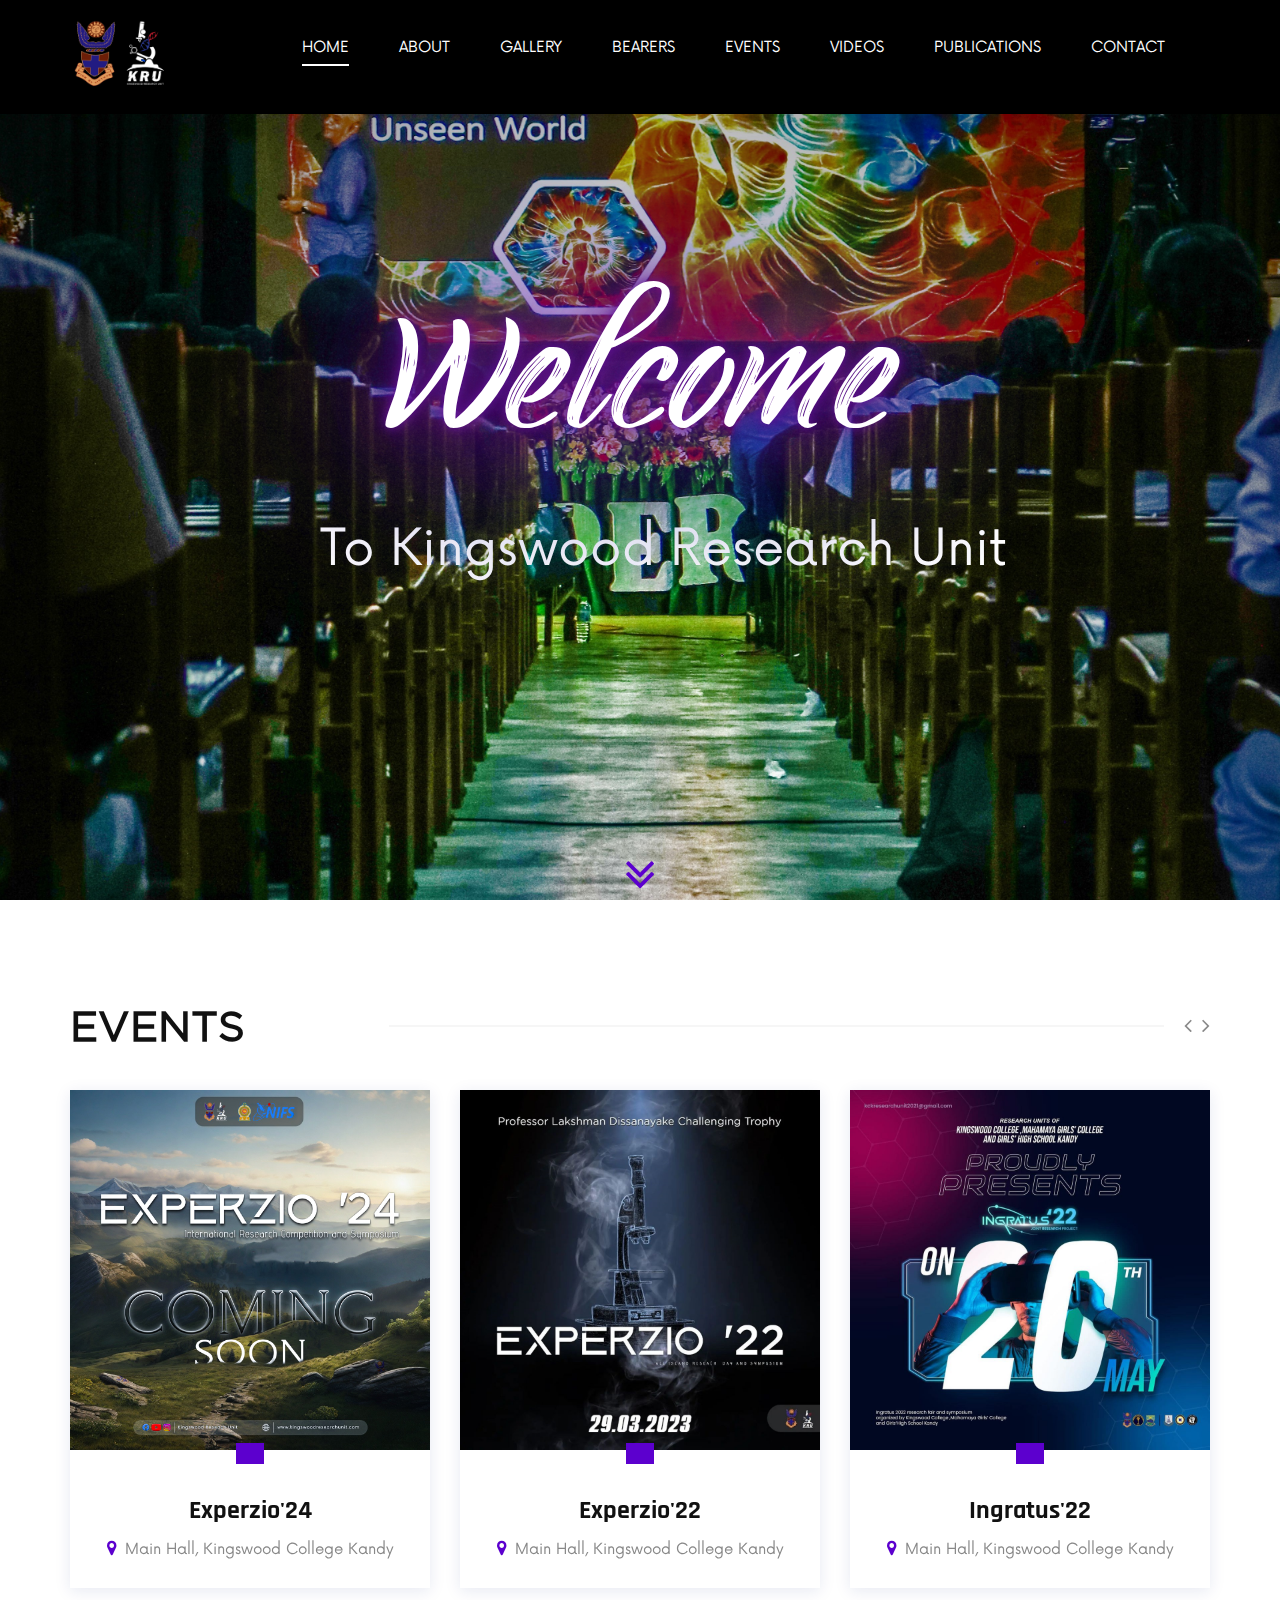
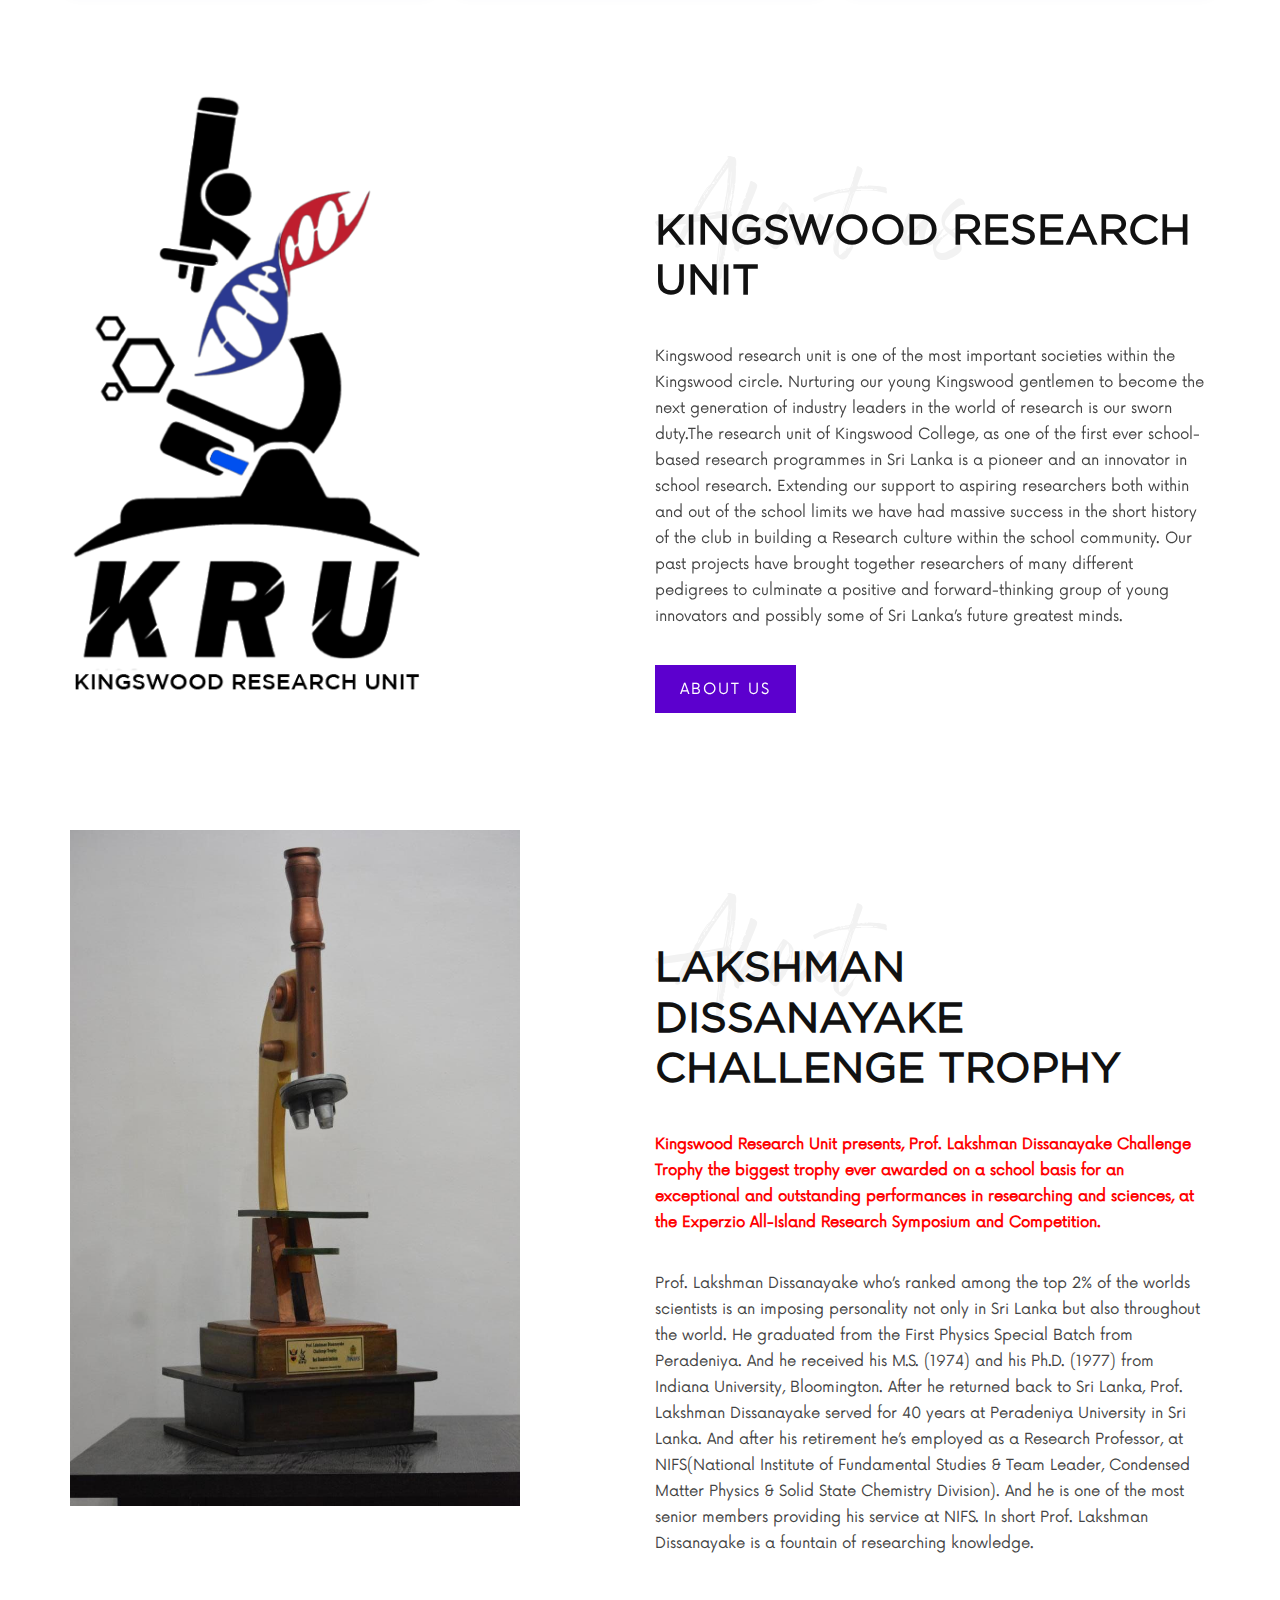
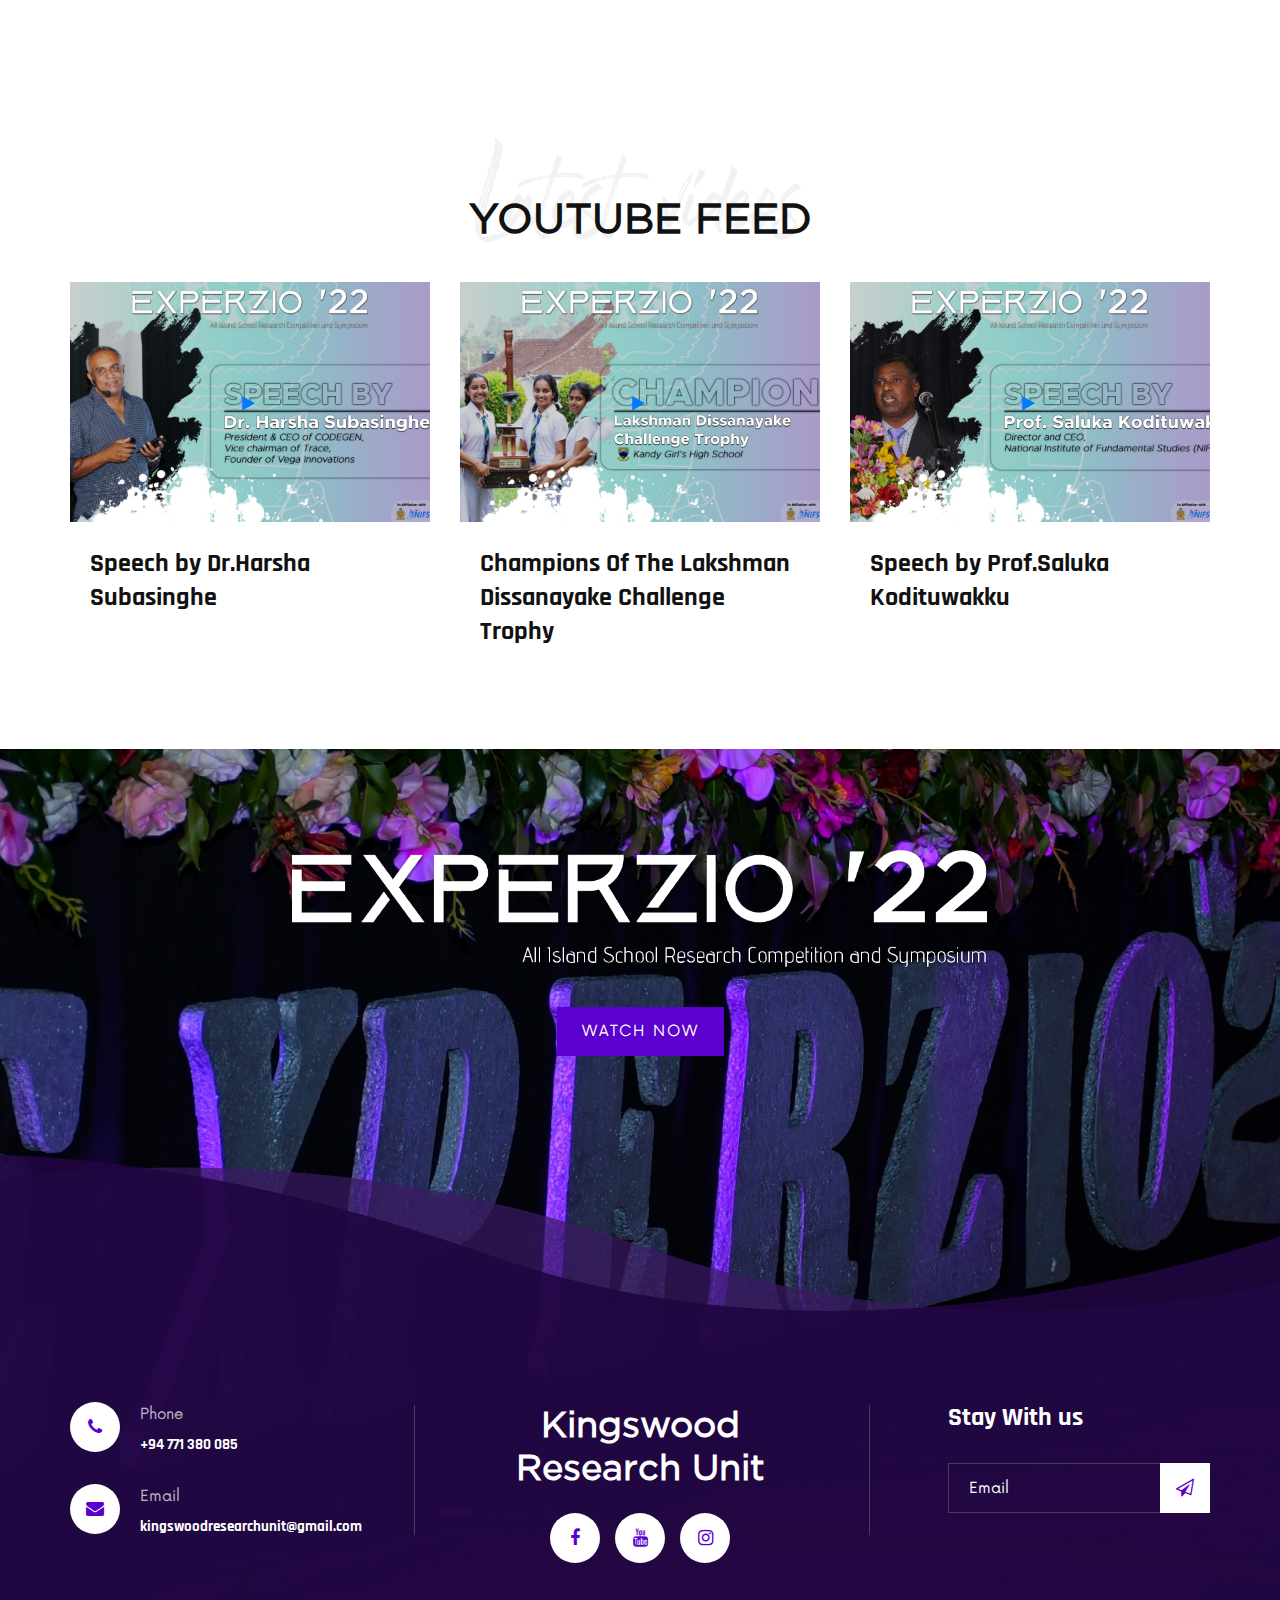
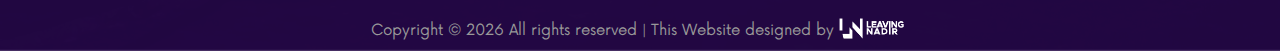
<file: index.html>
<!DOCTYPE html>
<html lang="zxx">

<link rel="icon" href="img/Home/assests2x0.png" sizes="any"/>
<link rel="shortcut icon" href="img/Home/assests2x0.png">
<link rel="apple-touch-icon" sizes="114x114" href="img/Home/assests2x0.png">
<link rel="apple-touch-icon" sizes="180x180" href="img/Home/assests2x0.png">
<link rel="icon" type="image/png" sizes="72x72" href="img/Home/assests2x0.png">
<link rel="icon" type="image/png" sizes="194x194" href="img/Home/assests2x0.png">

<head>
    <meta charset="UTF-8">
    <meta name="description" content="Kingswood Research Unit">
    <meta name="keywords" content="Kingswood Research Unit, research, Abstract, html">
    <meta name="viewport" content="width=device-width, initial-scale=1.0">
    <meta http-equiv="X-UA-Compatible" content="ie=edge">
    <title>Kingswood Research Unit | Home</title>

    <!-- Google Font -->
    <link href="https://fonts.googleapis.com/css2?family=Rajdhani:wght@400;500;600;700&display=swap" rel="stylesheet">

    <!-- Css Styles -->
    <link rel="stylesheet" href="css/bootstrap.min.css" type="text/css">
    <link rel="stylesheet" href="css/font-awesome.min.css" type="text/css">
    <link rel="stylesheet" href="css/barfiller.css" type="text/css">
    <link rel="stylesheet" href="css/nowfont.css" type="text/css">
    <link rel="stylesheet" href="css/rockville.css" type="text/css">
    <link rel="stylesheet" href="css/magnific-popup.css" type="text/css">
    <link rel="stylesheet" href="css/owl.carousel.min.css" type="text/css">
    <link rel="stylesheet" href="css/slicknav.min.css" type="text/css">
    <link rel="stylesheet" href="css/style.css" type="text/css">
</head> 

<body>
    <!-- Page Preloder -->
    <div id="preloder">
        <div class="loader"></div>
    </div>

    <!-- Header Section Begin -->
    <header class="header">
        <div class="container">
            <div class="row">
                <div class="col-lg-2 col-md-2">
                    <div class="header__logo">
                        <a href="./index.html"><img src="img/Home/AssetsX07.png" alt="" width="100px"></a>
                    </div>
                </div>
                <div class="col-lg-10 col-md-10">
                    <div class="header__nav">
                        <nav class="header__menu mobile-menu">
                            <ul>
                                <li class="active"><a href="./index.html">Home</a></li>
                                <li><a href="./about.html">About</a></li>
                                <li><a href="./gallery.html">Gallery</a></li>
                                <li><a href="./discography.html">Bearers</a></li>
                                <li><a href="./tours.html">Events</a></li>
                                <li><a href="./videos.html">Videos</a></li>
                                <li><a href="#">Publications</a>
                                    <ul class="dropdown">
                                        <li><a href="EXPERZIO'22 Abstract Book.pdf#toolbar=0">EXPERZIO'22 Abstract Book</a></li>
                                        <li><a href="Kingswood Research Unit Log Book.pdf#toolbar=0">Log Book</a></li>
                                        <li><a href="publications.html">Research</a></li>
                                        <li><a href="blog.html">News</a></li>
                                    </ul>
                                </li>
                                <li><a href="./contact.html">Contact</a></li>
                            </ul>
                        </nav>
                        <!--<div class="header__right__social">
                            <a href="https://www.facebook.com/groups/685932915721029"><i class="fa fa-facebook"></i></a>
                            <a href="https://www.youtube.com/@kingswoodresearchunit7217"><i class="fa fa-youtube"></i></a>
                            <a href="https://www.instagram.com/kingswood_research_unit/"><i class="fa fa-instagram"></i></a>
                            <a href="https://chat.whatsapp.com/C3WnA8i22ZRCtszie2NBCR"><i class="fa fa-whatsapp"></i></a>
                        </div>-->
                    </div>
                </div>
            </div>
            <div id="mobile-menu-wrap"></div>
        </div>
    </header>
    <!-- Header Section End -->

    <!-- Hero Section Begin -->
    <section class="hero spad set-bg" data-setbg="img/Home/BackgroundResize2.jpg">
        <div class="container">
            <div class="row">
                <div class="col-lg-12">
                    <div class="hero__text">
                        <span></span>
                        <h1 class="welcom">Welcome</h1>
                        <p>To Kingswood Research Unit</p>
                        <!--<a href="https://www.youtube.com/watch?v=gn9K3S9s6Do&t=22295s" class="play-btn video-popup"><i class="fa fa-play"></i></a>-->
                    </div>
                </div>
            </div>
        </div>
        <div class="linear__icon">
            <i class="fa fa-angle-double-down"></i>
        </div>
    </section>
    <!-- Hero Section End -->

    <!-- Event Section Begin -->
    <section class="event spad">
        <div class="container">
            <div class="row">
                <div class="col-lg-12">
                    <div class="section-title">
                        <h2>Events</h2>
                    </div>
                </div>
            </div>
            <div class="row">
                <div class="event__slider owl-carousel">
                    <div class="col-lg-4">
                        <div class="event__item">
                            <div class="event__item__pic set-bg" data-setbg="img/Home/Events/event07.jpg">
                                <div class="tag-date">
                                    <span></span>
                                </div>
                            </div>
                            <div class="event__item__text">
                                <h4>Experzio'24</h4>
                                <p><i class="fa fa-map-marker"></i>Main Hall, Kingswood College Kandy</p>
                            </div>
                        </div>
                    </div>
                    <div class="col-lg-4">
                        <div class="event__item">
                            <div class="event__item__pic set-bg" data-setbg="img/Home/Events/event01.jpg">
                                <div class="tag-date">
                                    <span></span>
                                </div>
                            </div>
                            <div class="event__item__text">
                                <h4>Experzio'22</h4>
                                <p><i class="fa fa-map-marker"></i>Main Hall, Kingswood College Kandy</p>
                            </div>
                        </div>
                    </div>
                    <div class="col-lg-4">
                        <div class="event__item">
                            <div class="event__item__pic set-bg" data-setbg="img/Home/Events/event02.jpg">
                                <div class="tag-date">
                                    <span></span>
                                </div>
                            </div>
                            <div class="event__item__text">
                                <h4>Ingratus'22</h4>
                                <p><i class="fa fa-map-marker"></i>Main Hall, Kingswood College Kandy</p>
                            </div>
                        </div>
                    </div>
                    <div class="col-lg-4">
                        <div class="event__item">
                            <div class="event__item__pic set-bg" data-setbg="img/Home/Events/event03.jpg">
                                <div class="tag-date">
                                    <span></span>
                                </div>
                            </div>
                            <div class="event__item__text">
                                <h4>Apeiro'22</h4>
                                <p><i class="fa fa-map-marker"></i>Online Based Lecture Series</p>
                            </div>
                        </div>
                    </div>
                    <div class="col-lg-4">
                        <div class="event__item">
                            <div class="event__item__pic set-bg" data-setbg="img/Home/Events/event04.jpg">
                                <div class="tag-date">
                                    <span></span>
                                </div>
                            </div>
                            <div class="event__item__text">
                                <h4>Random Facts</h4>
                                <p><i class="fa fa-map-marker"></i>Online Article Series</p>
                            </div>
                        </div>
                    </div>
                    <div class="col-lg-4">
                        <div class="event__item">
                            <div class="event__item__pic set-bg" data-setbg="img/Home/Events/event05.jpg">
                                <div class="tag-date">
                                    <span></span>
                                </div>
                            </div>
                            <div class="event__item__text">
                                <h4>Across The Board</h4>
                                <p><i class="fa fa-map-marker"></i>Special days Series</p>
                            </div>
                        </div>
                    </div>
                    <div class="col-lg-4">
                        <div class="event__item">
                            <div class="event__item__pic set-bg" data-setbg="img/Home/Events/event06.jpg">
                                <div class="tag-date">
                                    <span></span>
                                </div>
                            </div>
                            <div class="event__item__text">
                                <h4>KRU Next Gen Awareness programme</h4>
                                <!--<p><i class="fa fa-map-marker"></i>Online Lecture Series</p>-->
                            </div>
                        </div>
                    </div>
                </div>
            </div>
        </div>
    </section>
    <!-- Event Section End -->

    <!-- About Section Begin -->
    <section class="about spad">
        <div class="container">
            <div class="row">
                <div class="col-lg-6">
                    <div class="about__pic">
                        <img src="img/Home/AssetsX02.png" alt="" width="350px">
                    </div>
                </div>
                <div class="col-lg-6">
                    <div class="about__text">
                        <div class="section-title">
                            <h2>Kingswood Research Unit</h2>
                            <h1>About us</h1>
                        </div>
                        <p>Kingswood research unit is one of the most important societies within the Kingswood
                            circle. Nurturing our young Kingswood gentlemen to become the next generation of
                            industry leaders in the world of research is our sworn duty.The research unit of Kingswood College, as one
                            of the first ever school-based research programmes in Sri Lanka is a pioneer and an
                            innovator in school research. Extending our support to aspiring researchers both
                            within and out of the school limits we have had massive success in the short history of
                            the club in building a Research culture within the school community. Our past projects
                            have brought together researchers of many different pedigrees to culminate a positive
                            and forward-thinking group of young innovators and possibly some of Sri Lanka’s
                            future greatest minds.</p>
                        <a href="about.html" class="primary-btn">About Us</a>
                    </div>
                </div>
            </div>
        </div>
    </section>
    <!-- About Section End -->

    <!-- About Section Begin -->
    <section class="about spad">
        <div class="container">
            <div class="row">
                <div class="col-lg-6">
                    <div class="about__pic">
                        <img src="img/Home/trophy.jpg" alt="" width="450px">
                    </div>
                </div>
                <div class="col-lg-6">
                    <div class="about__text">
                        <div class="section-title">
                            <h2>Lakshman Dissanayake Challenge Trophy</h2>
                            <h1>About</h1>
                        </div>
                        <p style="color: red;"><b>Kingswood Research Unit presents, Prof. Lakshman Dissanayake Challenge Trophy 
                            the biggest trophy ever awarded on a school basis for an exceptional and 
                            outstanding performances in researching and sciences, at the Experzio 
                            All-Island Research Symposium and Competition.</b></p>
                        <p> Prof. Lakshman Dissanayake who’s ranked among the top 2% of the worlds 
                            scientists is an imposing personality not only in Sri Lanka but also 
                            throughout the world. He graduated from the First Physics Special Batch 
                            from Peradeniya. And he received his M.S. (1974) and his Ph.D. (1977) 
                            from Indiana University, Bloomington.  After he returned back to Sri 
                            Lanka, Prof. Lakshman Dissanayake served for 40 years at Peradeniya 
                            University in Sri Lanka. And after his retirement he’s employed as a 
                            Research Professor, at NIFS(National Institute of Fundamental Studies 
                            & Team Leader, Condensed Matter Physics & Solid State Chemistry Division). 
                            And he is one of the most senior members providing his service at NIFS. 
                            In short Prof. Lakshman Dissanayake is a fountain of researching knowledge.</p>
                    </div>
                </div>
            </div>
        </div>
    </section>
    <!-- About Section End -->
    
    <!--<center><video width="900" height="700" muted autoplay>
        <source src="img/Home/Research Magazine.mp4" type="video/mp4">
    </video></center>-->

    <!-- Youtube Section Begin -->
    <section class="youtube spad">
        <div class="container">
            <div class="row">
                <div class="col-lg-12">
                    <div class="section-title">
                        <h2>Youtube feed</h2>
                        <h1>Latest videos</h1>
                    </div>
                </div>
            </div>
            <div class="row">
                <div class="col-lg-4 col-md-6 col-sm-6">
                    <div class="youtube__item">
                        <div class="youtube__item__pic set-bg" data-setbg="img/Home/Youtube/Thamb01.jpg">
                            <a href="https://www.youtube.com/embed/fz57ckvEdjk" allow="accelerometer; autoplay; clipboard-write; encrypted-media; gyroscope; picture-in-picture; web-share" allowfullscreen></iframe><i class="fa fa-play"></i></a>
                        </div>
                        <div class="youtube__item__text">
                            <h4>Speech by Dr.Harsha Subasinghe</h4>
                        </div>
                    </div>
                </div>
                <div class="col-lg-4 col-md-6 col-sm-6">
                    <div class="youtube__item">
                        <div class="youtube__item__pic set-bg" data-setbg="img/Home/Youtube/Thamb02.jpg">
                            <a href="https://www.youtube.com/embed/eCgvuyaJOmM" allow="accelerometer; autoplay; clipboard-write; encrypted-media; gyroscope; picture-in-picture; web-share" allowfullscreen></iframe><i class="fa fa-play"></i></a>
                        </div>
                        <div class="youtube__item__text">
                            <h4>Champions Of The Lakshman Dissanayake Challenge Trophy</h4>
                        </div>
                    </div>
                </div>
                <div class="col-lg-4 col-md-6 col-sm-6">
                    <div class="youtube__item">
                        <div class="youtube__item__pic set-bg" data-setbg="img/Home/Youtube/Thamb03.jpg">
                            <a href="https://www.youtube.com/embed/-WRjzX8SeiA" allow="accelerometer; autoplay; clipboard-write; encrypted-media; gyroscope; picture-in-picture; web-share" allowfullscreen></iframe><i class="fa fa-play"></i></a>
                        </div>
                        <div class="youtube__item__text">
                            <h4>Speech by Prof.Saluka Kodituwakku</h4>
                        </div>
                    </div>
                </div>
            </div>
        </div>
    </section>
    <!-- Youtube Section End -->

    <!-- Countdown Section Begin -->
    <section class="countdown spad set-bg" data-setbg="img/Home/Footer.jpg">
        <div class="container">
            <div class="row">
                <div class="col-lg-12">
                    <div class="countdown__text">
                        <div class="container_____logo">
                            <img src="img/Home/assests3x0.png" width="700px">
                        </div>
                    </div>
                    <div class="buy__tickets">
                        <a href="https://www.youtube.com/live/TOhcHoM0ILw?feature=share" class="primary-btn">Watch Now</a>
                    </div>
                </div>
            </div>
        </div>
    </section>
    <!-- Countdown Section End -->

    <!-- Footer Section Begin -->
    <footer class="footer spad set-bg" data-setbg="img/footer-bg.png">
        <div class="container">
            <div class="row">
                <div class="col-lg-3 col-md-6">
                    <div class="footer__address">
                        <ul>
                            <li>
                                <i class="fa fa-phone"></i>
                                <p>Phone</p>
                                <h6>+94 771 380 085</h6>
                            </li>
                            <li>
                                <i class="fa fa-envelope"></i>
                                <p>Email</p>
                                <h6>kingswoodresearchunit@gmail.com</h6>
                            </li>
                        </ul>
                    </div>
                </div>
                <div class="col-lg-4 offset-lg-1 col-md-6">
                    <div class="footer__social">
                        <h2>Kingswood Research Unit</h2>
                        <div class="footer__social__links">
                            <a href="https://www.facebook.com/groups/685932915721029"><i class="fa fa-facebook"></i></a>
                            <a href="https://www.youtube.com/@kingswoodresearchunit7217"><i class="fa fa-youtube"></i></a>
                            <a href="https://www.instagram.com/kingswood_research_unit/"><i class="fa fa-instagram"></i></a>
                        </div>
                    </div>
                </div>
                <div class="col-lg-3 offset-lg-1 col-md-6">
                    <div class="footer__newslatter">
                        <h4>Stay With us</h4>
                        <form action="#">
                            <input type="text" placeholder="Email">
                            <button type="submit"><i class="fa fa-send-o"></i></button>
                        </form>
                    </div>
                </div>
            </div>
            <!-- Link back to leaving nadir can't be removed.licensed under CC BY 3.0. -->
			<div class="footer__copyright__text">
				<p>Copyright &copy; <script>document.write(new Date().getFullYear());</script> All rights reserved | This Website designed by <a href="https://www.behance.net/leavingnadir">
                <img src="img/Home/LN.png" width="70px" style="padding-bottom: 5px; padding-right: 5px;"></a></p>
			</div>
			<!-- Link back to leaving nadir can't be removed.licensed under CC BY 3.0. -->
        </div>
    </footer>
    <!-- Footer Section End -->

    <!-- Js Plugins -->
    <script src="js/jquery-3.3.1.min.js"></script>
    <script src="js/bootstrap.min.js"></script>
    <script src="js/jquery.magnific-popup.min.js"></script>
    <script src="js/jquery.nicescroll.min.js"></script>
    <script src="js/jquery.barfiller.js"></script>
    <script src="js/jquery.countdown.min.js"></script>
    <script src="js/jquery.slicknav.js"></script>
    <script src="js/owl.carousel.min.js"></script>
    <script src="js/main.js"></script>

    <!-- Music Plugin -->
    <script src="js/jquery.jplayer.min.js"></script>
    <script src="js/jplayerInit.js"></script>
</body>

</html>
</file>
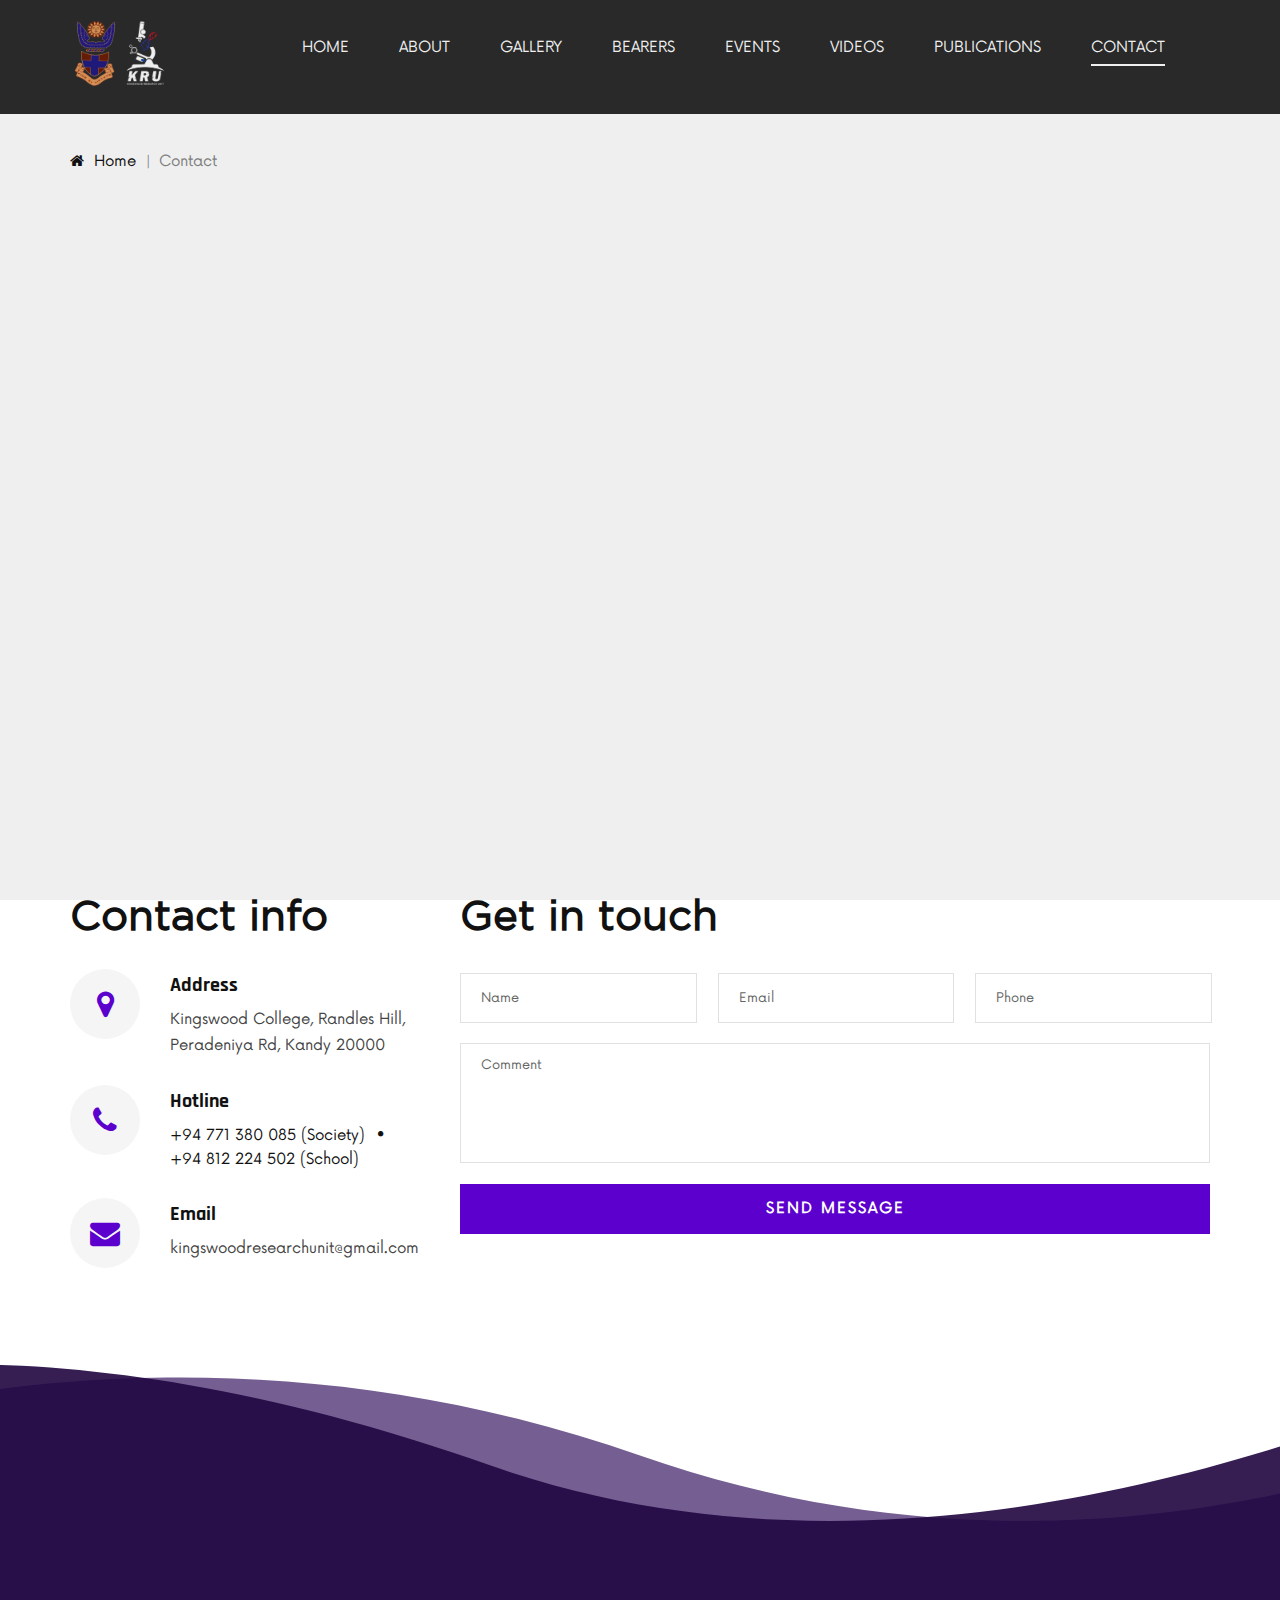
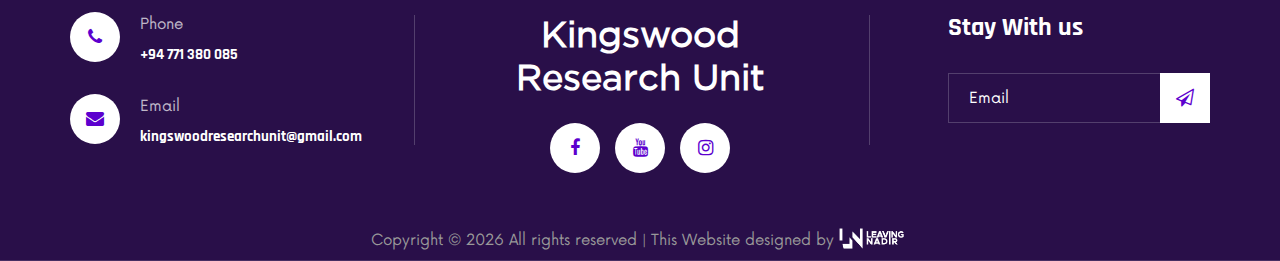
<file: contact.html>
<!DOCTYPE html>
<html lang="zxx">

<link rel="icon" href="img/Home/assests2x0.png" sizes="any"/>
<link rel="shortcut icon" href="img/Home/assests2x0.png">
<link rel="apple-touch-icon" sizes="114x114" href="img/Home/assests2x0.png">
<link rel="apple-touch-icon" sizes="180x180" href="img/Home/assests2x0.png">
<link rel="icon" type="image/png" sizes="72x72" href="img/Home/assests2x0.png">
<link rel="icon" type="image/png" sizes="194x194" href="img/Home/assests2x0.png">

<head>
    <meta charset="UTF-8">
    <meta name="description" content="Kingswood Research Unit">
    <meta name="keywords" content="Kingswood Research Unit, research, Abstract, html">
    <meta name="viewport" content="width=device-width, initial-scale=1.0">
    <meta http-equiv="X-UA-Compatible" content="ie=edge">
    <title>Kingswood Research Unit | Contact</title>

    <!-- Google Font -->
    <link href="https://fonts.googleapis.com/css2?family=Rajdhani:wght@400;500;600;700&display=swap" rel="stylesheet">

    <!-- Css Styles -->
    <link rel="stylesheet" href="css/bootstrap.min.css" type="text/css">
    <link rel="stylesheet" href="css/font-awesome.min.css" type="text/css">
    <link rel="stylesheet" href="css/barfiller.css" type="text/css">
    <link rel="stylesheet" href="css/nowfont.css" type="text/css">
    <link rel="stylesheet" href="css/rockville.css" type="text/css">
    <link rel="stylesheet" href="css/magnific-popup.css" type="text/css">
    <link rel="stylesheet" href="css/owl.carousel.min.css" type="text/css">
    <link rel="stylesheet" href="css/slicknav.min.css" type="text/css">
    <link rel="stylesheet" href="css/style.css" type="text/css">
</head>

<body>
    <!-- Page Preloder -->
    <div id="preloder">
        <div class="loader"></div>
    </div>

    <!-- Header Section Begin -->
    <header class="header header--normal">
        <div class="container">
            <div class="row">
                <div class="col-lg-2 col-md-2">
                    <div class="header__logo">
                        <a href="./index.html"><img src="img/Home/AssetsX07.png" alt="" width="100px"></a>
                    </div>
                </div>
                <div class="col-lg-10 col-md-10">
                    <div class="header__nav">
                        <nav class="header__menu mobile-menu">
                            <ul>
                                <li><a href="./index.html">Home</a></li>
                                <li><a href="./about.html">About</a></li>
                                <li><a href="./gallery.html">Gallery</a></li>
                                <li><a href="./discography.html">Bearers</a></li>
                                <li><a href="./tours.html">Events</a></li>
                                <li><a href="./videos.html">Videos</a></li>
                                <li><a href="#">Publications</a>
                                    <ul class="dropdown">
                                        <li><a href="EXPERZIO'22 Abstract Book.pdf#toolbar=0">EXPERZIO'22 Abstract Book</a></li>
                                        <li><a href="Kingswood Research Unit Log Book.pdf#toolbar=0">Log Book</a></li>
                                        <li><a href="publications.html">Research</a></li>
                                        <li><a href="blog.html">News</a></li>
                                    </ul>
                                </li>
                                <li class="active"><a href="./contact.html">Contact</a></li>
                            </ul>
                        </nav>
                        <!--<div class="header__right__social">
                            <a href="https://www.facebook.com/groups/685932915721029"><i class="fa fa-facebook"></i></a>
                            <a href="https://www.youtube.com/@kingswoodresearchunit7217"><i class="fa fa-youtube"></i></a>
                            <a href="https://www.instagram.com/kingswood_research_unit/"><i class="fa fa-instagram"></i></a>
                            <a href="https://chat.whatsapp.com/C3WnA8i22ZRCtszie2NBCR"><i class="fa fa-whatsapp"></i></a>
                        </div>-->
                    </div>
                </div>
            </div>
            <div id="mobile-menu-wrap"></div>
        </div>
    </header>
    <!-- Header Section End -->

    <!-- Breadcrumb Begin -->
    <div class="breadcrumb-option">
        <div class="container">
            <div class="row">
                <div class="col-lg-12">
                    <div class="breadcrumb__links">
                        <a href="index.html"><i class="fa fa-home"></i> Home</a>
                        <span>Contact</span>
                    </div>
                </div>
            </div>
        </div>
    </div>
    <!-- Breadcrumb End -->

    <!-- Map Begin -->
    <div class="map">
        <div class="container">
            <iframe
                src="https://www.google.com/maps/embed?pb=!1m18!1m12!1m3!1d3957.675274209792!2d80.61347291477496!3d7.277740794747019!2m3!1f0!2f0!3f0!3m2!1i1024!2i768!4f13.1!3m3!1m2!1s0x3ae368942d21023f%3A0x3843546e47aefe57!2sKingswood%20College%2C%20Kandy!5e0!3m2!1sen!2slk!4v1689240557287!5m2!1sen!2slk"
                height="585" style="border:0;" allowfullscreen=""></iframe>
        </div>
    </div>
    <!-- Map End -->

    <!-- Contact Section Begin -->
    <section class="contact spad">
        <div class="container">
            <div class="row">
                <div class="col-lg-4">
                    <div class="contact__address">
                        <div class="section-title">
                            <h2>Contact info</h2>
                        </div>
                        <p></p>
                        <ul>
                            <li>
                                <i class="fa fa-map-marker"></i>
                                <h5>Address</h5>
                                <p>Kingswood College, Randles Hill, Peradeniya Rd, Kandy 20000</p>
                            </li>
                            <li>
                                <i class="fa fa-phone"></i>
                                <h5>Hotline</h5>
                                <span>+94 771 380 085 (Society)</span>
                                <span>+94 812 224 502 (School)</span>
                            </li>
                            <li>
                                <i class="fa fa-envelope"></i>
                                <h5>Email</h5>
                                <p>kingswoodresearchunit@gmail.com</p>
                            </li>
                        </ul>
                    </div>
                </div>
                <div class="col-lg-8">
                    <div class="contact__form">
                        <div class="section-title">
                            <h2>Get in touch</h2>
                        </div>
                        <p></p>
                        <form action="#">
                            <div class="input__list">
                                <input type="text" placeholder="Name">
                                <input type="text" placeholder="Email">
                                <input type="text" placeholder="Phone">
                            </div>
                            <textarea placeholder="Comment"></textarea>
                            <button type="submit" class="site-btn">SEND MESSAGE</button>
                        </form>
                    </div>
                </div>
            </div>
        </div>
    </section>
    <!-- Contact Section End -->

    <!-- Footer Section Begin -->
    <footer class="footer footer--normal spad set-bg" data-setbg="img/footer-bg.png">
        <div class="container">
            <div class="row">
                <div class="col-lg-3 col-md-6">
                    <div class="footer__address">
                        <ul>
                            <li>
                                <i class="fa fa-phone"></i>
                                <p>Phone</p>
                                <h6>+94 771 380 085</h6>
                            </li>
                            <li>
                                <i class="fa fa-envelope"></i>
                                <p>Email</p>
                                <h6>kingswoodresearchunit@gmail.com</h6>
                            </li>
                        </ul>
                    </div>
                </div>
                <div class="col-lg-4 offset-lg-1 col-md-6">
                    <div class="footer__social">
                        <h2>Kingswood Research Unit</h2>
                        <div class="footer__social__links">
                            <a href="https://www.facebook.com/groups/685932915721029"><i class="fa fa-facebook"></i></a>
                            <a href="https://www.youtube.com/@kingswoodresearchunit7217"><i class="fa fa-youtube"></i></a>
                            <a href="https://www.instagram.com/kingswood_research_unit/"><i class="fa fa-instagram"></i></a>
                        </div>
                    </div>
                </div>
                <div class="col-lg-3 offset-lg-1 col-md-6">
                    <div class="footer__newslatter">
                        <h4>Stay With us</h4>
                        <form action="#">
                            <input type="text" placeholder="Email">
                            <button type="submit"><i class="fa fa-send-o"></i></button>
                        </form>
                    </div>
                </div>
            </div>
            <!-- Link back to leaving nadir can't be removed.licensed under CC BY 3.0. -->
			<div class="footer__copyright__text">
				<p>Copyright &copy; <script>document.write(new Date().getFullYear());</script> All rights reserved | This Website designed by <a href="https://www.behance.net/leavingnadir">
                <img src="img/Home/LN.png" width="70px" style="padding-bottom: 5px; padding-right: 5px;"></a></p>
			</div>
			<!-- Link back to leaving nadir can't be removed.licensed under CC BY 3.0. -->
        </div>
    </footer>
    <!-- Footer Section End -->

    <!-- Js Plugins -->
    <script src="js/jquery-3.3.1.min.js"></script>
    <script src="js/bootstrap.min.js"></script>
    <script src="js/jquery.magnific-popup.min.js"></script>
    <script src="js/jquery.nicescroll.min.js"></script>
    <script src="js/jquery.barfiller.js"></script>
    <script src="js/jquery.countdown.min.js"></script>
    <script src="js/jquery.slicknav.js"></script>
    <script src="js/owl.carousel.min.js"></script>
    <script src="js/main.js"></script>

    <!-- Music Plugin -->
    <script src="js/jquery.jplayer.min.js"></script>
    <script src="js/jplayerInit.js"></script>
</body>

</html>
</file>
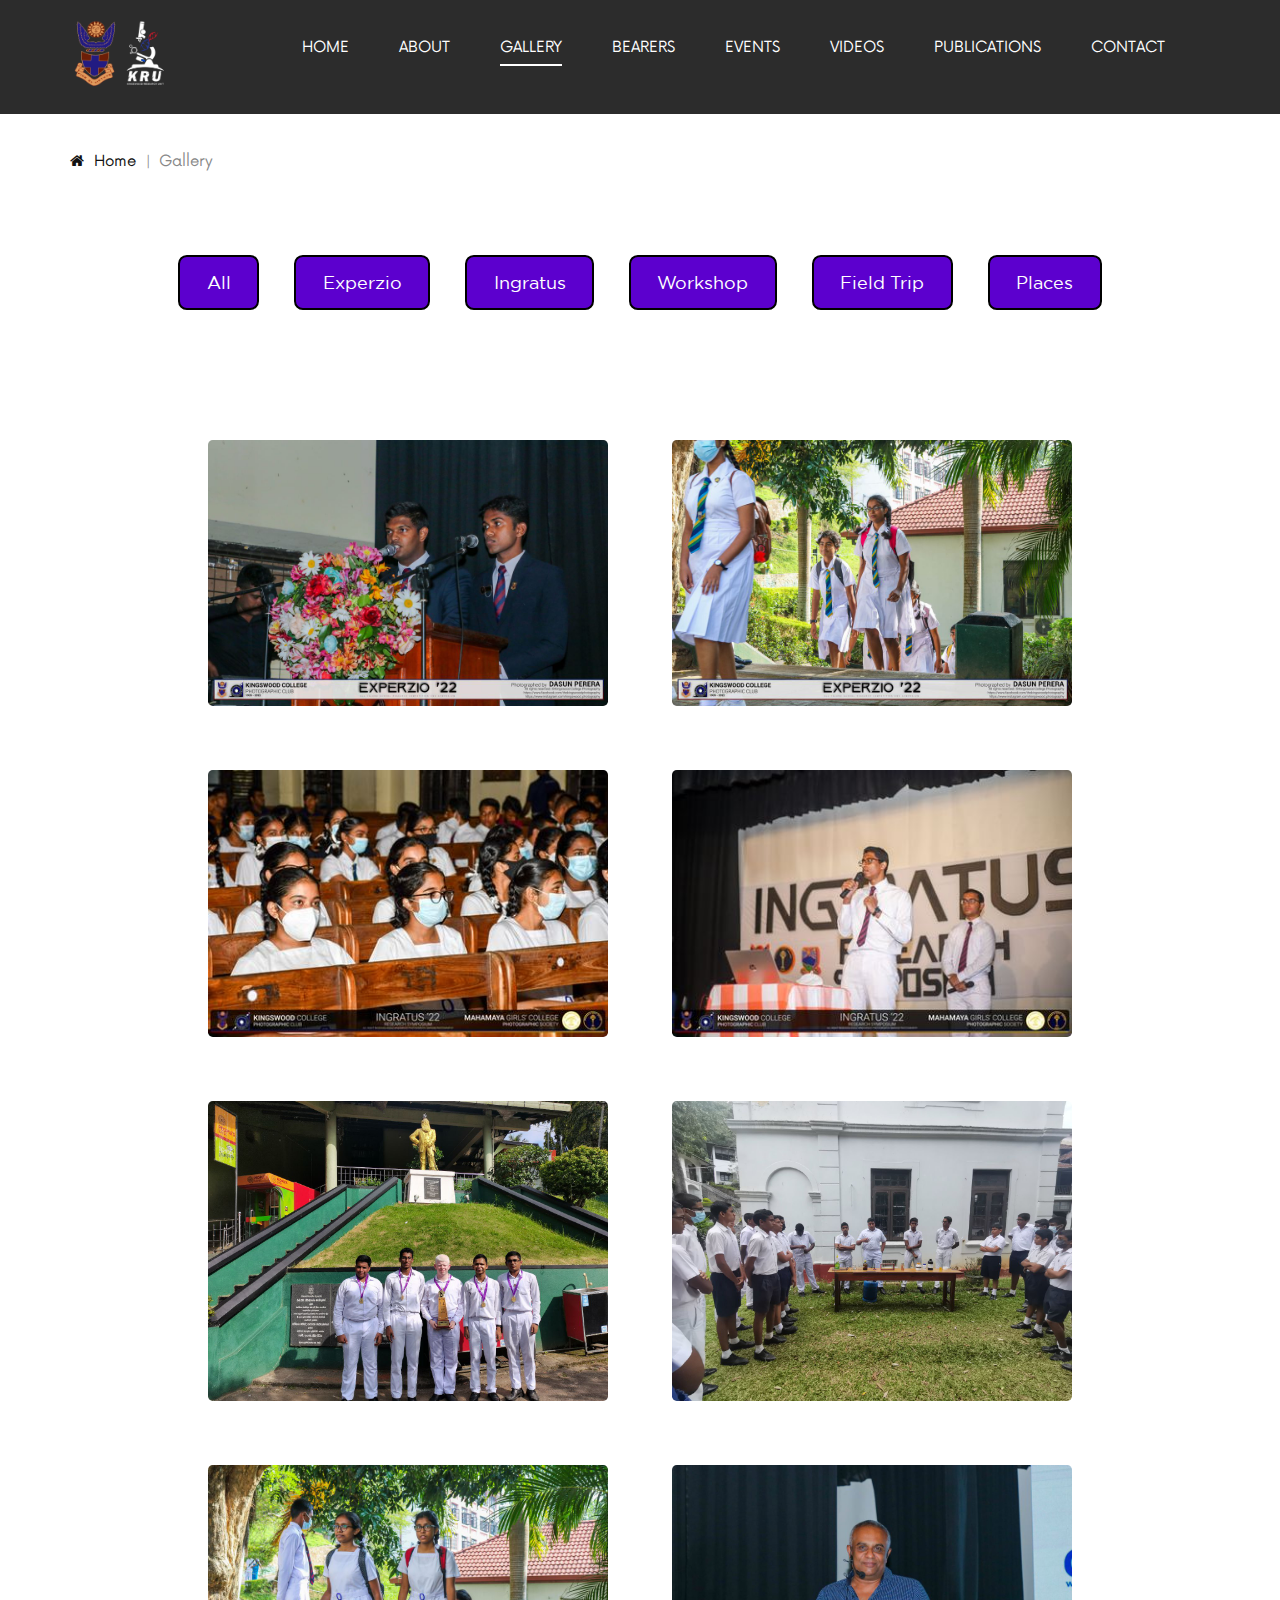
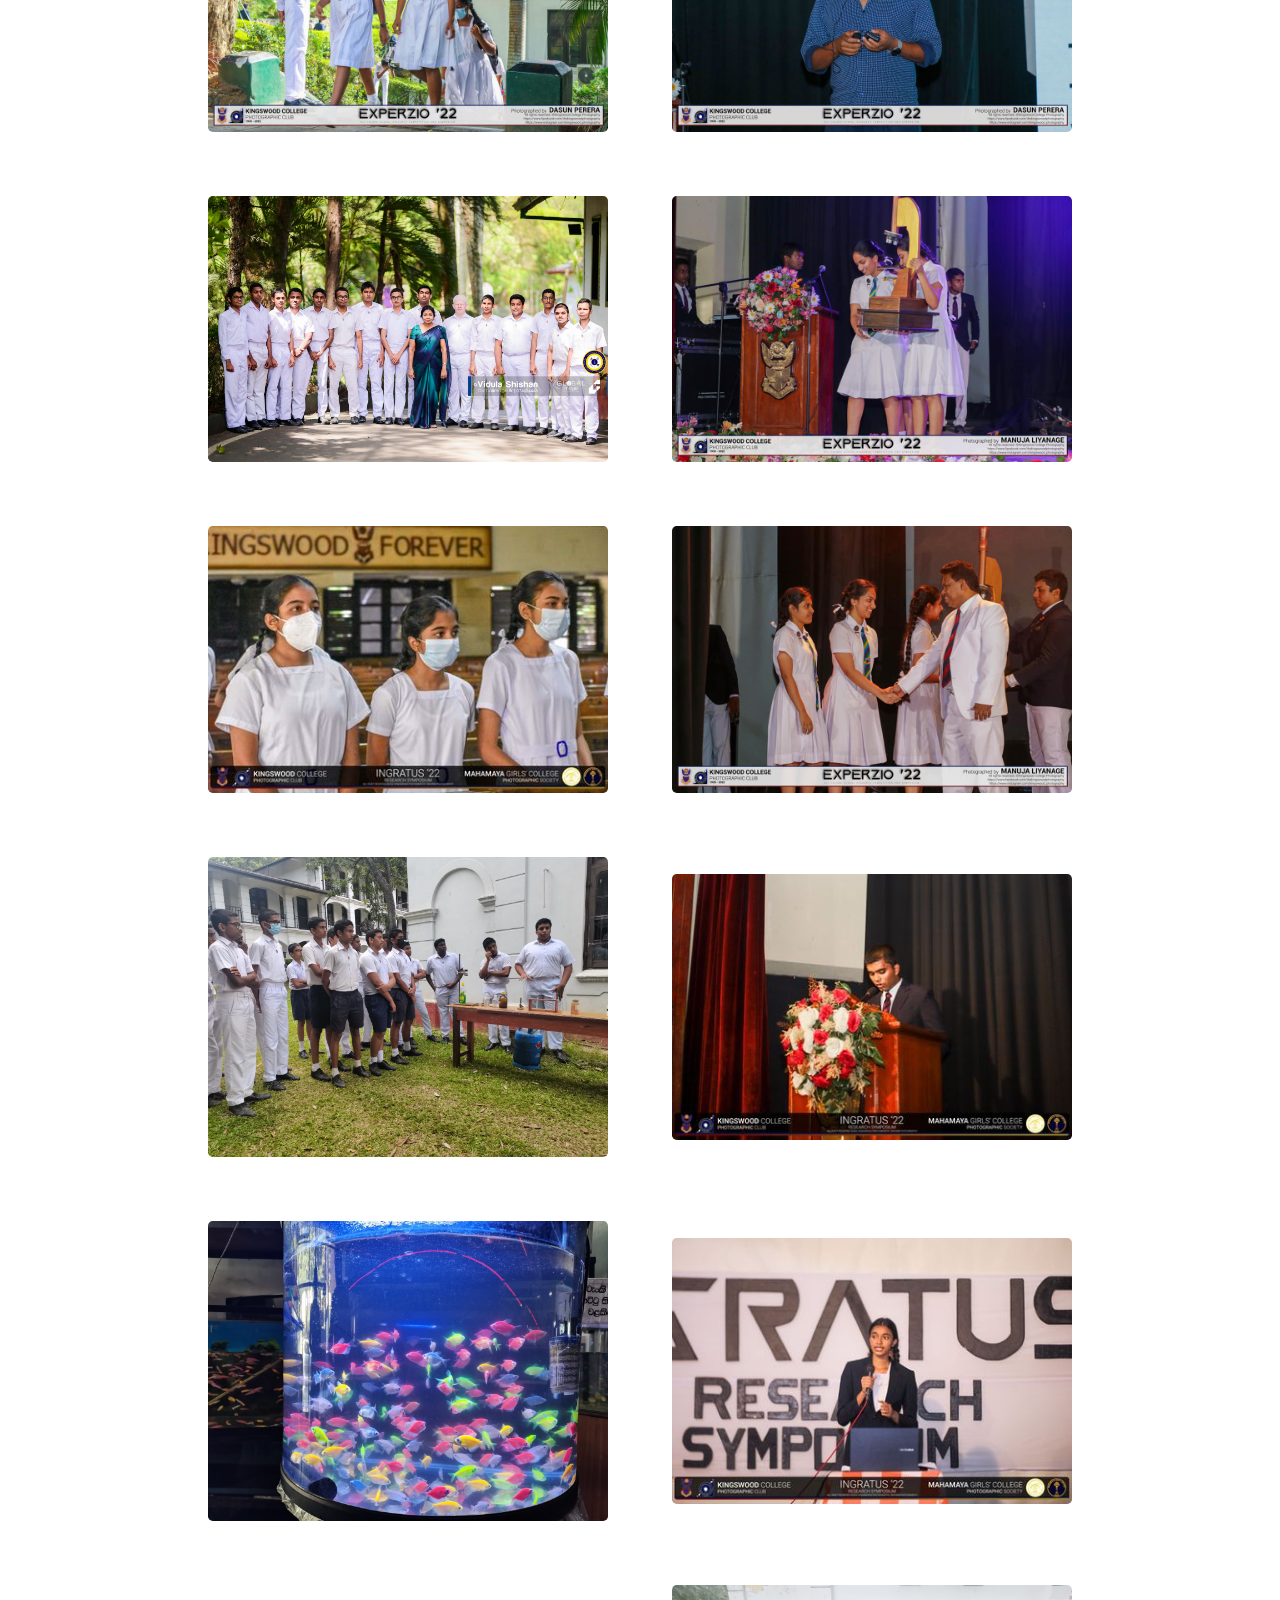
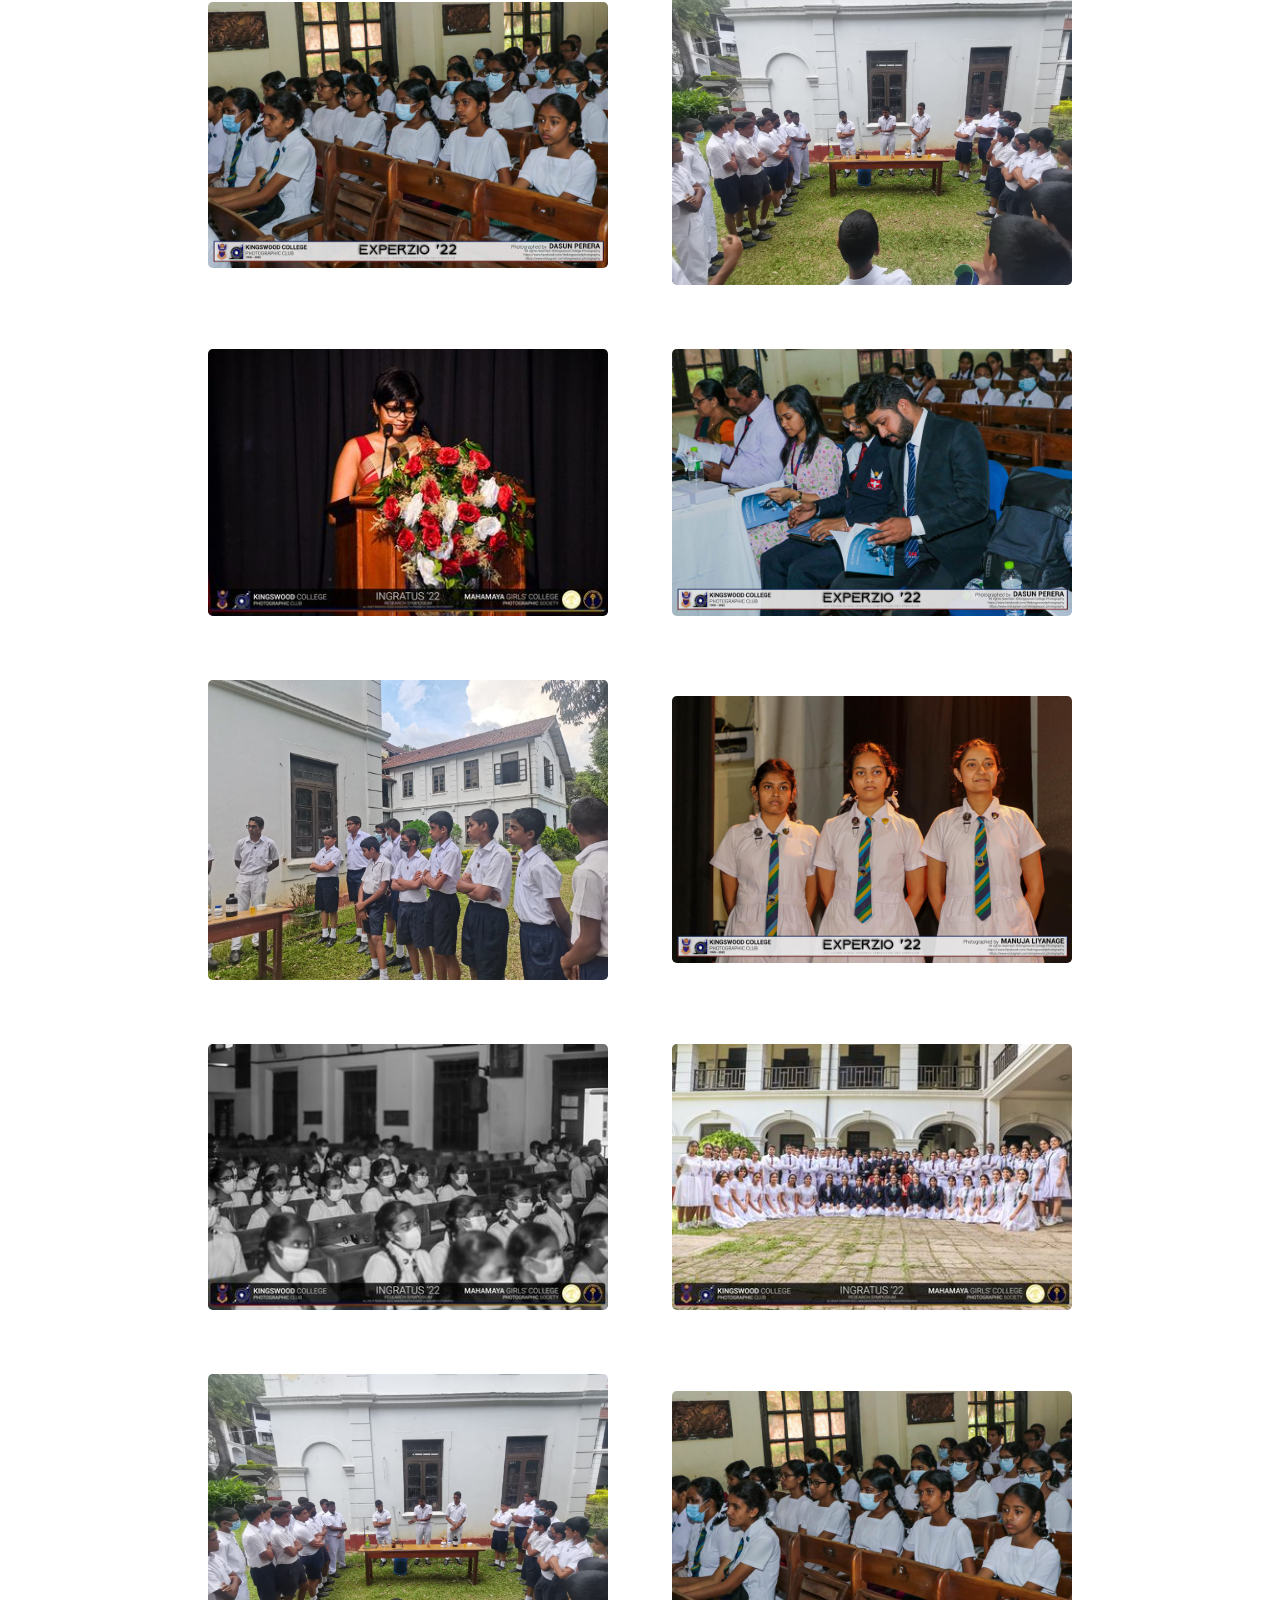
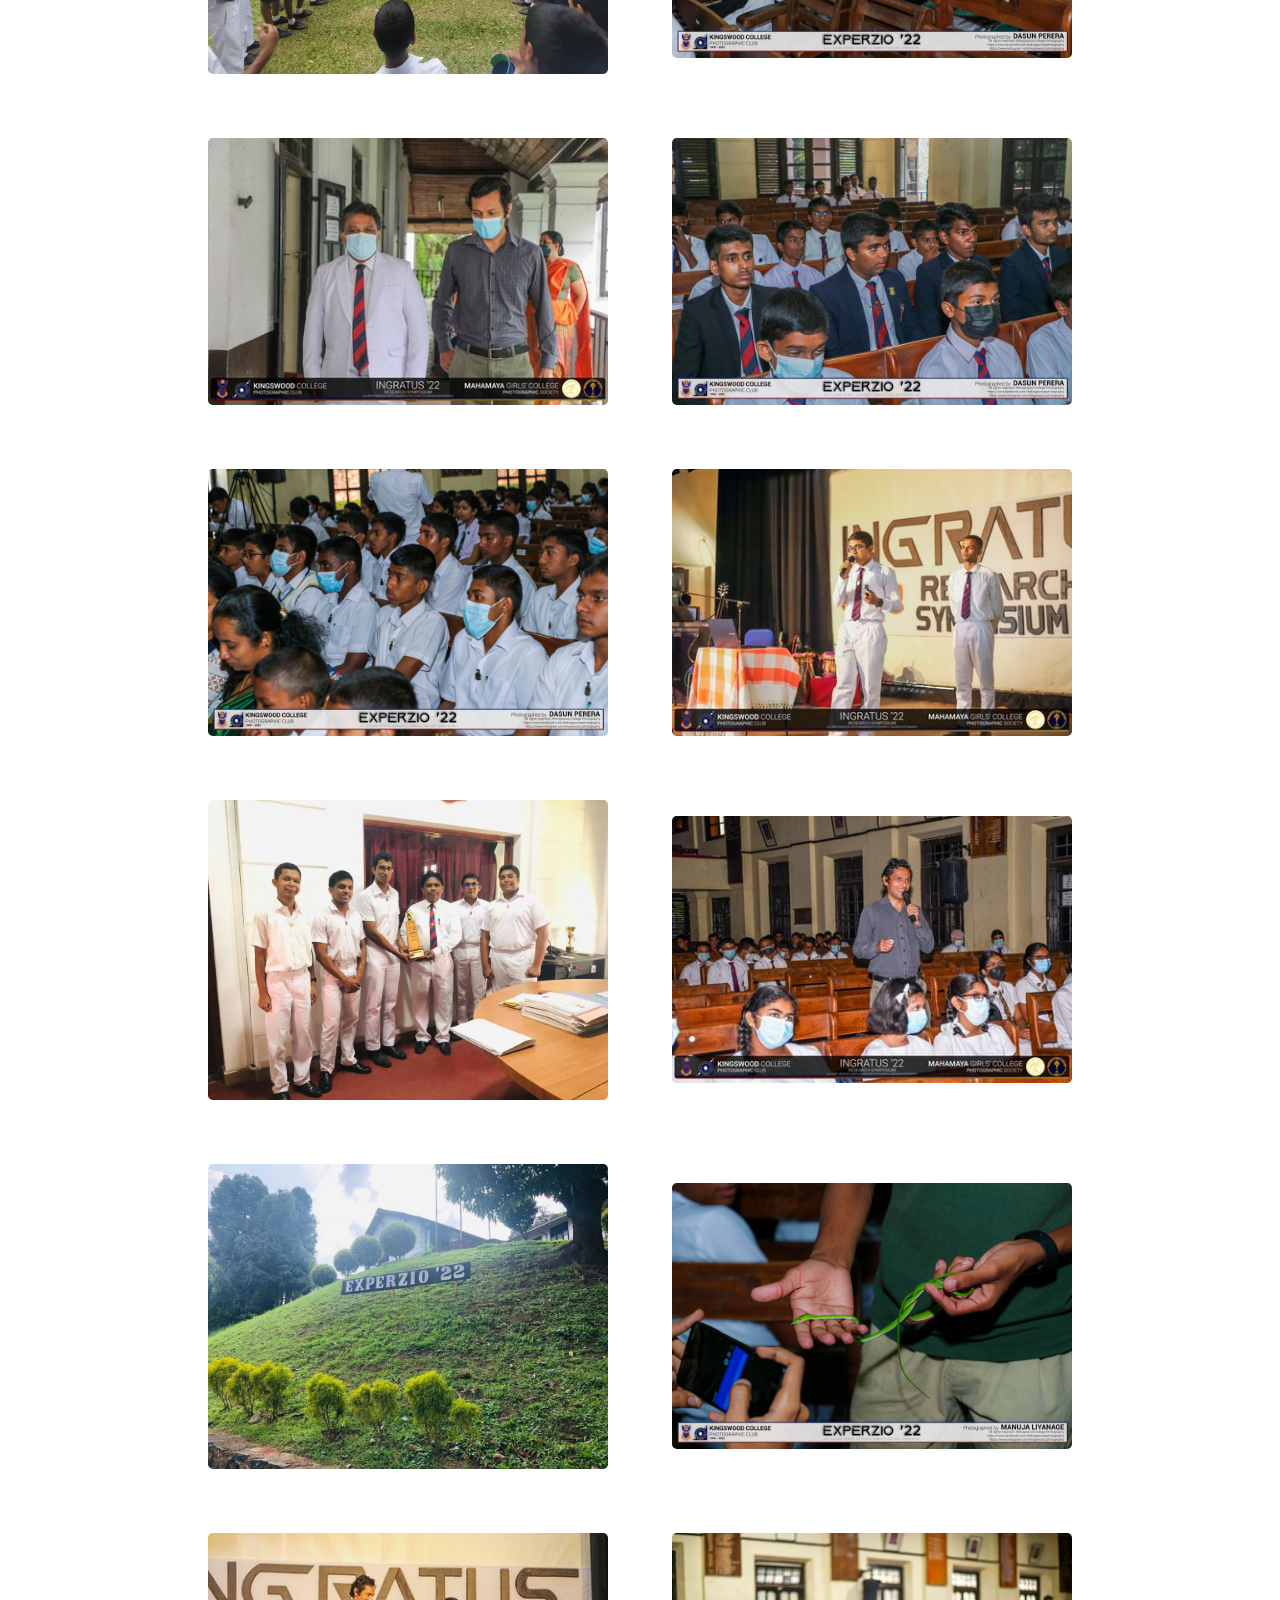
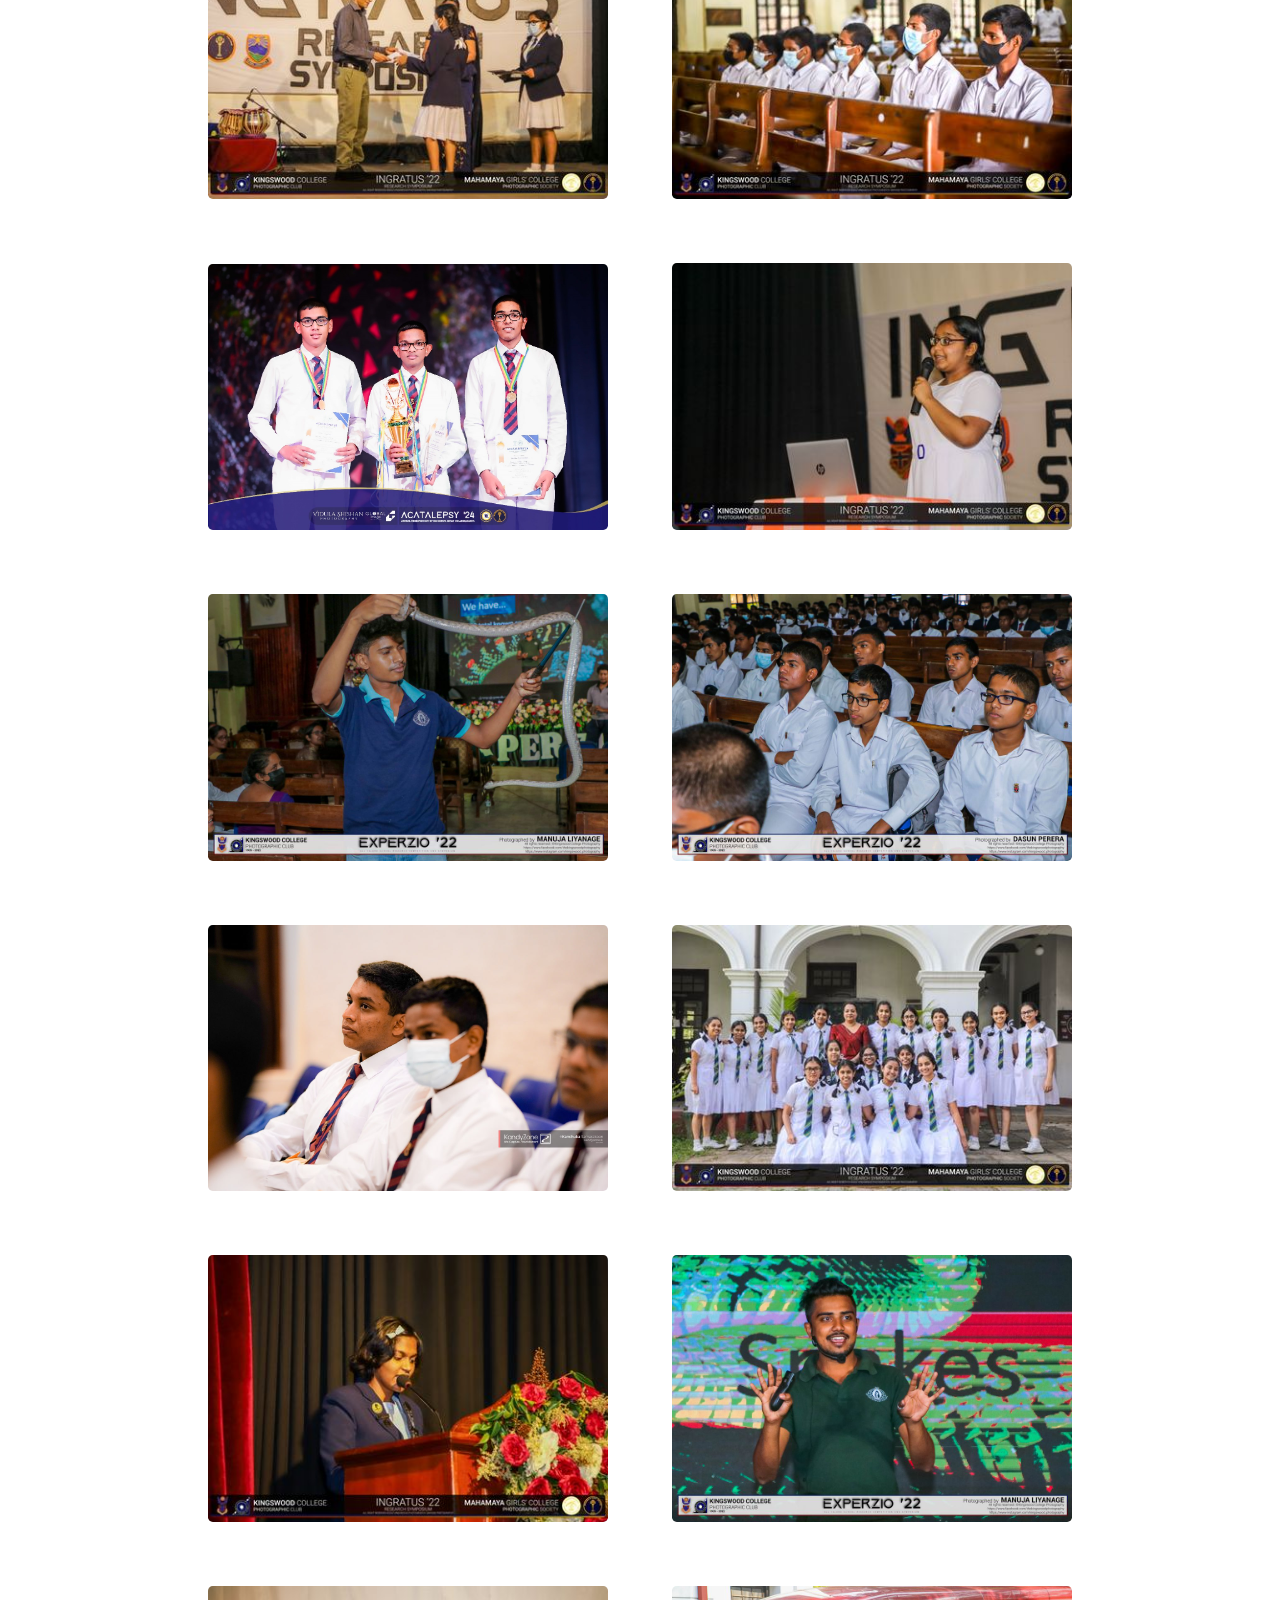
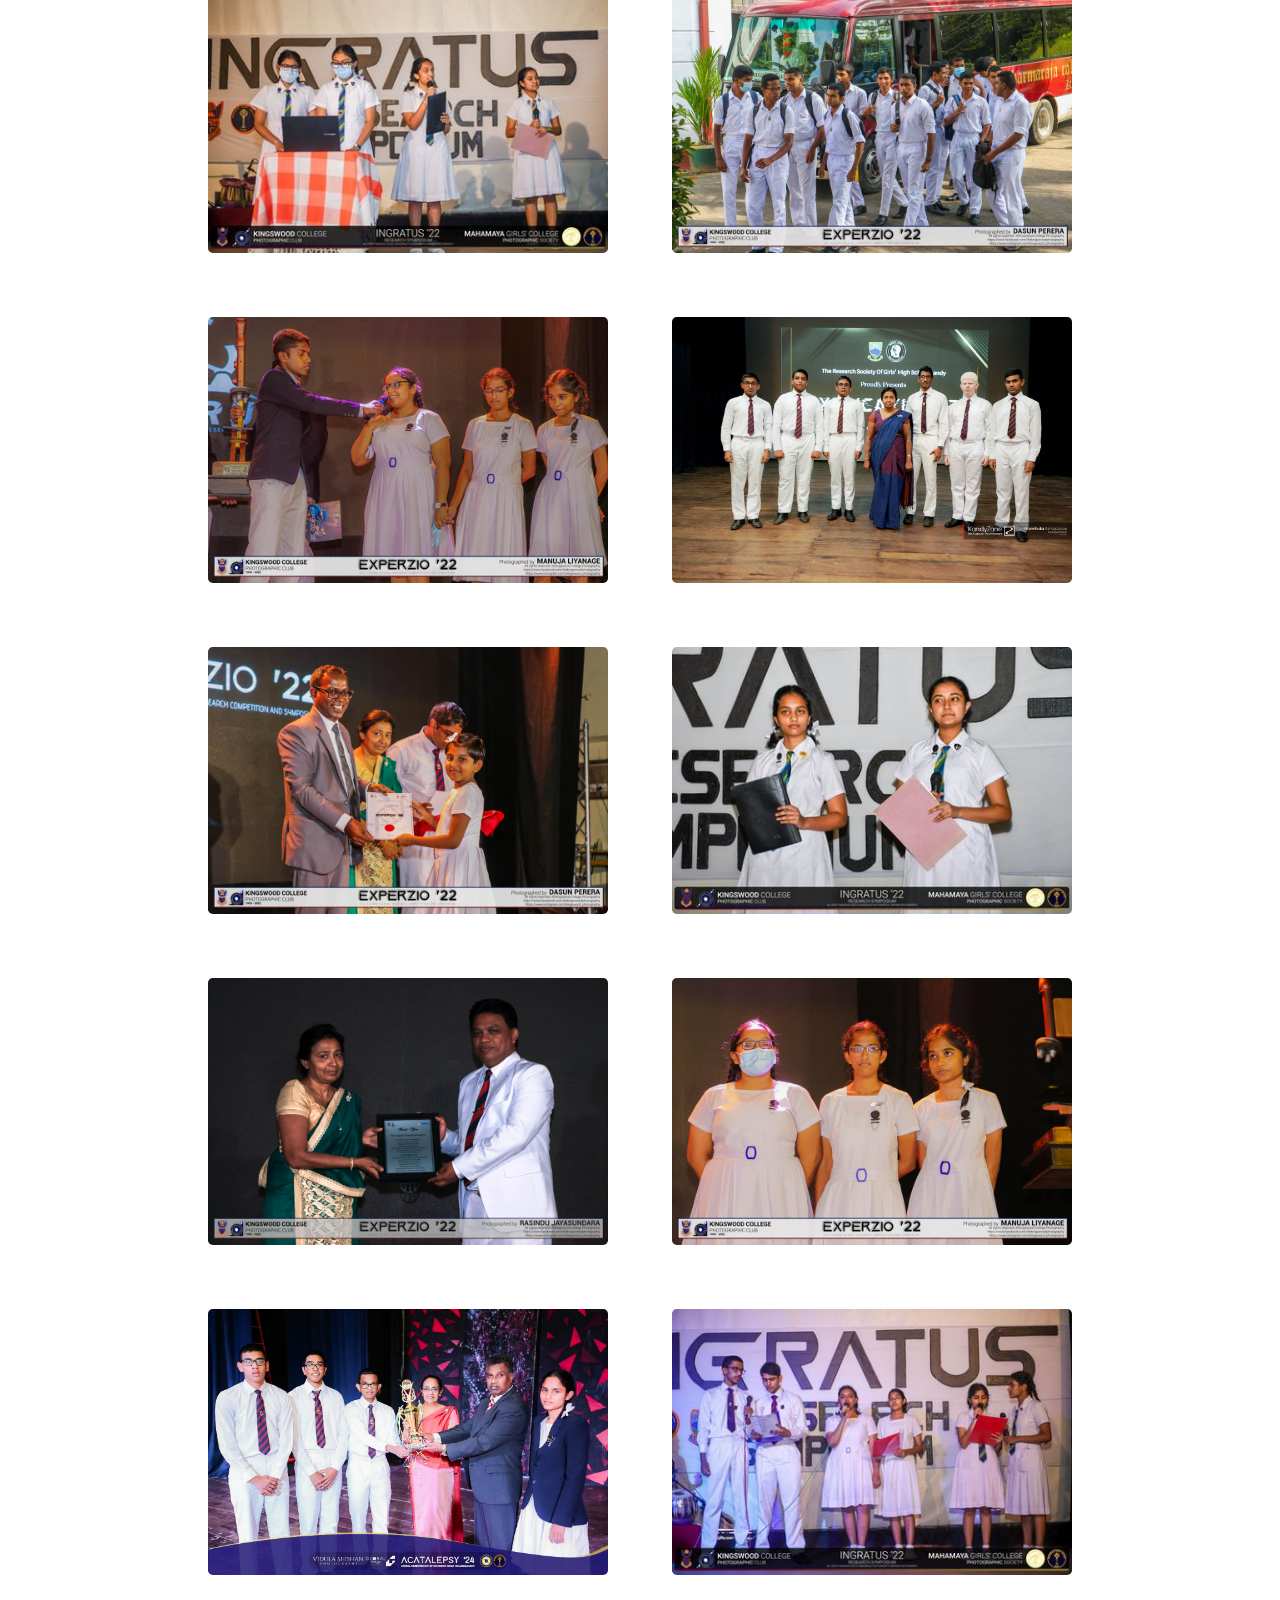
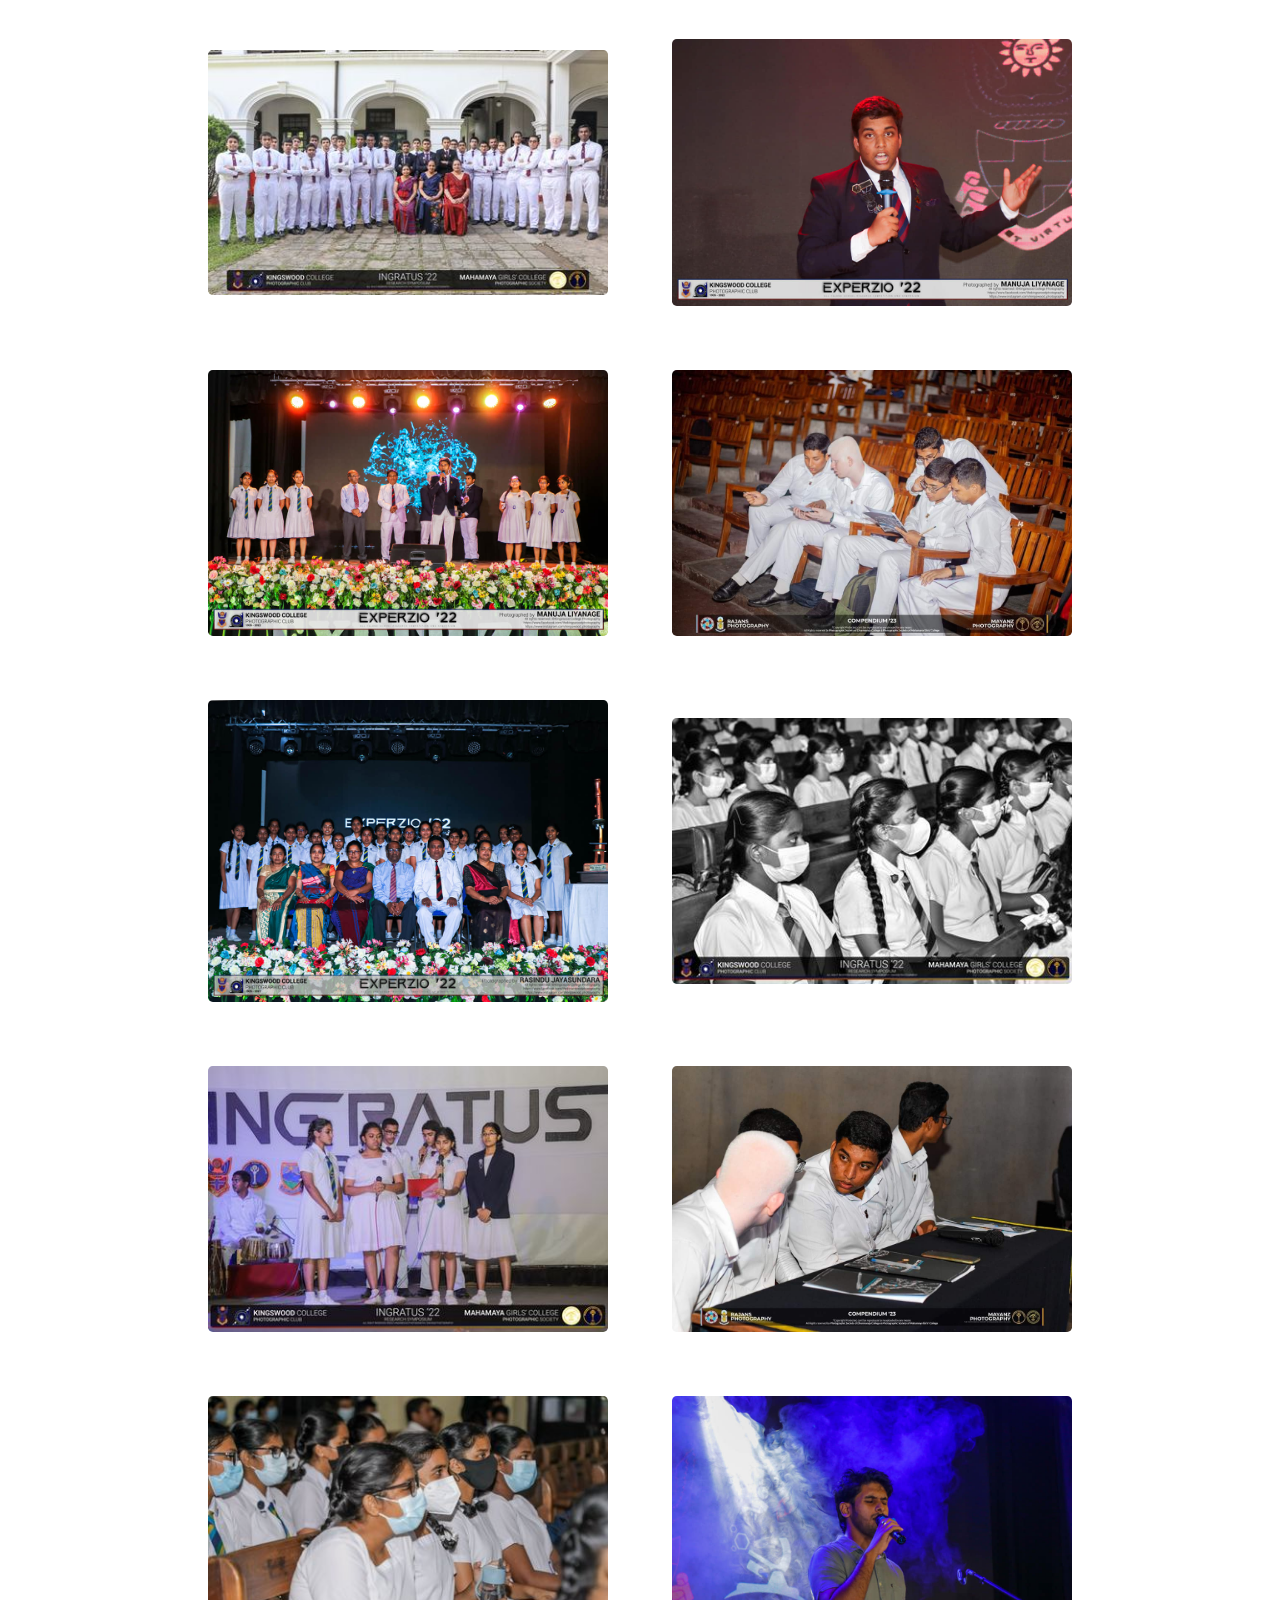
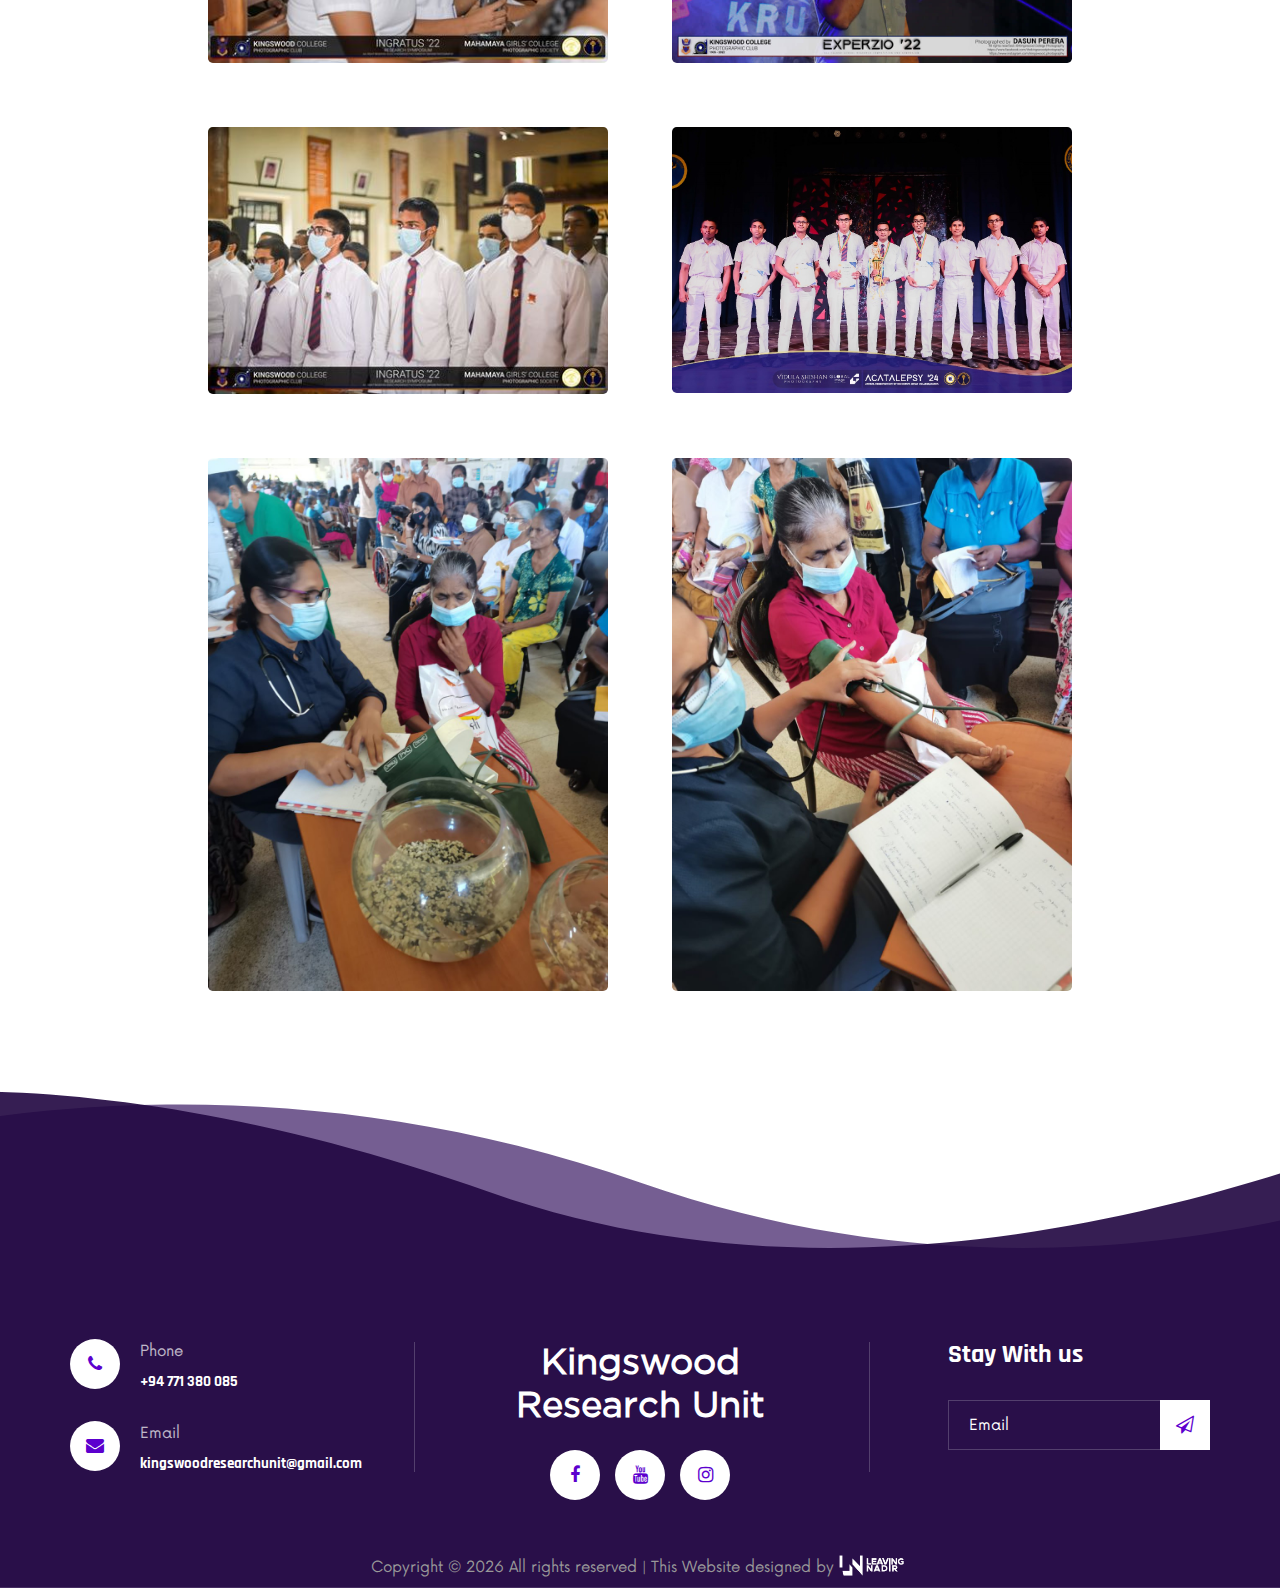
<file: gallery.html>
<!DOCTYPE html>
<html lang="zxx">

<link rel="icon" href="img/Home/assests2x0.png" sizes="any"/>
<link rel="shortcut icon" href="img/Home/assests2x0.png">
<link rel="apple-touch-icon" sizes="114x114" href="img/Home/assests2x0.png">
<link rel="apple-touch-icon" sizes="180x180" href="img/Home/assests2x0.png">
<link rel="icon" type="image/png" sizes="72x72" href="img/Home/assests2x0.png">
<link rel="icon" type="image/png" sizes="194x194" href="img/Home/assests2x0.png">

<head>
    <meta charset="UTF-8">
    <meta name="description" content="Kingswood Research Unit">
    <meta name="keywords" content="Kingswood Research Unit, research, Abstract, html">
    <meta name="viewport" content="width=device-width, initial-scale=1.0">
    <meta http-equiv="X-UA-Compatible" content="ie=edge">
    <title>Kingswood Research Unit | Gallery</title>

    <!-- Google Font -->
    <link href="https://fonts.googleapis.com/css2?family=Rajdhani:wght@400;500;600;700&display=swap" rel="stylesheet">

    <!-- Css Styles -->
    <link rel="stylesheet" href="css/bootstrap.min.css" type="text/css">
    <link rel="stylesheet" href="css/font-awesome.min.css" type="text/css">
    <link rel="stylesheet" href="css/barfiller.css" type="text/css">
    <link rel="stylesheet" href="css/nowfont.css" type="text/css">
    <link rel="stylesheet" href="css/rockville.css" type="text/css">
    <link rel="stylesheet" href="css/magnific-popup.css" type="text/css">
    <link rel="stylesheet" href="css/owl.carousel.min.css" type="text/css">
    <link rel="stylesheet" href="css/slicknav.min.css" type="text/css">
    <link rel="stylesheet" href="css/style.css" type="text/css">
</head>

<body>
    <!-- Page Preloder -->
    <div id="preloder">
        <div class="loader"></div>
    </div>

    <!-- Header Section Begin -->
    <header class="header header--normal">
        <div class="container">
            <div class="row">
                <div class="col-lg-2 col-md-2">
                    <div class="header__logo">
                        <a href="./index.html"><img src="img/Home/AssetsX07.png" alt="" width="100px"></a>
                    </div>
                </div>
                <div class="col-lg-10 col-md-10">
                    <div class="header__nav">
                        <nav class="header__menu mobile-menu">
                            <ul>
                                <li><a href="./index.html">Home</a></li>
                                <li><a href="./about.html">About</a></li>
                                <li class="active"><a href="./gallery.html">Gallery</a></li>
                                <li><a href="./discography.html">Bearers</a></li>
                                <li><a href="./tours.html">Events</a></li>
                                <li><a href="./videos.html">Videos</a></li>
                                <li><a href="#">Publications</a>
                                    <ul class="dropdown">
                                        <li><a href="EXPERZIO'22 Abstract Book.pdf#toolbar=0">EXPERZIO'22 Abstract Book</a></li>
                                        <li><a href="Kingswood Research Unit Log Book.pdf#toolbar=0">Log Book</a></li>
                                        <li><a href="publications.html">Research</a></li>
                                        <li><a href="blog.html">News</a></li>
                                    </ul>
                                </li>
                                <li><a href="./contact.html">Contact</a></li>
                            </ul>
                        </nav>
                        <!--<div class="header__right__social">
                            <a href="https://www.facebook.com/groups/685932915721029"><i class="fa fa-facebook"></i></a>
                            <a href="https://www.youtube.com/@kingswoodresearchunit7217"><i class="fa fa-youtube"></i></a>
                            <a href="https://www.instagram.com/kingswood_research_unit/"><i class="fa fa-instagram"></i></a>
                            <a href="https://chat.whatsapp.com/C3WnA8i22ZRCtszie2NBCR"><i class="fa fa-whatsapp"></i></a>
                        </div>-->
                    </div>
                </div>
            </div>
            <div id="mobile-menu-wrap"></div>
        </div>
    </header>
    <!-- Header Section End -->

    <!-- Breadcrumb Begin -->
    <div class="breadcrumb-option">
        <div class="container">
            <div class="row">
                <div class="col-lg-12">
                    <div class="breadcrumb__links">
                        <a href="index.html"><i class="fa fa-home"></i> Home</a>
                        <span>Gallery</span>
                    </div>
                </div>
            </div>
        </div>
    </div>
    <!-- Breadcrumb End -->

    <!-- About Section Begin -->
    <section class="gallery">
        <div class="buttons">
            <button type="button">All</button>
            <button type="button" data-btn="1">Experzio</button>
            <button type="button" data-btn="2">Ingratus</button>
            <button type="button" data-btn="3">Workshop</button>
            <button type="button" data-btn="4">Field Trip</button>
            <button type="button" data-btn="5">Places</button>
        </div>
        <div class="images">
            <img src="img/gallery/experzio/342739314_1307959159820383_1479147078090257445_n.jpg" alt="img" data-img="1"/>
            <img src="img/gallery/experzio/342745420_181730644819404_5507665510330936079_n.jpg" alt="img" data-img="1"/>
            <img src="img/gallery/ingratus/283886086_568591964893189_6176952439220830296_n.jpg" alt="img" data-img="2"/>
            <img src="img/gallery/ingratus/284297982_568591411559911_6356775391073741948_n.jpg" alt="img" data-img="2"/>
            <img src="img/gallery/places/photo_2023-07-26_23-56-51.jpg" alt="img" data-img="5"/>
            <img src="img/gallery/workshop/photo_2023-07-27_00-11-04.jpg" alt="img" data-img="3"/>
            <img src="img/gallery/experzio/342829891_1304801536914551_9215086585373684686_n.jpg" alt="img" data-img="1"/>
            <img src="img/gallery/experzio/342908946_824241959196172_844088848453885246_n.jpg" alt="img" data-img="1"/>
            <img src="img/gallery/places/ViDula Shishan Photography-494.jpg" alt="img" data-img="5"/>
            <img src="img/gallery/experzio/346264780_2549941845182880_660632965247881442_n.jpg" alt="img" data-img="1"/>
            <img src="img/gallery/ingratus/284736492_568589134893472_3943560017271996788_n.jpg" alt="img" data-img="2"/>
            <img src="img/gallery/experzio/346269900_6828194717210597_8470608542973812722_n.jpg" alt="img" data-img="1"/>
            <img src="img/gallery/workshop/photo_2023-07-27_00-11-05.jpg" alt="img" data-img="3"/>
            <img src="img/gallery/ingratus/284317413_568589734893412_4554863587755699418_n.jpg" alt="img" data-img="2"/>
            <img src="img/gallery/Field trip/photo_2023-08-05_04-24-42.jpg" alt="img" data-img="4"/>
            <img src="img/gallery/ingratus/284329875_568590958226623_4637664103831373541_n.jpg" alt="img" data-img="2"/>
            <img src="img/gallery/experzio/343100888_188418897455517_7211589126811143955_n.jpg" alt="img" data-img="1"/>
            <img src="img/gallery/workshop/photo_2023-07-27_00-12-56.jpg" alt="img" data-img="3"/>
            <img src="img/gallery/ingratus/284332748_568594318226287_905871074585766259_n.jpg" alt="img" data-img="2"/>
            <img src="img/gallery/experzio/344250504_252205464151812_6213499774017862382_n.jpg" alt="img" data-img="1"/>
            <img src="img/gallery/workshop/photo_2023-07-27_00-13-00.jpg" alt="img" data-img="3"/>
            <img src="img/gallery/experzio/346081037_149352454634671_8694626327982059365_n.jpg" alt="img" data-img="1"/>
            <img src="img/gallery/ingratus/284666599_568590758226643_8181811287251874010_n.jpg" alt="img" data-img="2"/>
            <img src="img/gallery/ingratus/284931951_568596124892773_6537194323269587780_n.jpg" alt="img" data-img="2"/>
            <img src="img/gallery/workshop/photo_2023-07-27_00-12-56.jpg" alt="img" data-img="3"/>
            <img src="img/gallery/experzio/343100888_188418897455517_7211589126811143955_n.jpg" alt="img" data-img="1"/>
            <img src="img/gallery/ingratus/284374246_568588558226863_6613100693525826214_n.jpg" alt="img" data-img="2"/>
            <img src="img/gallery/experzio/343105767_595819745860061_3261237790547754835_n.jpg" alt="img" data-img="1"/>
            <img src="img/gallery/experzio/344237376_760009239175671_1964389665528095128_n.jpg" alt="img" data-img="1"/>
            <img src="img/gallery/ingratus/284378060_568591324893253_8287864607293303603_n.jpg" alt="img" data-img="2"/>
            <img src="img/gallery/places/photo_2023-07-27_00-13-07.jpg" alt="img" data-img="5"/>
            <img src="img/gallery/ingratus/284379359_568594138226305_5260576110998559972_n.jpg" alt="img" data-img="2"/>
            <img src="img/gallery/experzio/344581089_2234299230089399_6378479173368955331_n.jpg" alt="img" data-img="1"/>
            <img src="img/gallery/experzio/344715457_633216972154480_2446727227077481650_n.jpg" alt="img" data-img="1"/>
            <img src="img/gallery/ingratus/284381913_568595078226211_5612453536751653520_n.jpg" alt="img" data-img="2"/>
            <img src="img/gallery/ingratus/284410701_568592874893098_6730023986293186364_n.jpg" alt="img" data-img="2"/>
            <img src="img/gallery/places/WhatsApp Image 2024-02-17 at 14.49.41_5d2b72dc.jpg" alt="img" data-img="5"/>
            <img src="img/gallery/ingratus/284413963_568590788226640_3593485617840672442_n.jpg" alt="img" data-img="2"/>
            <img src="img/gallery/experzio/344744556_1025550461744832_890959385390578724_n.jpg" alt="img" data-img="1"/>
            <img src="img/gallery/experzio/344758441_269251685468766_8114232856248623760_n.jpg" alt="img" data-img="1"/>
            <img src="img/gallery/places/photo_2023-08-04_23-32-45.jpg" alt="img" data-img="5"/>
            <img src="img/gallery/ingratus/284415803_568595968226122_2357682185188221480_n.jpg" alt="img" data-img="2"/>
            <img src="img/gallery/ingratus/284427350_568589974893388_4262342098744346026_n.jpg" alt="img" data-img="2"/>
            <img src="img/gallery/experzio/344763393_1277644259811291_3871808131485308243_n.jpg" alt="img" data-img="1"/>
            <img src="img/gallery/ingratus/284447774_568592938226425_8909235611170424625_n.jpg" alt="img" data-img="2"/>
            <img src="img/gallery/experzio/345469827_548309434162760_5342783160761587399_n.jpg" alt="img" data-img="1"/>
            <img src="img/gallery/experzio/345590384_3381166872199649_5002933312670462282_n.jpg" alt="img" data-img="1"/>
            <img src="img/gallery/places/photo_2023-08-04_23-32-57.jpg" alt="img" data-img="5"/>
            <img src="img/gallery/experzio/345593714_201792996008667_2068210530091809519_n.jpg" alt="img" data-img="1"/>
            <img src="img/gallery/ingratus/284466016_568592621559790_5878760857527894249_n.jpg" alt="img" data-img="2"/>
            <img src="img/gallery/experzio/345621015_559907262880018_2527739000134524118_n.jpg" alt="img" data-img="1"/>
            <img src="img/gallery/experzio/346049562_3375972142650269_8465610530071176110_n.jpg" alt="img" data-img="1"/>
            <img src="img/gallery/places/WhatsApp Image 2024-02-17 at 14.49.41_88585850.jpg" alt="img" data-img="5"/>
            <img src="img/gallery/ingratus/284466030_568591634893222_7830159735697089152_n.jpg" alt="img" data-img="2"/>
            <img src="img/gallery/ingratus/284466950_568596014892784_7061811736367532453_n.jpg" alt="img" data-img="2"/>
            <img src="img/gallery/experzio/346060634_1693990327722037_2380207782630465616_n.jpg" alt="img" data-img="1"/>
            <img src="img/gallery/experzio/346065827_236896365594071_4842773847507755296_n.jpg" alt="img" data-img="1"/>
            <img src="img/gallery/places/photo_2023-07-27_00-12-01.jpg" alt="img" data-img="5"/>
            <img src="img/gallery/experzio/346069118_6528934653786466_2085070098634127463_n.jpg" alt="img" data-img="1"/>
            <img src="img/gallery/ingratus/284492398_568589568226762_5434447113515612136_n.jpg" alt="img" data-img="2"/>
            <img src="img/gallery/ingratus/284537314_568591878226531_3813655606197975595_n.jpg" alt="img" data-img="2"/>
            <img src="img/gallery/places/photo_2023-07-27_00-11-53.jpg" alt="img" data-img="5"/>
            <img src="img/gallery/ingratus/284596971_568589368226782_6946428782970224934_n.jpg" alt="img" data-img="2"/>
            <img src="img/gallery/experzio/346072597_255776173608222_4290809788083067332_n.jpg" alt="img" data-img="1"/>
            <img src="img/gallery/ingratus/284646632_568589104893475_4506946986943881336_n.jpg" alt="img" data-img="2"/>
            <img src="img/gallery/places/WhatsApp Image 2024-02-17 at 14.49.41_f27004b2.jpg" alt="img" data-img="5"/>
            <img src="img/gallery/Field trip/photo_2023-08-05_04-24-38.jpg" alt="img" data-img="4"/>
            <img src="img/gallery/Field trip/photo_2023-08-05_04-24-44.jpg" alt="img" data-img="4"/>
        </div>
    </section>

    <script>
        const btns = document.querySelectorAll('.buttons button');
        const imgs = document.querySelectorAll('.images img');

        for(let i = 1; i < btns.length; i++) {
            btns[i].addEventListener('click', filterImg);
        }

        function setActiveBtn(e){
            btns.forEach(btn => {
              btn.classList.remove('btn-clicked');
            });
            e.target.classList.add('btn-clicked');
        }

        function filterImg(e) {
          setActiveBtn(e);
          imgs.forEach(img => {
            img.classList.remove('img-shrink');
            img.classList.add('img-expand');
        
            const imgType = parseInt(img.dataset.img);
            const btnType = parseInt(e.target.dataset.btn);
        
            if(imgType !== btnType) {
              img.classList.remove('img-expand');
              img.classList.add('img-shrink');
            }
          });
        }

        btns[0].addEventListener('click', (e) => {
          setActiveBtn(e);
          imgs.forEach(img => {
            img.classList.remove('img-shrink');
            img.classList.add('img-expanded');
          });
        });
    </script>

    <!-- Footer Section Begin -->
    <footer class="footer footer--normal spad set-bg" data-setbg="img/footer-bg.png">
        <div class="container">
            <div class="row">
                <div class="col-lg-3 col-md-6">
                    <div class="footer__address">
                        <ul>
                            <li>
                                <i class="fa fa-phone"></i>
                                <p>Phone</p>
                                <h6>+94 771 380 085</h6>
                            </li>
                            <li>
                                <i class="fa fa-envelope"></i>
                                <p>Email</p>
                                <h6>kingswoodresearchunit@gmail.com</h6>
                            </li>
                        </ul>
                    </div>
                </div>
                <div class="col-lg-4 offset-lg-1 col-md-6">
                    <div class="footer__social">
                        <h2>Kingswood Research Unit</h2>
                        <div class="footer__social__links">
                            <a href="https://www.facebook.com/groups/685932915721029"><i class="fa fa-facebook"></i></a>
                            <a href="https://www.youtube.com/@kingswoodresearchunit7217"><i class="fa fa-youtube"></i></a>
                            <a href="https://www.instagram.com/kingswood_research_unit/"><i class="fa fa-instagram"></i></a>
                        </div>
                    </div>
                </div>
                <div class="col-lg-3 offset-lg-1 col-md-6">
                    <div class="footer__newslatter">
                        <h4>Stay With us</h4>
                        <form action="#">
                            <input type="text" placeholder="Email">
                            <button type="submit"><i class="fa fa-send-o"></i></button>
                        </form>
                    </div>
                </div>
            </div>
            <!-- Link back to leaving nadir can't be removed.licensed under CC BY 3.0. -->
			<div class="footer__copyright__text">
				<p>Copyright &copy; <script>document.write(new Date().getFullYear());</script> All rights reserved | This Website designed by <a href="https://www.behance.net/leavingnadir">
                <img src="img/Home/LN.png" width="70px" style="padding-bottom: 5px; padding-right: 5px;"></a></p>
			</div>
			<!-- Link back to leaving nadir can't be removed.licensed under CC BY 3.0. -->
        </div>
    </footer>
    <!-- Footer Section End -->

    <!-- Js Plugins -->
    <script src="js/jquery-3.3.1.min.js"></script>
    <script src="js/bootstrap.min.js"></script>
    <script src="js/jquery.magnific-popup.min.js"></script>
    <script src="js/jquery.nicescroll.min.js"></script>
    <script src="js/jquery.barfiller.js"></script>
    <script src="js/jquery.countdown.min.js"></script>
    <script src="js/jquery.slicknav.js"></script>
    <script src="js/owl.carousel.min.js"></script>
    <script src="js/main.js"></script>

    <!-- Music Plugin -->
    <script src="js/jquery.jplayer.min.js"></script>
    <script src="js/jplayerInit.js"></script>
</body>

</html>
</file>
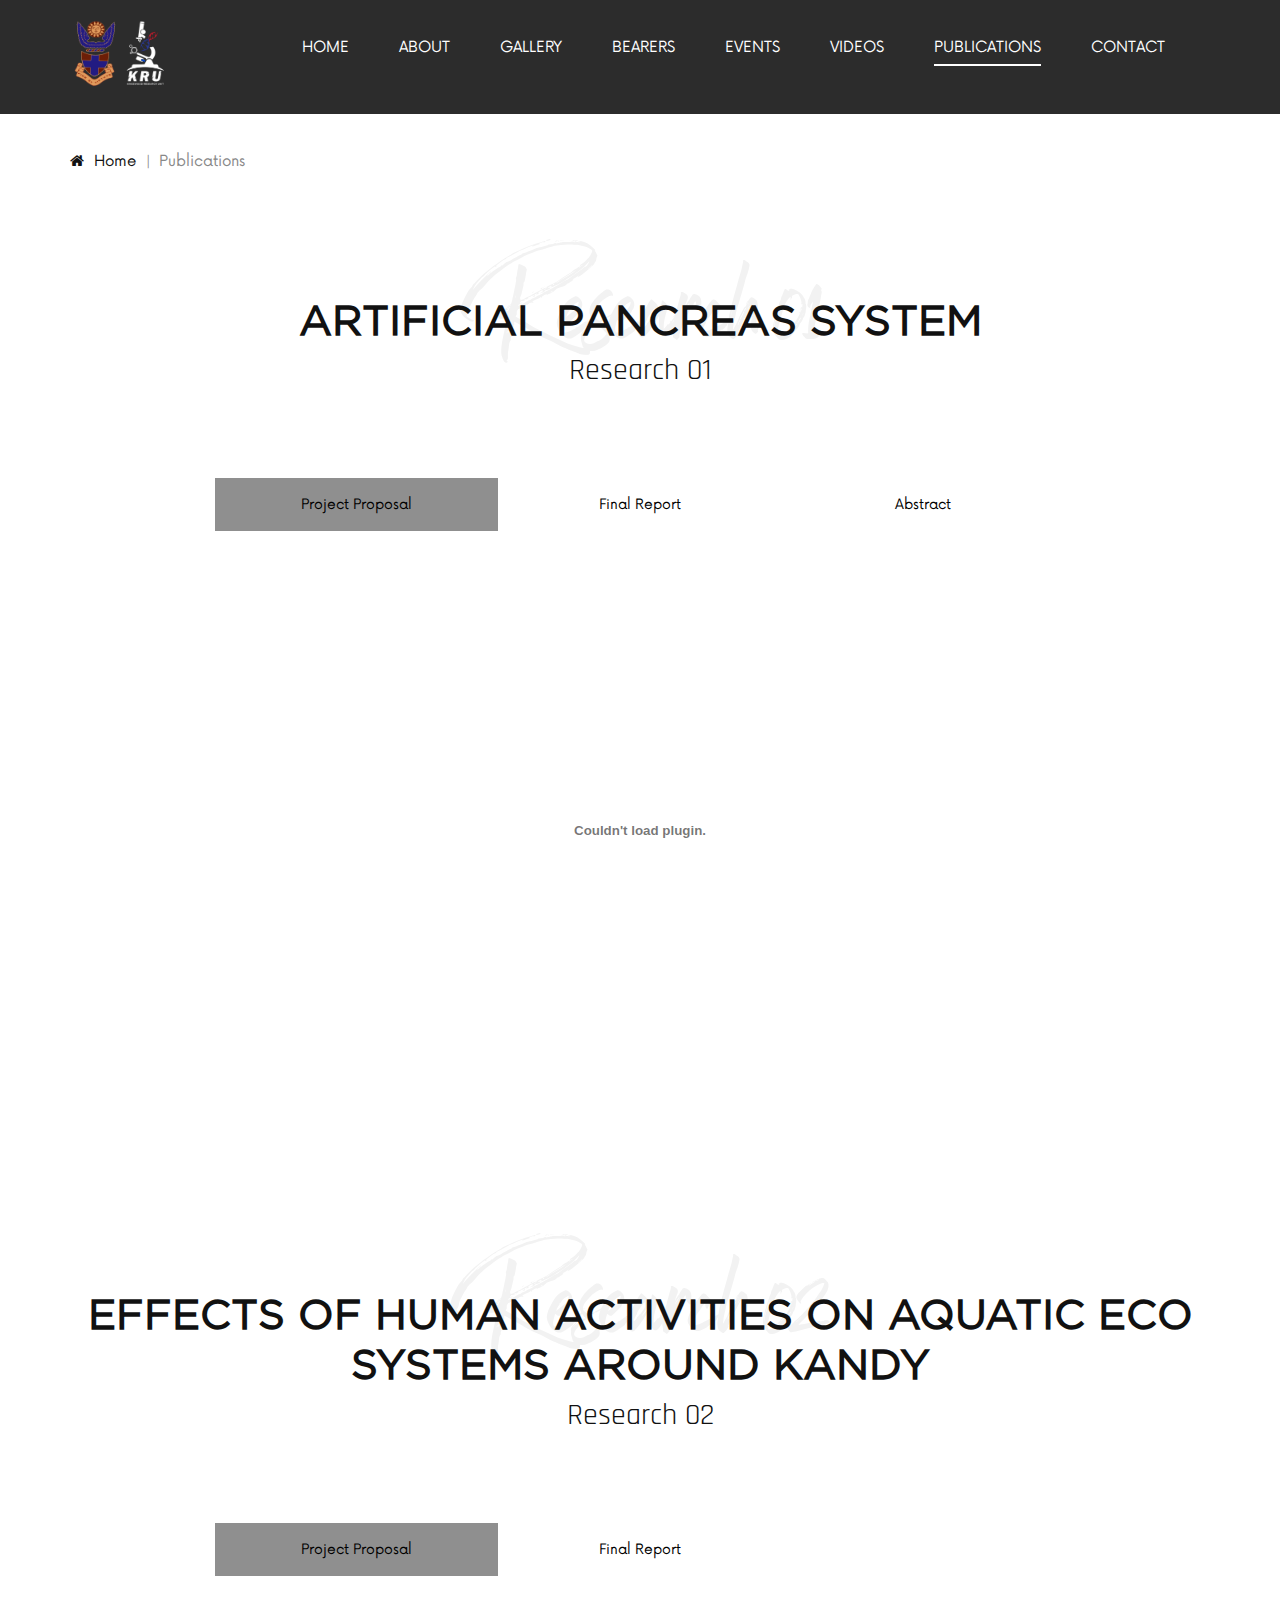
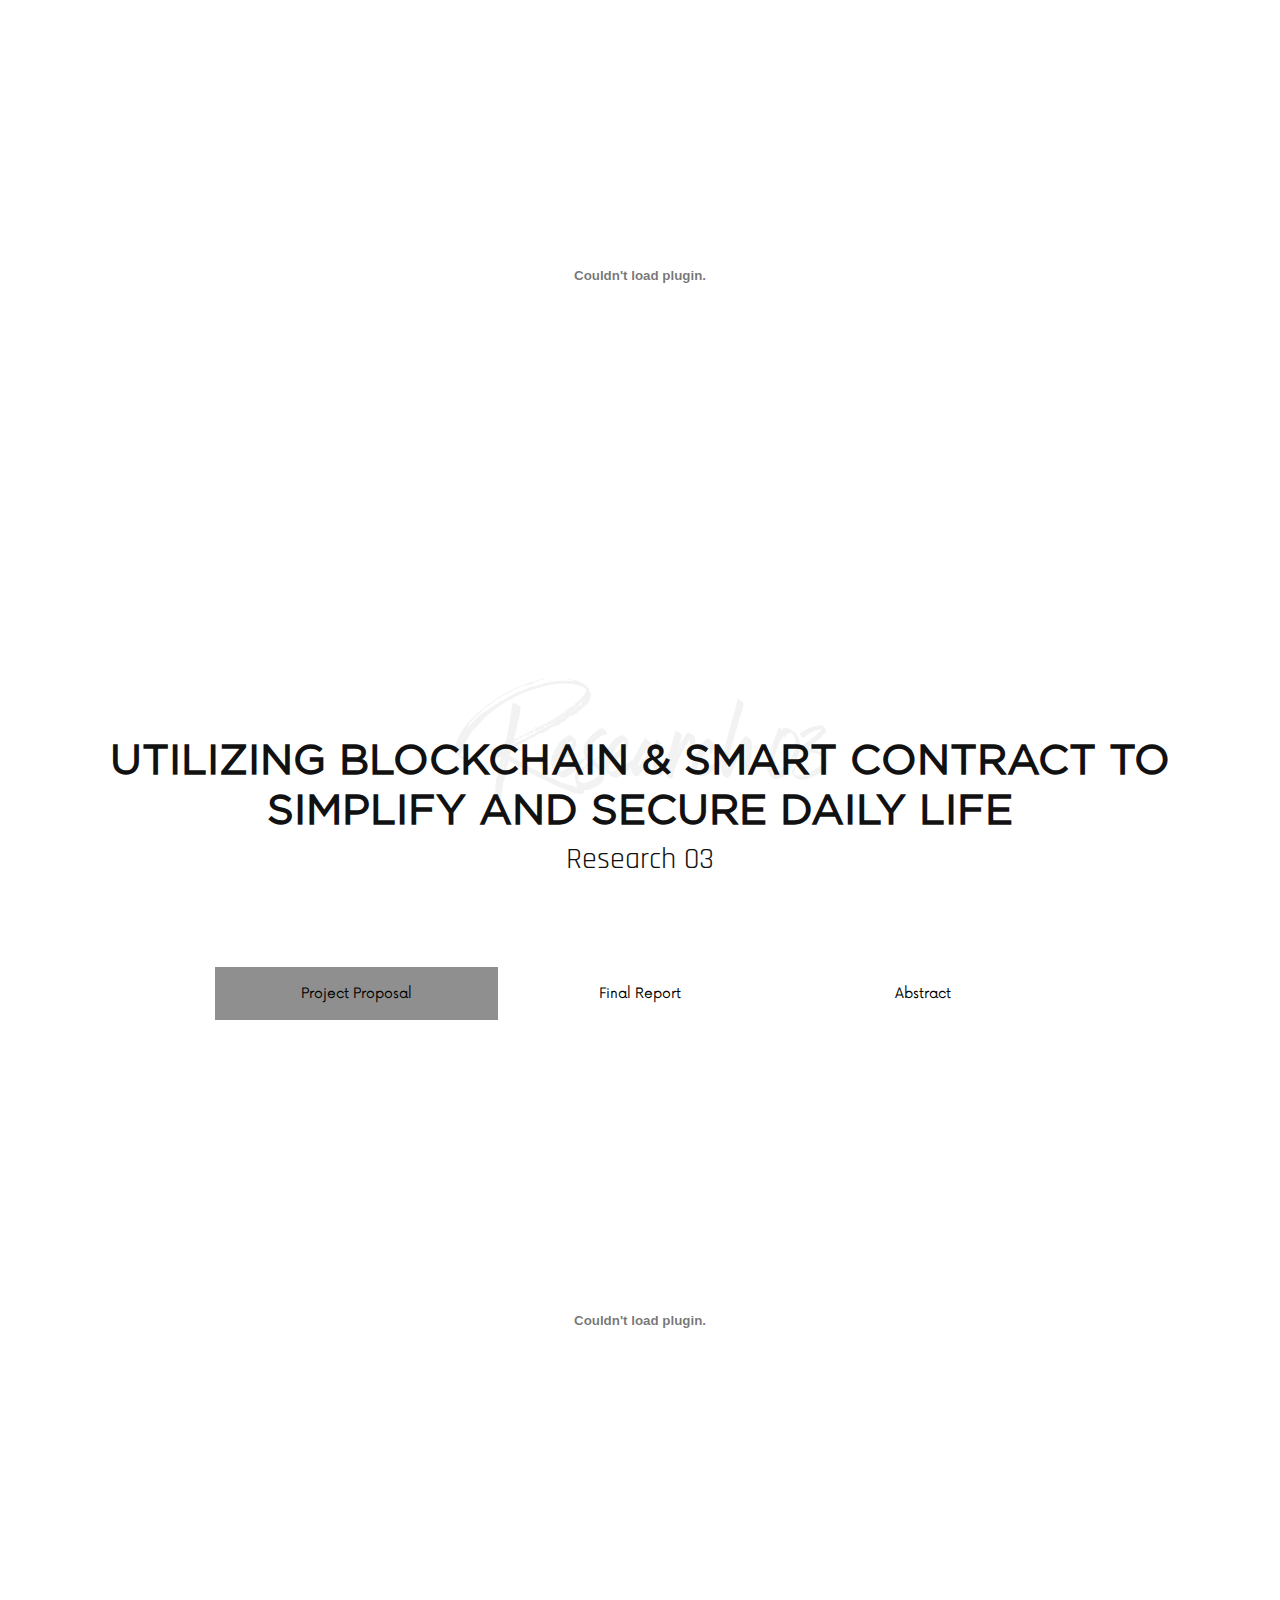
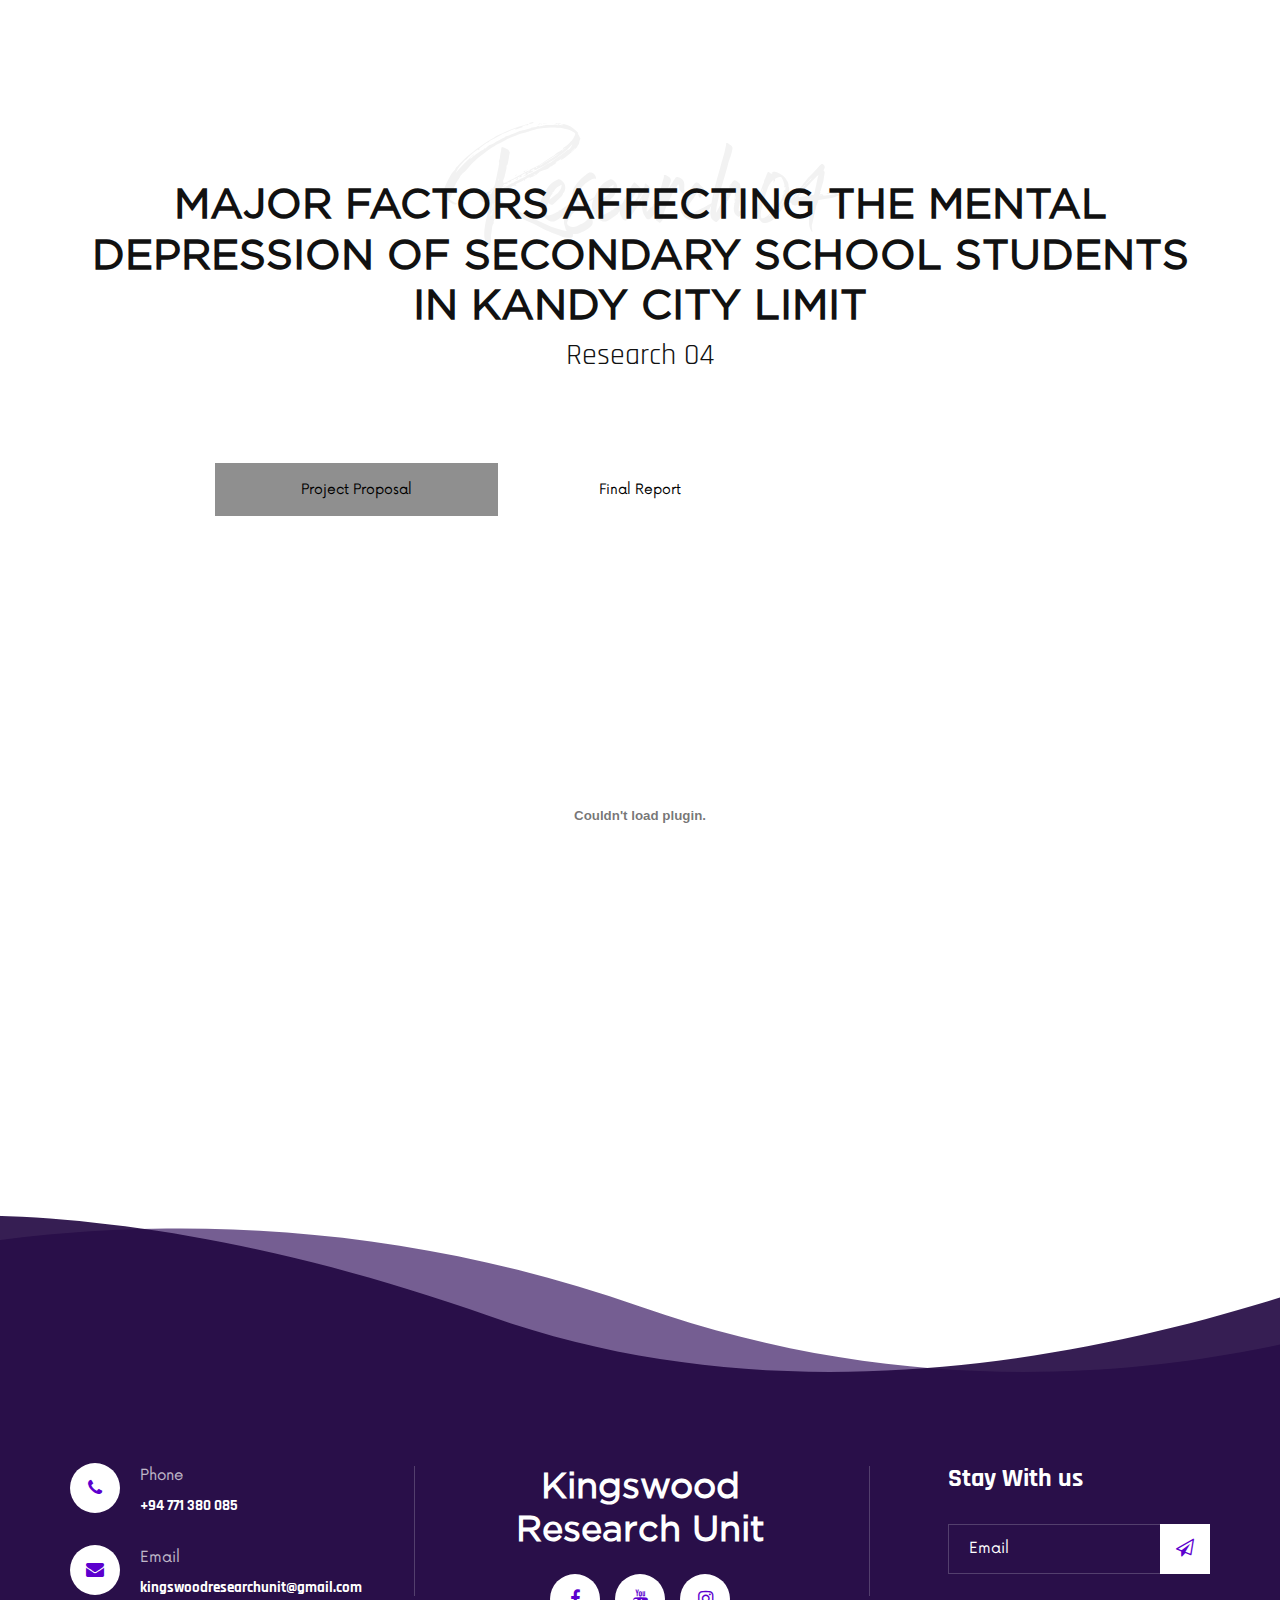
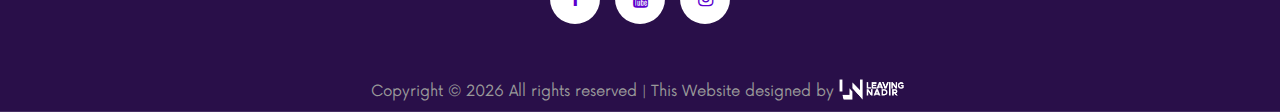
<file: publications.html>
<!DOCTYPE html>
<html lang="zxx">

<link rel="icon" href="img/Home/assests2x0.png" sizes="any"/>
<link rel="shortcut icon" href="img/Home/assests2x0.png">
<link rel="apple-touch-icon" sizes="114x114" href="img/Home/assests2x0.png">
<link rel="apple-touch-icon" sizes="180x180" href="img/Home/assests2x0.png">
<link rel="icon" type="image/png" sizes="72x72" href="img/Home/assests2x0.png">
<link rel="icon" type="image/png" sizes="194x194" href="img/Home/assests2x0.png">

<head>
    <meta charset="UTF-8">
    <meta name="description" content="Kingswood Research Unit">
    <meta name="keywords" content="Kingswood Research Unit, research, Abstract, html">
    <meta name="viewport" content="width=device-width, initial-scale=1.0">
    <meta http-equiv="X-UA-Compatible" content="ie=edge">
    <title>Kingswood Research Unit | Publications</title>

    <!-- Google Font -->
    <link href="https://fonts.googleapis.com/css2?family=Rajdhani:wght@400;500;600;700&display=swap" rel="stylesheet">

    <!-- Css Styles -->
    <link rel="stylesheet" href="css/bootstrap.min.css" type="text/css">
    <link rel="stylesheet" href="css/font-awesome.min.css" type="text/css">
    <link rel="stylesheet" href="css/barfiller.css" type="text/css">
    <link rel="stylesheet" href="css/nowfont.css" type="text/css">
    <link rel="stylesheet" href="css/rockville.css" type="text/css">
    <link rel="stylesheet" href="css/magnific-popup.css" type="text/css">
    <link rel="stylesheet" href="css/owl.carousel.min.css" type="text/css">
    <link rel="stylesheet" href="css/slicknav.min.css" type="text/css">
    <link rel="stylesheet" href="css/style.css" type="text/css">
    <link rel="stylesheet" href="css/styles.css" type="text/css">
</head>

<body>
    <!-- Page Preloder -->
    <div id="preloder">
        <div class="loader"></div>
    </div>

    <!-- Header Section Begin -->
    <header class="header header--normal">
        <div class="container">
            <div class="row">
                <div class="col-lg-2 col-md-2">
                    <div class="header__logo">
                        <a href="./index.html"><img src="img/Home/AssetsX07.png" alt="" width="100px"></a>
                    </div>
                </div>
                <div class="col-lg-10 col-md-10">
                    <div class="header__nav">
                        <nav class="header__menu mobile-menu">
                            <ul>
                                <li><a href="./index.html">Home</a></li>
                                <li><a href="./about.html">About</a></li>
                                <li><a href="./gallery.html">Gallery</a></li>
                                <li><a href="./discography.html">Bearers</a></li>
                                <li><a href="./tours.html">Events</a></li>
                                <li><a href="./videos.html">Videos</a></li>
                                <li class="active"><a href="#">Publications</a>
                                    <ul class="dropdown">
                                        <li><a href="EXPERZIO'22 Abstract Book.pdf#toolbar=0">EXPERZIO'22 Abstract Book</a></li>
                                        <li><a href="Kingswood Research Unit Log Book.pdf#toolbar=0">Log Book</a></li>
                                        <li><a href="publications.html">Research</a></li>
                                        <li><a href="blog.html">News</a></li>
                                    </ul>
                                </li>
                                <li><a href="./contact.html">Contact</a></li>
                            </ul>
                        </nav>
                        <!--<div class="header__right__social">
                            <a href="https://www.facebook.com/groups/685932915721029"><i class="fa fa-facebook"></i></a>
                            <a href="https://www.youtube.com/@kingswoodresearchunit7217"><i class="fa fa-youtube"></i></a>
                            <a href="https://www.instagram.com/kingswood_research_unit/"><i class="fa fa-instagram"></i></a>
                            <a href="https://chat.whatsapp.com/C3WnA8i22ZRCtszie2NBCR"><i class="fa fa-whatsapp"></i></a>
                        </div>-->
                    </div>
                </div>
            </div>
            <div id="mobile-menu-wrap"></div>
        </div>
    </header>
    <!-- Header Section End -->

    <!-- Breadcrumb Begin -->
    <div class="breadcrumb-option">
        <div class="container">
            <div class="row">
                <div class="col-lg-12">
                    <div class="breadcrumb__links">
                        <a href="index.html"><i class="fa fa-home"></i> Home</a>
                        <span>Publications</span>
                    </div>
                </div>
            </div>
        </div>
    </div>
    <!-- Breadcrumb End -->

    <!-- Discography Section Begin -->
    <section class="discography spad">
        <div class="container">
            <div class="row d-flex justify-content-center">
                <div class="col-lg-12">
                    <div class="section-title center-title">
                        <h1>Research 01</h1>
                        <h2>Artificial Pancreas System</h2>
                        <h3>Research 01</h3>
                    </div>
                </div>
                <article class="about">
                    <div class="btn-container">
                      <button class="tab-btn active" data-id="Project Proposal">Project Proposal</button>
                      <button class="tab-btn" data-id="Final Report">Final Report</button>
                      <button class="tab-btn" data-id="Abstract">Abstract</button>
                    </div>
                    <div class="about-content" width="100%">
                      <div class="content active" id="Project Proposal">
                        <embed src="img/research/Artificial Pancreas System - KRU (Proposal).pdf#toolbar=0" width="850px" height="600px">
                      </div>
                      <div class="content" id="Final Report">
                        <embed src="img/research/Artificial Pancreas System - KRU (Final Report).pdf#toolbar=0" width="850px" height="600px">
                      </div>
                      <div class="content" id="Abstract">
                        <embed src="img/research/Artificial Pancreas System - KRU (Abstract).pdf#toolbar=0" width="850px" height="600px">
                      </div>
                    </div>
                </article>
            </div>
            <div class="row d-flex justify-content-center">
                <div class="col-lg-12">
                    <div class="section-title center-title" style="margin-top: 150px;">
                        <h1>Research 02</h1>
                        <h2>Effects of human activities on aquatic eco systems around Kandy</h2>
                        <h3>Research 02</h3>
                    </div>
                </div>
                <article class="about">
                    <div class="btn-container">
                      <button class="tab-btn2 active" data-id="Project Proposal2">Project Proposal</button>
                      <button class="tab-btn2" data-id="Final Report2">Final Report</button>
                    </div>
                    <div class="about-content" width="100%">
                      <div class="content2 active" id="Project Proposal2">
                        <embed src="img/research/Ingratus'22 - Project Proporsal of Effects of human activities on aquatic eco systems around Kandy.pdf#toolbar=0" width="850px" height="600px">
                      </div>
                      <div class="content2" id="Final Report2">
                        <embed src="img/research/Ingratus'22 - Effects of human activities on aquatic eco systems around Kandy Abstract & Final report format.pdf#toolbar=0" width="850px" height="600px">
                      </div>
                    </div>
                </article>
            </div>
            <div class="row d-flex justify-content-center">
                <div class="col-lg-12">
                    <div class="section-title center-title" style="margin-top: 150px;">
                        <h1>Research 03</h1>
                        <h2>Utilizing blockchain & smart contract to simplify and secure daily life</h2>
                        <h3>Research 03</h3>
                    </div>
                </div>
                <article class="about">
                    <div class="btn-container">
                      <button class="tab-btn3 active" data-id="Project Proposal3">Project Proposal</button>
                      <button class="tab-btn3" data-id="Final Report3">Final Report</button>
                      <button class="tab-btn3" data-id="Abstract3">Abstract</button>
                    </div>
                    <div class="about-content" width="100%">
                      <div class="content3 active" id="Project Proposal3">
                        <embed src="img/research/Project Proposal Of Utilizing blockchain & smart contract  to simplify and secure daily life.pdf#toolbar=0" width="850px" height="600px">
                      </div>
                      <div class="content3" id="Final Report3">
                        <embed src="img/research/Final report of Utilizing blockchain & smart contract  to simplify and secure daily life.pdf#toolbar=0" width="850px" height="600px">
                      </div>
                      <div class="content3" id="Abstract3">
                        <embed src="img/research/Abstract Of Utilizing blockchain & smart contract  to simplify and secure daily life.pdf#toolbar=0" width="850px" height="600px">
                      </div>
                    </div>
                </article>
            </div>
            <div class="row d-flex justify-content-center">
                <div class="col-lg-12">
                    <div class="section-title center-title" style="margin-top: 150px;">
                        <h1>Research 04</h1>
                        <h2>MAJOR FACTORS AFFECTING THE MENTAL DEPRESSION OF SECONDARY SCHOOL STUDENTS IN KANDY CITY LIMIT</h2>
                        <h3>Research 04</h3>
                    </div>
                </div>
                <article class="about">
                    <div class="btn-container">
                      <button class="tab-btn4 active" data-id="Project Proposal4">Project Proposal</button>
                      <button class="tab-btn4" data-id="Final Report4">Final report</button>
                    </div>
                    <div class="about-content" width="100%">
                      <div class="content4 active" id="Project Proposal4">
                        <embed src="img/research/Sashendra Research proposal.pdf#toolbar=0" width="850px" height="600px">
                      </div>
                      <div class="content4" id="Final Report4">
                        <embed src="img/research/Sashendra Research report.pdf#toolbar=0" width="850px" height="600px">
                      </div>
                    </div>
                </article>
            </div>
        </div>
    </section>
    <script src="js/app.js"></script>
    <!-- Discography Section End -->

    <!-- Footer Section Begin -->
    <footer class="footer footer--normal spad set-bg" data-setbg="img/footer-bg.png">
        <div class="container">
            <div class="row">
                <div class="col-lg-3 col-md-6">
                    <div class="footer__address">
                        <ul>
                            <li>
                                <i class="fa fa-phone"></i>
                                <p>Phone</p>
                                <h6>+94 771 380 085</h6>
                            </li>
                            <li>
                                <i class="fa fa-envelope"></i>
                                <p>Email</p>
                                <h6>kingswoodresearchunit@gmail.com</h6>
                            </li>
                        </ul>
                    </div>
                </div>
                <div class="col-lg-4 offset-lg-1 col-md-6">
                    <div class="footer__social">
                        <h2>Kingswood Research Unit</h2>
                        <div class="footer__social__links">
                            <a href="https://www.facebook.com/groups/685932915721029"><i class="fa fa-facebook"></i></a>
                            <a href="https://www.youtube.com/@kingswoodresearchunit7217"><i class="fa fa-youtube"></i></a>
                            <a href="https://www.instagram.com/kingswood_research_unit/"><i class="fa fa-instagram"></i></a>
                        </div>
                    </div>
                </div>
                <div class="col-lg-3 offset-lg-1 col-md-6">
                    <div class="footer__newslatter">
                        <h4>Stay With us</h4>
                        <form action="#">
                            <input type="text" placeholder="Email">
                            <button type="submit"><i class="fa fa-send-o"></i></button>
                        </form>
                    </div>
                </div>
            </div>
            <!-- Link back to leaving nadir can't be removed.licensed under CC BY 3.0. -->
			<div class="footer__copyright__text">
				<p>Copyright &copy; <script>document.write(new Date().getFullYear());</script> All rights reserved | This Website designed by <a href="https://www.behance.net/leavingnadir">
                <img src="img/Home/LN.png" width="70px" style="padding-bottom: 5px; padding-right: 5px;"></a></p>
			</div>
			<!-- Link back to leaving nadir can't be removed.licensed under CC BY 3.0. -->
        </div>
    </footer>
    <!-- Footer Section End -->

    <!-- Js Plugins -->
    <script src="js/jquery-3.3.1.min.js"></script>
    <script src="js/bootstrap.min.js"></script>
    <script src="js/jquery.magnific-popup.min.js"></script>
    <script src="js/jquery.nicescroll.min.js"></script>
    <script src="js/jquery.barfiller.js"></script>
    <script src="js/jquery.countdown.min.js"></script>
    <script src="js/jquery.slicknav.js"></script>
    <script src="js/owl.carousel.min.js"></script>
    <script src="js/main.js"></script>

    <!-- Music Plugin -->
    <script src="js/jquery.jplayer.min.js"></script>
    <script src="js/jplayerInit.js"></script>
</body>

</html>
</file>
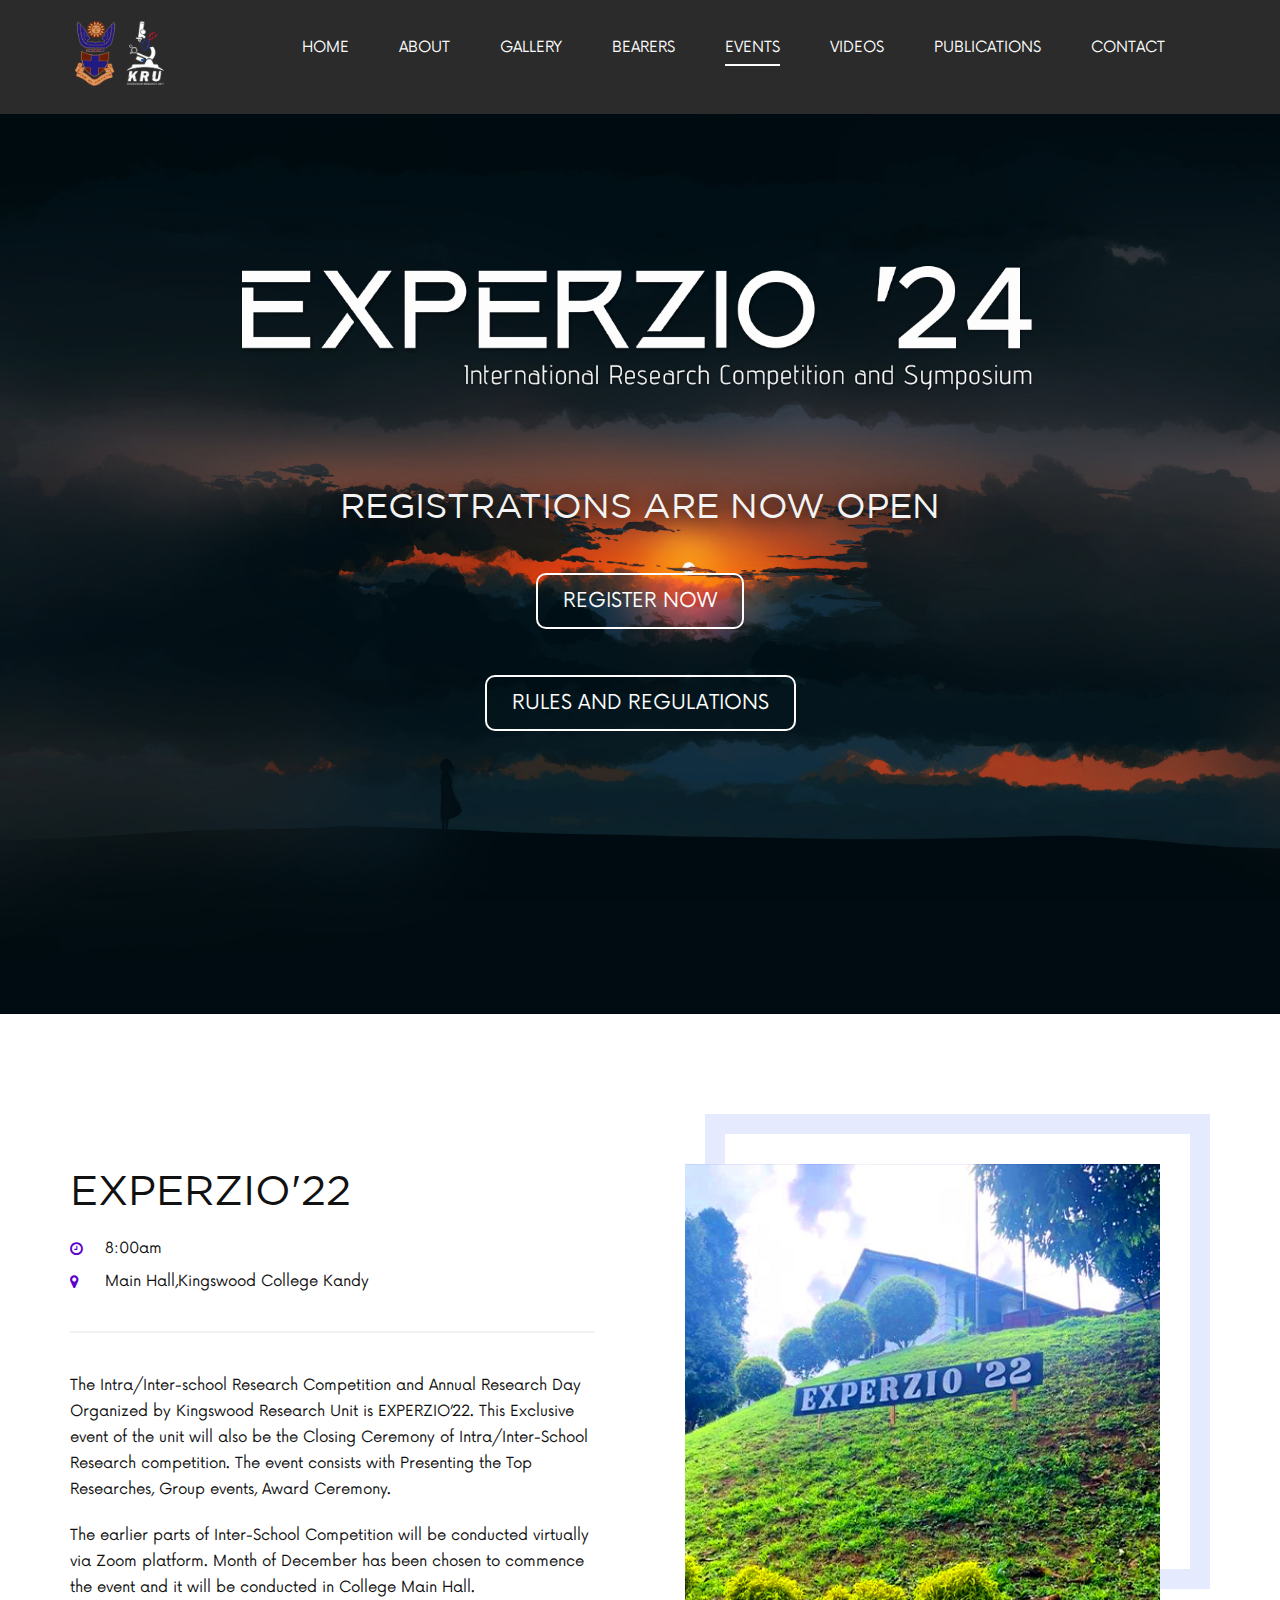
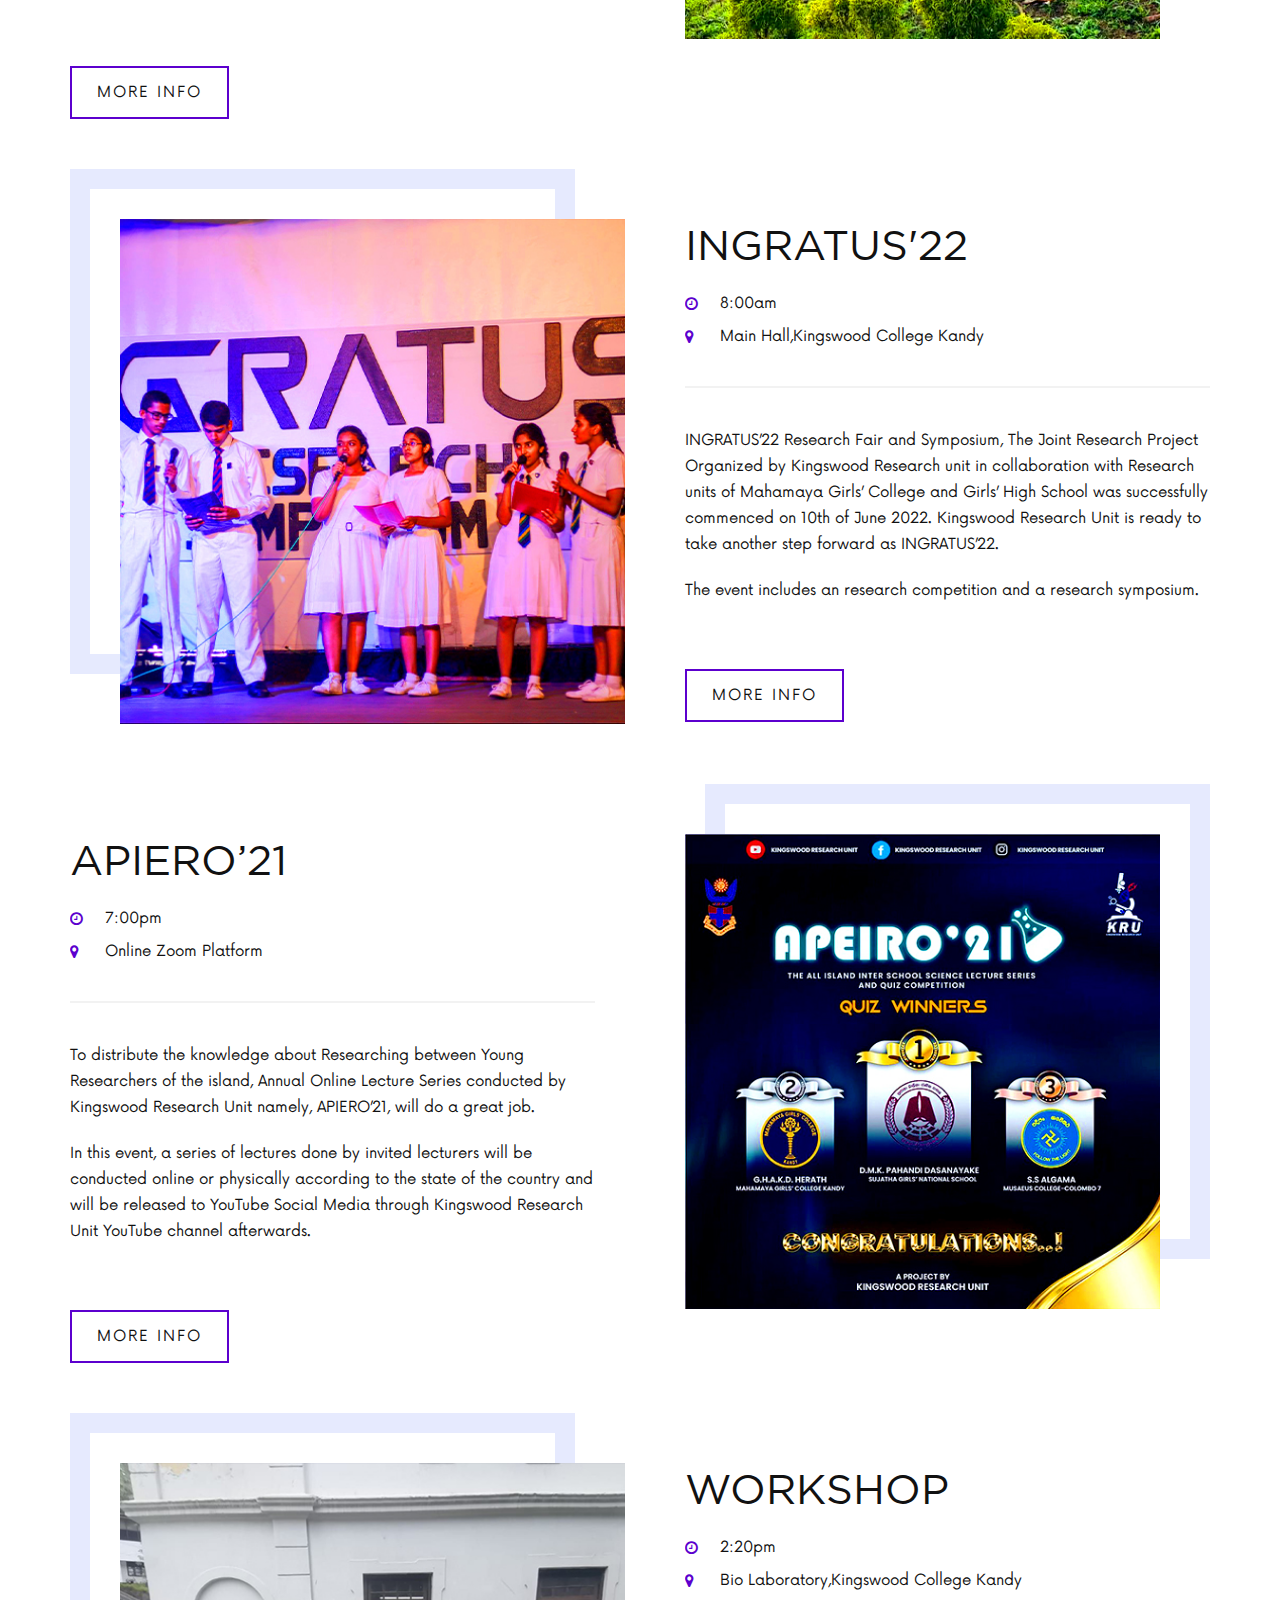
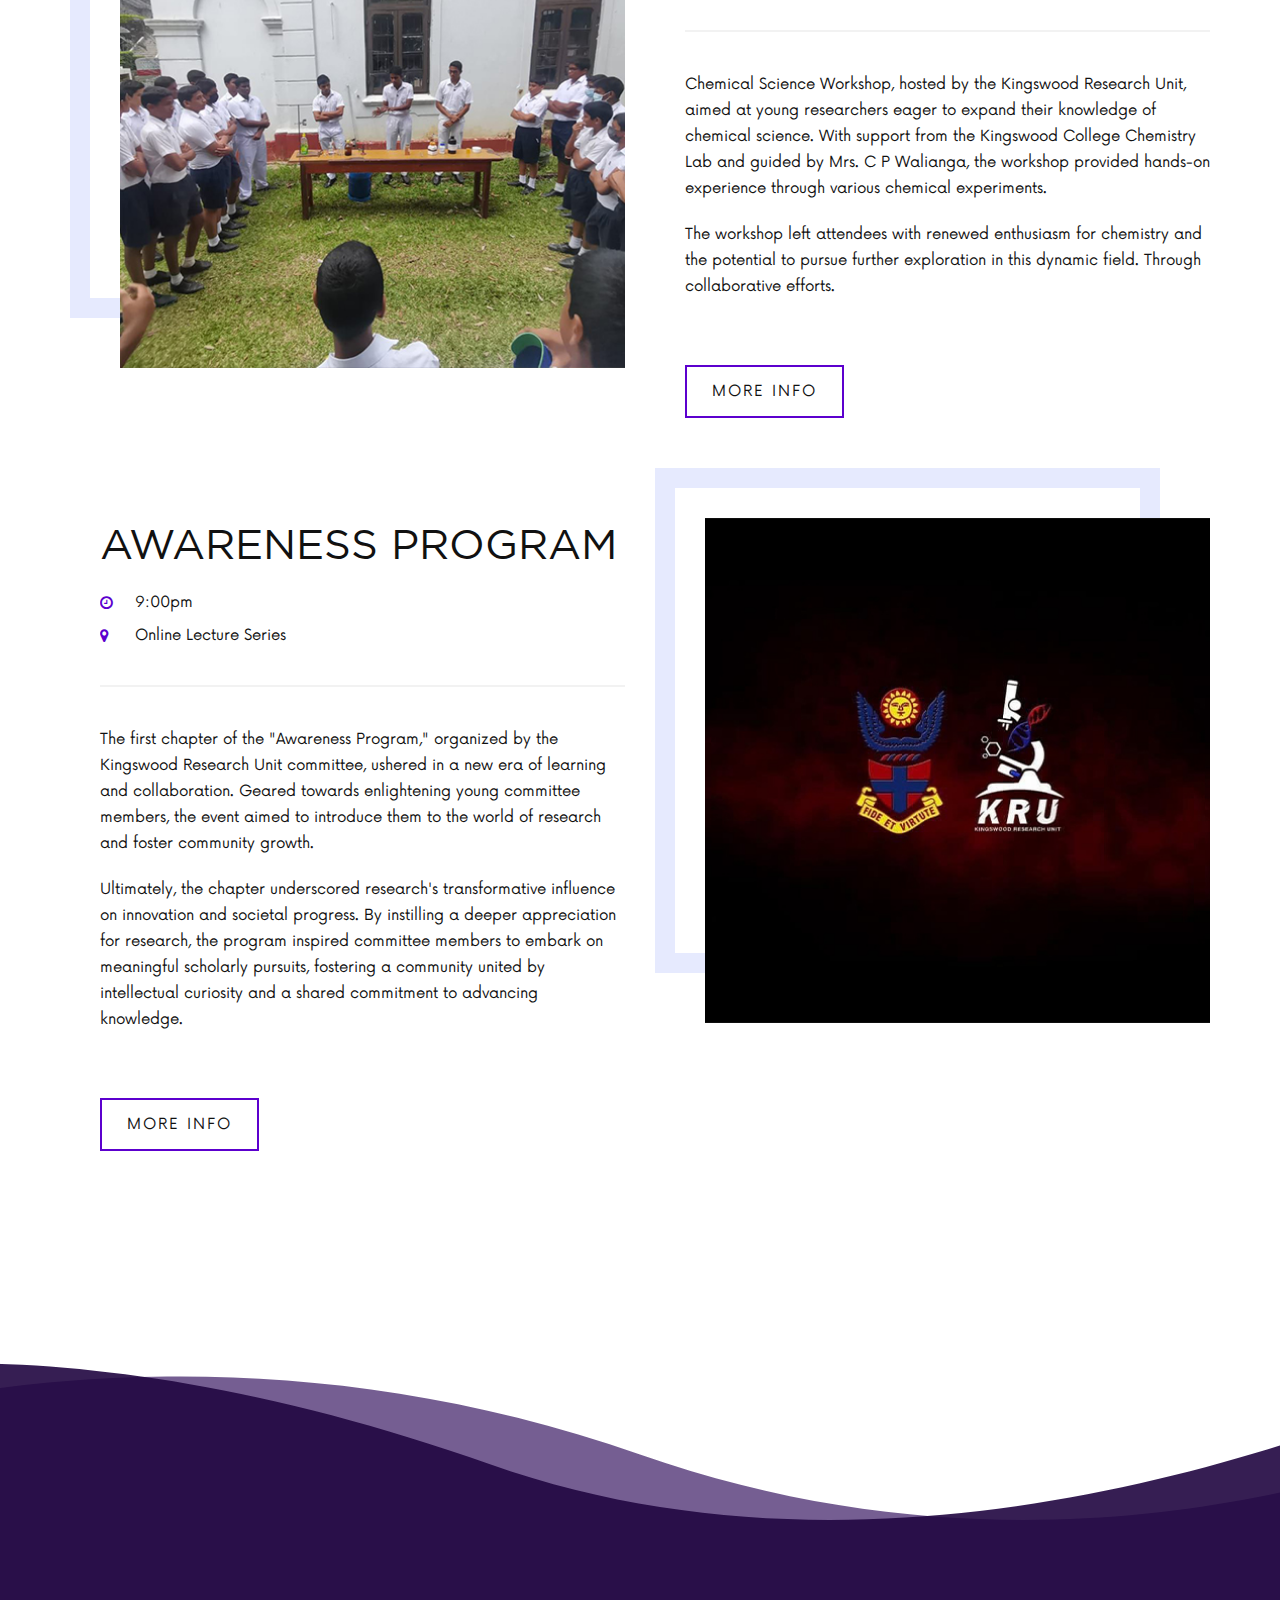
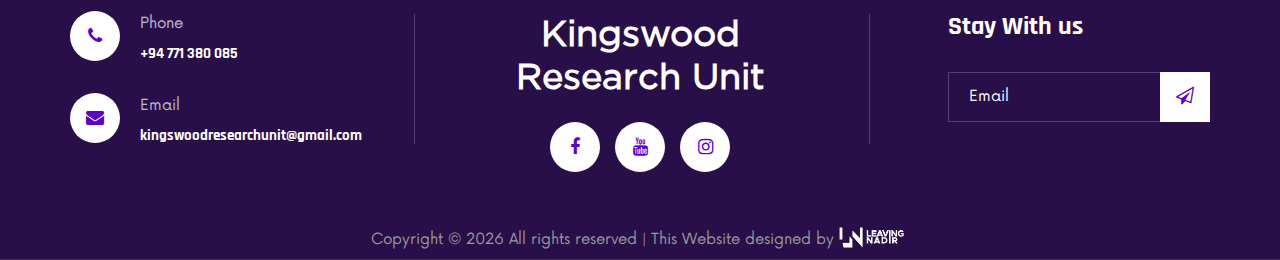
<file: tours.html>
<!DOCTYPE html>
<html lang="zxx">

<link rel="icon" href="img/Home/assests2x0.png" sizes="any"/>
<link rel="shortcut icon" href="img/Home/assests2x0.png">
<link rel="apple-touch-icon" sizes="114x114" href="img/Home/assests2x0.png">
<link rel="apple-touch-icon" sizes="180x180" href="img/Home/assests2x0.png">
<link rel="icon" type="image/png" sizes="72x72" href="img/Home/assests2x0.png">
<link rel="icon" type="image/png" sizes="194x194" href="img/Home/assests2x0.png">

<head>
    <meta charset="UTF-8">
    <meta name="description" content="Kingswood Research Unit">
    <meta name="keywords" content="Kingswood Research Unit, research, Abstract, html">
    <meta name="viewport" content="width=device-width, initial-scale=1.0">
    <meta http-equiv="X-UA-Compatible" content="ie=edge">
    <title>Kingswood Research Unit | Events</title>

    <!-- Google Font -->
    <link href="https://fonts.googleapis.com/css2?family=Rajdhani:wght@400;500;600;700&display=swap" rel="stylesheet">

    <!-- Css Styles -->
    <link rel="stylesheet" href="css/bootstrap.min.css" type="text/css">
    <link rel="stylesheet" href="css/font-awesome.min.css" type="text/css">
    <link rel="stylesheet" href="css/barfiller.css" type="text/css">
    <link rel="stylesheet" href="css/nowfont.css" type="text/css">
    <link rel="stylesheet" href="css/rockville.css" type="text/css">
    <link rel="stylesheet" href="css/magnific-popup.css" type="text/css">
    <link rel="stylesheet" href="css/owl.carousel.min.css" type="text/css">
    <link rel="stylesheet" href="css/slicknav.min.css" type="text/css">
    <link rel="stylesheet" href="css/style.css" type="text/css">
</head>

<body>
    <!-- Page Preloder -->
    <div id="preloder">
        <div class="loader"></div>
    </div>

    <!-- Header Section Begin -->
    <header class="header header--normal">
        <div class="container">
            <div class="row">
                <div class="col-lg-2 col-md-2">
                    <div class="header__logo">
                        <a href="./index.html"><img src="img/Home/AssetsX07.png" alt="" width="100px"></a>
                    </div>
                </div>
                <div class="col-lg-10 col-md-10">
                    <div class="header__nav">
                        <nav class="header__menu mobile-menu">
                            <ul>
                                <li><a href="./index.html">Home</a></li>
                                <li><a href="./about.html">About</a></li>
                                <li><a href="./gallery.html">Gallery</a></li>
                                <li><a href="./discography.html">Bearers</a></li>
                                <li  class="active"><a href="./tours.html">Events</a></li>
                                <li><a href="./videos.html">Videos</a></li>
                                <li><a href="#">Publications</a>
                                    <ul class="dropdown">
                                        <li><a href="EXPERZIO'22 Abstract Book.pdf#toolbar=0">EXPERZIO'22 Abstract Book</a></li>
                                        <li><a href="Kingswood Research Unit Log Book.pdf#toolbar=0">Log Book</a></li>
                                        <li><a href="publications.html">Research</a></li>
                                        <li><a href="blog.html">News</a></li>
                                    </ul>
                                </li>
                                <li><a href="./contact.html">Contact</a></li>
                            </ul>
                        </nav>
                        <!--<div class="header__right__social">
                            <a href="https://www.facebook.com/groups/685932915721029"><i class="fa fa-facebook"></i></a>
                            <a href="https://www.youtube.com/@kingswoodresearchunit7217"><i class="fa fa-youtube"></i></a>
                            <a href="https://www.instagram.com/kingswood_research_unit/"><i class="fa fa-instagram"></i></a>
                            <a href="https://chat.whatsapp.com/C3WnA8i22ZRCtszie2NBCR"><i class="fa fa-whatsapp"></i></a>
                        </div>-->
                    </div>
                </div>
            </div>
            <div id="mobile-menu-wrap"></div>
        </div>
    </header>
    <!-- Header Section End -->

    <!-- Countdown Section Begin -->
    <section class="countdown countdown--page spad set-bg" data-setbg="img/tours/header_update1.jpg">
        <div class="container">
            <div class="row">
                <div class="col-lg-12">
                    <div class="countdown__text">
                        <div class="container_____logo">
                            <img src="img/tours/new.png" width="800px">
                        </div>
                    </div>
                    <div class="countdown__timer" id="countdown-time">
                        <h2>Registrations are now open</h2>
                    </div>
                    <div class="buy__tickets">
                        <a href="https://forms.gle/vnj3zymakCMxwTNt8" class="reg-btn" target="_blank">Register Now</a><br><br><br><br>
                    </div>
                    <div class="buy__tickets">
                        <a href="https://drive.google.com/file/d/1gGYUnrZoAxa4OswCXyXSqWg-5fUUGTv7/view?usp=drive_link" class="reg-btn" target="_blank">Rules and Regulations</a>
                    </div>
                    <div id="countdown"></div>
                    <script>
                        const countDownDate = new Date("February 29, 2024 00:00:00").getTime();
                        const registrationForm = document.getElementById('registrationForm');
                
                        const x = setInterval(function() {
                            const now = new Date().getTime();
                            const distance = countDownDate - now;
                    
                        if (distance < 0) {
                            clearInterval(x);
                            document.getElementById("countdown").innerHTML = "TIME EXCEEDED";
                            disableForm();
                        }
                        else {
                            const days = Math.floor(distance / (1000 * 60 * 60 * 24));
                            const hours = Math.floor((distance % (1000 * 60 * 60 * 24)) / (1000 * 60 * 60));
                            const minutes = Math.floor((distance % (1000 * 60 * 60)) / (1000 * 60));
                            const seconds = Math.floor((distance % (1000 * 60)) / 1000);
                
                            document.getElementById("countdown").innerHTML = days + "D " + hours + "H " + minutes + "M " + seconds + "S ";
                        }
                    }, 1000);
                    </script>
                    <style>
                        .countdown__timer h2{
                            color: whitesmoke;
                            font-size: 35px;
                            text-transform: uppercase;
                            margin-top: 80px;
                            margin-bottom: 60px;
                            text-shadow: 2px 2px 20px black;
                            }
                        .reg-btn{
                            background: transparent;
                            border: 2px solid #fff;
                            color: #fff;
                            font-size: 20px;
                            font-weight: 500;
                            text-transform: uppercase;
                            padding: 14px 25px;
                            border-radius: 10px;
                        }
                        #countdown {
                            font-size: 40px;
                            text-align: center;
                            margin-top: 25px;
                            padding-bottom: 20px;
                            margin-top: 60px;
                            padding-top: 20px;
                            color: rgb(194, 194, 194);
                            position: relative;
                        }
                    </style>
                </div>
            </div>
        </div>
    </section>
    <!-- Countdown Section End -->

    <!-- Tours Section Begin -->
    <section class="tours spad">
        <div class="container">
            <div class="row">
                <div class="col-lg-6 order-lg-1">
                    <div class="tours__item__text">
                        <h2>Experzio'22</h2>
                        <div class="tours__text__widget">
                            <ul>
                                <li>
                                    <i class="fa fa-clock-o"></i>
                                    <span>8:00am</span>
                                    <!--<span>Dec 15, 2019</span>-->
                                </li>
                                <li>
                                    <i class="fa fa-map-marker"></i>
                                    Main Hall,Kingswood College Kandy
                                </li>
                            </ul>
                            <!--<div class="price">$ 35.00</div>-->
                        </div>
                        <div class="tours__text__desc">
                            <p>The Intra/Inter-school Research Competition and Annual Research Day
                                Organized by Kingswood Research Unit is EXPERZIO’22. This Exclusive event
                                of the unit will also be the Closing Ceremony of Intra/Inter-School
                                Research competition. The event consists with Presenting the Top Researches,
                                Group events, Award Ceremony.</p>
                            <p>The earlier
                                parts of Inter-School Competition will be conducted virtually via Zoom
                                platform. Month of December has been chosen to commence the event and it
                                will be conducted in College Main Hall.</p>
                        </div>
                        <a href="#" class="primary-btn border-btn">More Info</a>
                    </div>
                </div>
                <div class="col-lg-6 order-lg-2">
                    <div class="tours__item__pic">
                        <img src="img/tours/event01.jpg" alt="">
                    </div>
                </div>
                <div class="col-lg-6 order-lg-4">
                    <div class="tours__item__text tours__item__text--right">
                        <h2>Ingratus'22</h2>
                        <div class="tours__text__widget">
                            <ul>
                                <li>
                                    <i class="fa fa-clock-o"></i>
                                    <span>8:00am</span>
                                    <!--<span>Dec 15, 2019</span>-->
                                </li>
                                <li>
                                    <i class="fa fa-map-marker"></i>
                                    Main Hall,Kingswood College Kandy
                                </li>
                            </ul>
                            <!--<div class="price">$ 35.00</div>-->
                        </div>
                        <div class="tours__text__desc">
                            <p>INGRATUS’22 Research Fair and Symposium, The Joint Research Project
                                Organized by Kingswood Research unit in collaboration with Research units of
                                Mahamaya Girls’ College and Girls’ High School was successfully commenced
                                on 10th of June 2022. Kingswood Research Unit is ready to take another step
                                forward as INGRATUS’22.</p>
                            <p> The event includes an research competition and a
                                research symposium.</p>
                        </div>
                        <a href="#" class="primary-btn border-btn">More Info</a>
                    </div>
                </div>
                <div class="col-lg-6 order-lg-3">
                    <div class="tours__item__pic tours__item__pic--left">
                        <img src="img/tours/event02.jpg" alt="">
                    </div>
                </div>
                <div class="col-lg-6 order-lg-5">
                    <div class="tours__item__text">
                        <h2>APIERO’21</h2>
                        <div class="tours__text__widget">
                            <ul>
                                <li>
                                    <i class="fa fa-clock-o"></i>
                                    <span>7:00pm</span>
                                    <!--<span>Dec 15, 2019</span>-->
                                </li>
                                <li>
                                    <i class="fa fa-map-marker"></i>
                                    Online Zoom Platform
                                </li>
                            </ul>
                            <!--<div class="price">$ 35.00</div>-->
                        </div>
                        <div class="tours__text__desc">
                            <p>To distribute the knowledge about Researching between Young Researchers
                                of the island, Annual Online Lecture Series conducted by Kingswood Research
                                Unit namely, APIERO’21, will do a great job.</p>
                            <p>In this event, a series of lectures done by invited lecturers will
                                be conducted online or physically according to the state of the country and
                                will be released to YouTube Social Media through Kingswood Research Unit
                                YouTube channel afterwards.</p>
                        </div>
                        <a href="#" class="primary-btn border-btn">More Info</a>
                    </div>
                </div>
                <div class="col-lg-6 order-lg-6">
                    <div class="tours__item__pic tours__item__pic--last">
                        <img src="img/tours/event03.jpg" alt="">
                    </div>
                </div>
                <div class="col-lg-6 order-lg-8">
                    <div class="tours__item__text tours__item__text--right">
                        <h2>Workshop</h2>
                        <div class="tours__text__widget">
                            <ul>
                                <li>
                                    <i class="fa fa-clock-o"></i>
                                    <span>2:20pm</span>
                                    <!--<span>Dec 15, 2019</span>-->
                                </li>
                                <li>
                                    <i class="fa fa-map-marker"></i>
                                    Bio Laboratory,Kingswood College Kandy
                                </li>
                            </ul>
                            <!--<div class="price">$ 35.00</div>-->
                        </div>
                        <div class="tours__text__desc">
                            <p>Chemical Science Workshop, hosted by the Kingswood Research Unit, aimed at young researchers eager to 
                                expand their knowledge of chemical science. With support from the Kingswood College Chemistry Lab and 
                                guided by Mrs. C P Walianga, the workshop provided hands-on experience through various chemical 
                                experiments.</p>
                            <p>The workshop left attendees with renewed enthusiasm for chemistry and the potential to pursue further 
                                exploration in this dynamic field. Through collaborative efforts.</p>
                        </div>
                        <a href="#" class="primary-btn border-btn">More Info</a>
                    </div>
                </div>
                <div class="col-lg-6 order-lg-7">
                    <div class="tours__item__pic tours__item__pic--left">
                        <img src="img/tours/event04.jpg" alt="">
                    </div>
                </div>
                <div class="col-lg-6 order-lg-9">
                    <div class="tours__item__text tours__item__text--right">
                        <h2>Awareness Program</h2>
                        <div class="tours__text__widget">
                            <ul>
                                <li>
                                    <i class="fa fa-clock-o"></i>
                                    <span>9:00pm</span>
                                    <!--<span>Dec 15, 2019</span>-->
                                </li>
                                <li>
                                    <i class="fa fa-map-marker"></i>
                                    Online Lecture Series
                                </li>
                            </ul>
                            <!--<div class="price">$ 35.00</div>-->
                        </div>
                        <div class="tours__text__desc">
                            <p>The first chapter of the "Awareness Program," organized by the Kingswood Research Unit committee, 
                                ushered in a new era of learning and collaboration. Geared towards enlightening young committee 
                                members, the event aimed to introduce them to the world of research and foster community growth.</p>
                            <p>Ultimately, the chapter underscored research's transformative influence on innovation and societal 
                                progress. By instilling a deeper appreciation for research, the program inspired committee members 
                                to embark on meaningful scholarly pursuits, fostering a community united by intellectual curiosity 
                                and a shared commitment to advancing knowledge.</p>
                        </div>
                        <a href="#" class="primary-btn border-btn">More Info</a>
                    </div>
                </div>
                <div class="col-lg-6 order-lg-10">
                    <div class="tours__item__pic tours__item__pic--left">
                        <img src="img/tours/event05.jpg" alt="">
                    </div>
                </div>
            </div>
        </div>
    </section>
    <!-- Tours Section End -->

    <!-- Footer Section Begin -->
    <footer class="footer footer--normal spad set-bg" data-setbg="img/footer-bg.png">
        <div class="container">
            <div class="row">
                <div class="col-lg-3 col-md-6">
                    <div class="footer__address">
                        <ul>
                            <li>
                                <i class="fa fa-phone"></i>
                                <p>Phone</p>
                                <h6>+94 771 380 085</h6>
                            </li>
                            <li>
                                <i class="fa fa-envelope"></i>
                                <p>Email</p>
                                <h6>kingswoodresearchunit@gmail.com</h6>
                            </li>
                        </ul>
                    </div>
                </div>
                <div class="col-lg-4 offset-lg-1 col-md-6">
                    <div class="footer__social">
                        <h2>Kingswood Research Unit</h2>
                        <div class="footer__social__links">
                            <a href="https://www.facebook.com/groups/685932915721029"><i class="fa fa-facebook"></i></a>
                            <a href="https://www.youtube.com/@kingswoodresearchunit7217"><i class="fa fa-youtube"></i></a>
                            <a href="https://www.instagram.com/kingswood_research_unit/"><i class="fa fa-instagram"></i></a>
                        </div>
                    </div>
                </div>
                <div class="col-lg-3 offset-lg-1 col-md-6">
                    <div class="footer__newslatter">
                        <h4>Stay With us</h4>
                        <form action="#">
                            <input type="text" placeholder="Email">
                            <button type="submit"><i class="fa fa-send-o"></i></button>
                        </form>
                    </div>
                </div>
            </div>
            <!-- Link back to leaving nadir can't be removed.licensed under CC BY 3.0. -->
			<div class="footer__copyright__text">
				<p>Copyright &copy; <script>document.write(new Date().getFullYear());</script> All rights reserved | This Website designed by <a href="https://www.behance.net/leavingnadir">
                <img src="img/Home/LN.png" width="70px" style="padding-bottom: 5px; padding-right: 5px;"></a></p>
			</div>
			<!-- Link back to leaving nadir can't be removed.licensed under CC BY 3.0. -->
        </div>
    </footer>
    <!-- Footer Section End -->

    <!-- Js Plugins -->
    <script src="js/jquery-3.3.1.min.js"></script>
    <script src="js/bootstrap.min.js"></script>
    <script src="js/jquery.magnific-popup.min.js"></script>
    <script src="js/jquery.nicescroll.min.js"></script>
    <script src="js/jquery.barfiller.js"></script>
    <script src="js/jquery.countdown.min.js"></script>
    <script src="js/jquery.slicknav.js"></script>
    <script src="js/owl.carousel.min.js"></script>
    <script src="js/main.js"></script>

    <!-- Music Plugin -->
    <script src="js/jquery.jplayer.min.js"></script>
    <script src="js/jplayerInit.js"></script>
</body>

</html>
</file>
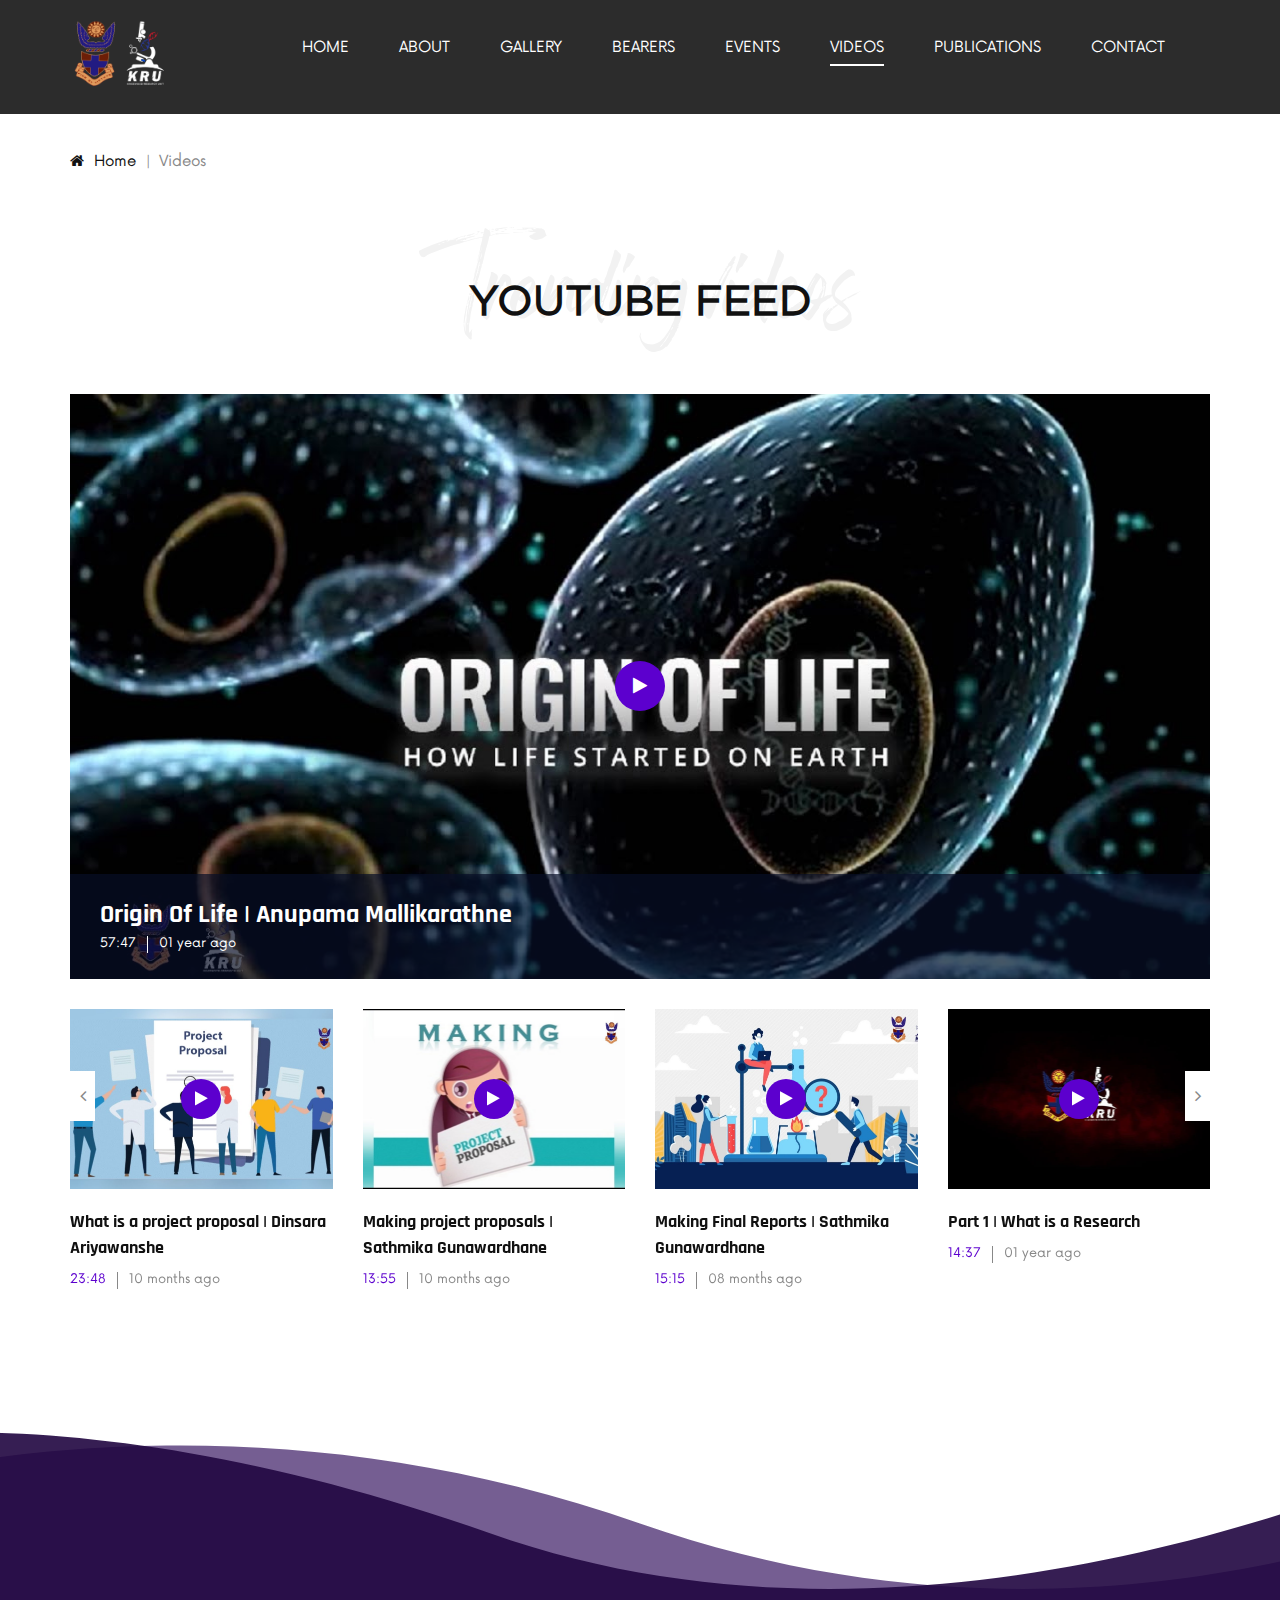
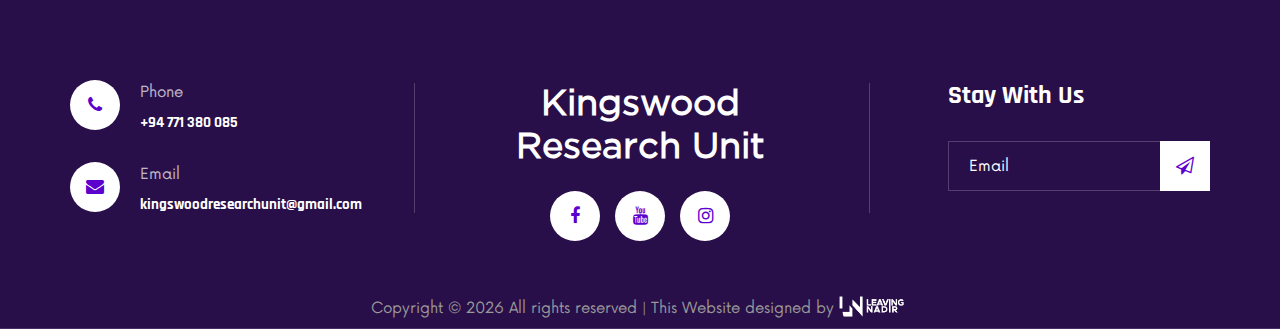
<file: videos.html>
<!DOCTYPE html>
<html lang="zxx">

<link rel="icon" href="img/Home/assests2x0.png" sizes="any"/>
<link rel="shortcut icon" href="img/Home/assests2x0.png">
<link rel="apple-touch-icon" sizes="114x114" href="img/Home/assests2x0.png">
<link rel="apple-touch-icon" sizes="180x180" href="img/Home/assests2x0.png">
<link rel="icon" type="image/png" sizes="72x72" href="img/Home/assests2x0.png">
<link rel="icon" type="image/png" sizes="194x194" href="img/Home/assests2x0.png">

<head>
    <meta charset="UTF-8">
    <meta name="description" content="Kingswood Research Unit">
    <meta name="keywords" content="Kingswood Research Unit, research, Abstract, html">
    <meta name="viewport" content="width=device-width, initial-scale=1.0">
    <meta http-equiv="X-UA-Compatible" content="ie=edge">
    <title>Kingswood Research Unit | Videos</title>

    <!-- Google Font -->
    <link href="https://fonts.googleapis.com/css2?family=Rajdhani:wght@400;500;600;700&display=swap" rel="stylesheet">

    <!-- Css Styles -->
    <link rel="stylesheet" href="css/bootstrap.min.css" type="text/css">
    <link rel="stylesheet" href="css/font-awesome.min.css" type="text/css">
    <link rel="stylesheet" href="css/barfiller.css" type="text/css">
    <link rel="stylesheet" href="css/nowfont.css" type="text/css">
    <link rel="stylesheet" href="css/rockville.css" type="text/css">
    <link rel="stylesheet" href="css/magnific-popup.css" type="text/css">
    <link rel="stylesheet" href="css/owl.carousel.min.css" type="text/css">
    <link rel="stylesheet" href="css/slicknav.min.css" type="text/css">
    <link rel="stylesheet" href="css/style.css" type="text/css">
</head>

<body>
    <!-- Page Preloder -->
    <div id="preloder">
        <div class="loader"></div>
    </div>

    <!-- <h1>NOT FOUND :(</h1>
    Header Section Begin-->
    <header class="header header--normal">
        <div class="container">
            <div class="row">
                <div class="col-lg-2 col-md-2">
                    <div class="header__logo">
                        <a href="./index.html"><img src="img/Home/AssetsX07.png" alt="" width="100px"></a>
                    </div>
                </div>
                <div class="col-lg-10 col-md-10">
                    <div class="header__nav">
                       <nav class="header__menu mobile-menu">
                            <ul>
                                <li><a href="./index.html">Home</a></li>
                                <li><a href="./about.html">About</a></li>
                                <li><a href="./gallery.html">Gallery</a></li>
                                <li><a href="./discography.html">Bearers</a></li>
                                <li><a href="./tours.html">Events</a></li>
                                <li class="active"><a href="./videos.html">Videos</a></li>
                                <li><a href="#">Publications</a>
                                    <ul class="dropdown">
                                        <li><a href="EXPERZIO'22 Abstract Book.pdf#toolbar=0">EXPERZIO'22 Abstract Book</a></li>
                                        <li><a href="Kingswood Research Unit Log Book.pdf#toolbar=0">Log Book</a></li>
                                        <li><a href="publications.html">Research</a></li>
                                        <li><a href="blog.html">News</a></li>
                                    </ul>
                                </li>
                                <li><a href="./contact.html">Contact</a></li>
                            </ul>
                        </nav>
                        <!--<div class="header__right__social">
                            <a href="https://www.facebook.com/groups/685932915721029"><i class="fa fa-facebook"></i></a>
                            <a href="https://www.youtube.com/@kingswoodresearchunit7217"><i class="fa fa-youtube"></i></a>
                            <a href="https://www.instagram.com/kingswood_research_unit/"><i class="fa fa-instagram"></i></a>
                            <a href="https://chat.whatsapp.com/C3WnA8i22ZRCtszie2NBCR"><i class="fa fa-whatsapp"></i></a>
                        </div>-->
                    </div>
                </div>
            </div>
            <div id="mobile-menu-wrap"></div>
        </div>
    </header>
    <!-- Header Section End -->

    <!-- Breadcrumb Begin-->
    <div class="breadcrumb-option">
        <div class="container">
            <div class="row">
                <div class="col-lg-12">
                    <div class="breadcrumb__links">
                        <a href="index.html"><i class="fa fa-home"></i> Home</a>
                        <span>Videos</span>
                    </div>
                </div>
            </div>
        </div>
    </div>
    <!-- Breadcrumb End-->

    <!-- Video Section Begin-->
    <section class="videos spad">
        <div class="container">
            <div class="row">
                <div class="col-lg-12">
                    <div class="section-title center-title">
                        <h2>YOutube feed</h2>
                        <h1>Trending videos</h1>
                    </div>
                    <div class="videos__large__item set-bg" data-setbg="img/videos/video-large.jpg">
                        <a href="https://youtu.be/FB_2C3tbERI" class="play-btn video-popup"><i class="fa fa-play"></i></a>
                        <div class="videos__large__item__text">
                            <h4>Origin Of Life | Anupama Mallikarathne
                            </h4>
                            <ul>
                                <li>57:47</li>
                                <li>01 year ago</li>
                            </ul>
                        </div>
                    </div>
                    <div class="row">
                        <div class="videos__slider owl-carousel">
                            <div class="col-lg-3">
                                <div class="videos__item">
                                    <div class="videos__item__pic set-bg" data-setbg="img/videos/video1.jpg">
                                        <a href="https://youtu.be/AvXo-efvGwQ" class="play-btn video-popup"><i class="fa fa-play"></i></a>
                                    </div>
                                    <div class="videos__item__text">
                                        <h5>What is a project proposal | Dinsara Ariyawanshe</h5>
                                        <ul>
                                            <li>23:48</li>
                                            <li>10 months ago</li>
                                        </ul>
                                    </div>
                                </div>
                            </div>
                            <div class="col-lg-3">
                                <div class="videos__item">
                                    <div class="videos__item__pic set-bg" data-setbg="img/videos/video2.jpg">
                                        <a href="https://youtu.be/wINA8m6vtmQ" class="play-btn video-popup"><i class="fa fa-play"></i></a>
                                    </div>
                                    <div class="videos__item__text">
                                        <h5>Making project proposals | Sathmika Gunawardhane</h5>
                                        <ul>
                                            <li>13:55</li>
                                            <li>10 months ago</li>
                                        </ul>
                                    </div>
                                </div>
                            </div>
                            <div class="col-lg-3">
                                <div class="videos__item">
                                    <div class="videos__item__pic set-bg" data-setbg="img/videos/video3.jpg">
                                        <a href="https://youtu.be/gJBwjQomfHo" class="play-btn video-popup"><i class="fa fa-play"></i></a>
                                    </div>
                                    <div class="videos__item__text">
                                        <h5>Making Final Reports | Sathmika Gunawardhane</h5>
                                        <ul>
                                            <li>15:15</li>
                                            <li>08 months ago</li>
                                        </ul>
                                    </div>
                                </div>
                            </div>
                            <div class="col-lg-3">
                                <div class="videos__item">
                                    <div class="videos__item__pic set-bg" data-setbg="img/videos/video4.jpg">
                                        <a href="https://youtu.be/1rkopmGkZxM" class="play-btn video-popup"><i class="fa fa-play"></i></a>
                                    </div>
                                    <div class="videos__item__text">
                                        <h5>Part 1 | What is a Research</h5>
                                        <ul>
                                            <li>14:37</li>
                                            <li>01 year ago</li>
                                        </ul>
                                    </div>
                                </div>
                            </div>
                            <div class="col-lg-3">
                                <div class="videos__item">
                                    <div class="videos__item__pic set-bg" data-setbg="img/videos/video4.jpg">
                                        <a href="https://youtu.be/w82RWi38v48" class="play-btn video-popup"><i class="fa fa-play"></i></a>
                                    </div>
                                    <div class="videos__item__text">
                                        <h5>Part 2 | Importance of a Research</h5>
                                        <ul>
                                            <li>25:57</li>
                                            <li>01 year ago</li>
                                        </ul>
                                    </div>
                                </div>
                            </div>
                            <div class="col-lg-3">
                                <div class="videos__item">
                                    <div class="videos__item__pic set-bg" data-setbg="img/videos/video4.jpg">
                                        <a href="https://youtu.be/CpvJT0MBP2Q" class="play-btn video-popup"><i class="fa fa-play"></i></a>
                                    </div>
                                    <div class="videos__item__text">
                                        <h5>Part 3 | How to carry out a Research</h5>
                                        <ul>
                                            <li>12:25</li>
                                            <li>01 year ago</li>
                                        </ul>
                                    </div>
                                </div>
                            </div>
                            <div class="col-lg-3">
                                <div class="videos__item">
                                    <div class="videos__item__pic set-bg" data-setbg="img/videos/video4.jpg">
                                        <a href="https://youtu.be/WP8NIckV21U" class="play-btn video-popup"><i class="fa fa-play"></i></a>
                                    </div>
                                    <div class="videos__item__text">
                                        <h5>Part 4 | Kingswood Research Unit and its contribution</h5>
                                        <ul>
                                            <li>21:10</li>
                                            <li>01 year ago</li>
                                        </ul>
                                    </div>
                                </div>
                            </div>
                        </div>
                    </div>
                </div>
            </div>
        </div>
    </section>
    <!-- Video Section End-->

    <!-- Footer Section Begin-->
    <footer class="footer footer--normal spad set-bg" data-setbg="img/footer-bg.png">
        <div class="container">
            <div class="row">
                <div class="col-lg-3 col-md-6">
                    <div class="footer__address">
                        <ul>
                            <li>
                                <i class="fa fa-phone"></i>
                                <p>Phone</p>
                                <h6>+94 771 380 085</h6>
                            </li>
                            <li>
                                <i class="fa fa-envelope"></i>
                                <p>Email</p>
                                <h6>kingswoodresearchunit@gmail.com</h6>
                            </li>
                        </ul>
                    </div>
                </div>
                <div class="col-lg-4 offset-lg-1 col-md-6">
                    <div class="footer__social">
                        <h2>Kingswood Research Unit</h2>
                        <div class="footer__social__links">
                            <a href="https://www.facebook.com/groups/685932915721029"><i class="fa fa-facebook"></i></a>
                            <a href="https://www.youtube.com/@kingswoodresearchunit7217"><i class="fa fa-youtube"></i></a>
                            <a href="https://www.instagram.com/kingswood_research_unit/"><i class="fa fa-instagram"></i></a>
                        </div>
                    </div>
                </div>
                <div class="col-lg-3 offset-lg-1 col-md-6">
                    <div class="footer__newslatter">
                        <h4>Stay With Us</h4>
                        <form action="#">
                            <input type="text" placeholder="Email">
                            <button type="submit"><i class="fa fa-send-o"></i></button>
                        </form>
                    </div>
                </div>
            </div>
            <!-- Link back to leaving nadir can't be removed.licensed under CC BY 3.0. -->
			<div class="footer__copyright__text">
				<p>Copyright &copy; <script>document.write(new Date().getFullYear());</script> All rights reserved | This Website designed by <a href="https://www.behance.net/leavingnadir">
                <img src="img/Home/LN.png" width="70px" style="padding-bottom: 5px; padding-right: 5px;"></a></p>
			</div>
			<!-- Link back to leaving nadir can't be removed.licensed under CC BY 3.0. -->
        </div>
    </footer>
    <!-- Footer Section End -->

    <!-- Js Plugins -->
    <script src="js/jquery-3.3.1.min.js"></script>
    <script src="js/bootstrap.min.js"></script>
    <script src="js/jquery.magnific-popup.min.js"></script>
    <script src="js/jquery.nicescroll.min.js"></script>
    <script src="js/jquery.barfiller.js"></script>
    <script src="js/jquery.countdown.min.js"></script>
    <script src="js/jquery.slicknav.js"></script>
    <script src="js/owl.carousel.min.js"></script>
    <script src="js/main.js"></script>

    <!-- Music Plugin -->
    <script src="js/jquery.jplayer.min.js"></script>
    <script src="js/jplayerInit.js"></script>
</body>

</html>
</file>
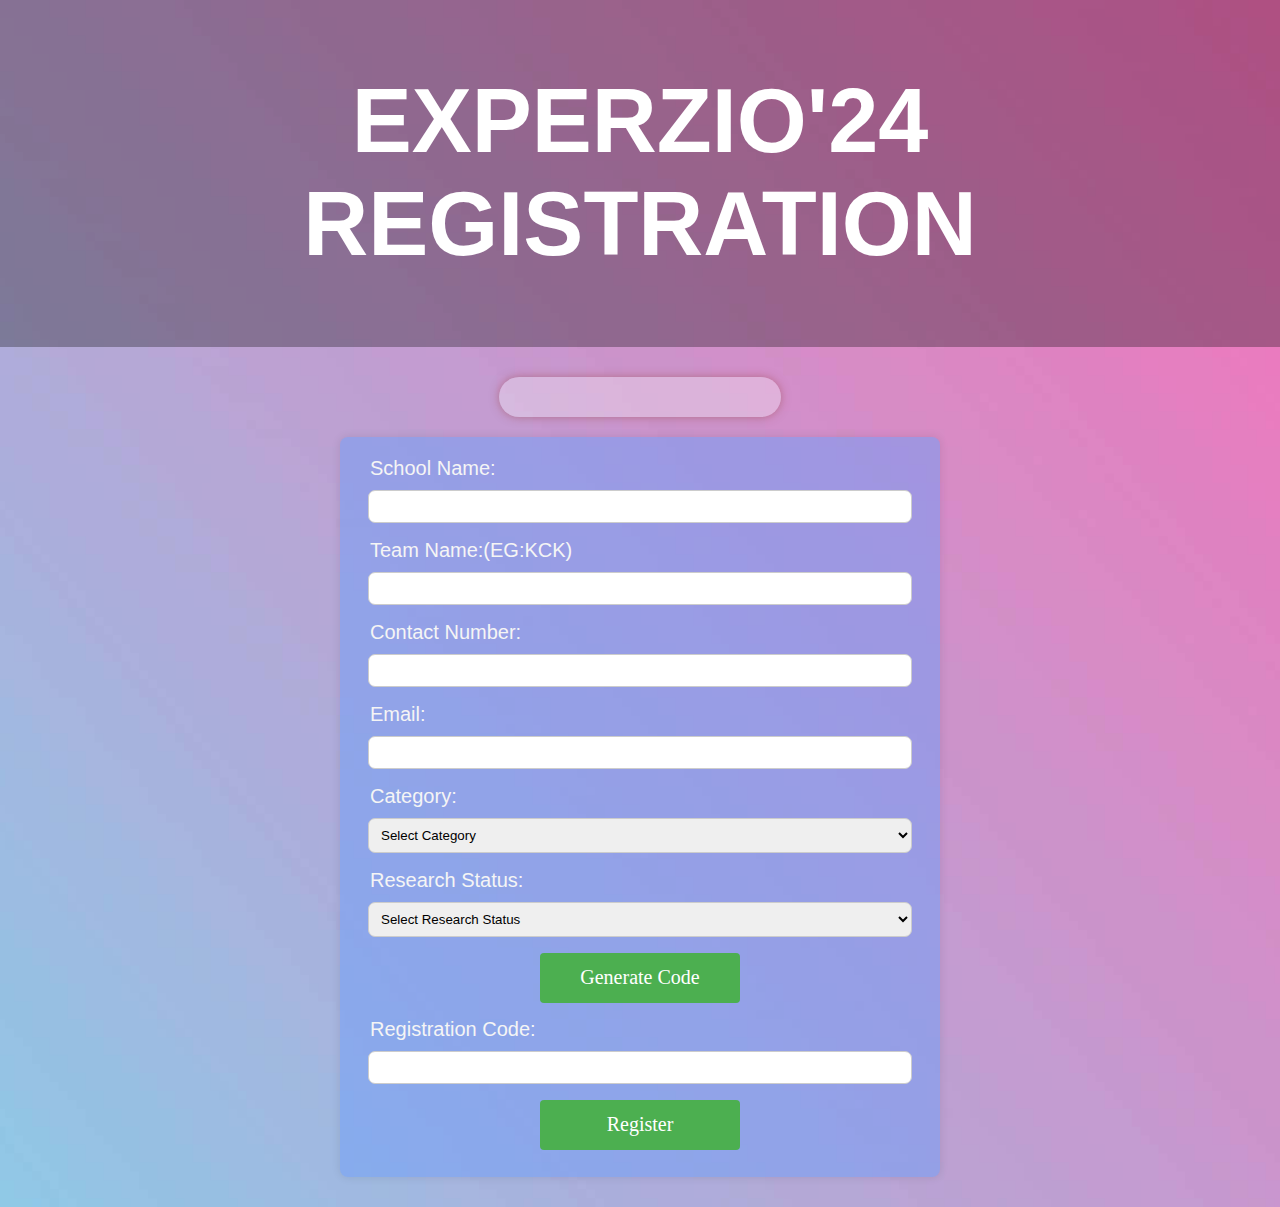
<file: Database/Register_Form.html>
<!DOCTYPE html>
<html lang="en">

<head>
    <meta charset="UTF-8">
    <meta name="viewport" content="width=device-width, initial-scale=1.0">
    <title>EXPERZIO'24 REGISTRATION</title>
    <link rel="stylesheet" href="style.css">
</head>

<body>
    <header>
        <h1>EXPERZIO'24 REGISTRATION</h1>
    </header>

    <div id="countdown"></div>

    <form id="registrationForm" onsubmit="return validateForm()" action="connect.php" method="post">
        <label for="schoolName">School Name:</label>
        <input type="text" id="schoolName" name="schoolName" required>

        <label for="teamName">Team Name:(EG:KCK)</label>
        <input type="text" id="teamName" name="teamName" required>

        <label for="contactNumber">Contact Number:</label>
        <input type="tel" id="contactNumber" name="contactNumber" pattern="[0-9]{10}" maxlength="10" oninput="validateContactNumber()" required>
        <span id="contactNumberError" style="color: red;"></span>
        
        <label for="email">Email:</label>
        <input type="email" id="email" name="email" required>

        <label for="category">Category:</label>
        <select id="category" name="category" required>
            <option value="" disabled selected>Select Category</option>
            <option name="appliedScience">Applied Science</option>
            <option name="socialScience">Social Science</option>
            <option name="other">Other</option>
        </select>

        <label for="researchStatus">Research Status:</label>
        <select id="researchStatus" name="researchStatus" required>
            <option name="" disabled selected>Select Research Status</option>
            <option name="completed">Completed Research</option>
            <option name="ongoing">Ongoing Research</option>
        </select>

        <button type="button" onclick="generateCode()" id="generateCodeBtn">Generate Code</button>

        <label for="registrationCode">Registration Code:</label>
        <input type="text" id="registrationCode" name="registrationCode" required readonly>

        <button type="submit">Register</button>
    </form>
    <script  src="app.js"></script>
</body>
</html>
</file>
<file: css/barfiller.css>
.barfiller {
    width:100%;
    height:12px;
    background:#fcfcfc;
    border:1px solid #ccc;
    position:relative;
    margin-bottom:20px;
    box-shadow: inset 1px 4px 9px -6px rgba(0,0,0,.5); 
    -moz-box-shadow: inset 1px 4px 9px -6px rgba(0,0,0,.5); 
}

.barfiller .fill {
    display:block;
    position:relative;
    width:0px;
    height:100%;
    background:#333;
    z-index:1;
}

.barfiller .tipWrap {
    display:none;
}

.barfiller .tip {
    margin-top:-30px;
    padding:2px 4px;
    font-size:11px;
    color:#fff;
    left:0px;
    position:absolute;
    z-index:2;
    background: #333;
} 

.barfiller .tip:after {
    border:solid;
    border-color:rgba(0,0,0,.8) transparent;
    border-width:6px 6px 0 6px;
    content:"";
    display:block;
    position:absolute;
    left:9px;
    top:100%;
    z-index:9
}
</file>
<file: css/nowfont.css>
/* #### Generated By: http://www.cufonfonts.com #### */

@font-face {
font-family: 'Now Regular';
font-style: normal;
font-weight: normal;
src: local('Now Regular'), url('../fonts/Now-Regular.woff') format('woff');
}


@font-face {
font-family: 'Now Thin';
font-style: normal;
font-weight: normal;
src: local('Now Thin'), url('../fonts/Now-Thin.woff') format('woff');
}


@font-face {
font-family: 'Now Light';
font-style: normal;
font-weight: normal;
src: local('Now Light'), url('../fonts/Now-Light.woff') format('woff');
}


@font-face {
font-family: 'Now Medium';
font-style: normal;
font-weight: normal;
src: local('Now Medium'), url('../fonts/Now-Medium.woff') format('woff');
}


@font-face {
font-family: 'Now Bold';
font-style: normal;
font-weight: normal;
src: local('Now Bold'), url('../fonts/Now-Bold.woff') format('woff');
}


@font-face {
font-family: 'Now Black';
font-style: normal;
font-weight: normal;
src: local('Now Black'), url('../fonts/Now-Black.woff') format('woff');
}
</file>
<file: css/rockville.css>
@font-face {
font-family: 'Rockville Solid Regular';
font-style: normal;
font-weight: normal;
src: local('Rockville Solid Regular'), url('../fonts/Rockville Solid.woff') format('woff');
}
</file>
<file: css/styles.css>
/*
===============
Tabs
===============
*/

.btn-container {
  display: -ms-grid;
  display: grid;
  width: 100%;
  grid-template-columns: 1fr 1fr 1fr;
}

.tab-btn {
  padding: 1rem 0;
  border: none;
  text-transform: capitalize;
  font-size: 14px;
  display: block;
  background: var(--clr-grey-9);
  cursor: pointer;
  transition: var(--transition-fast);
}

.tab-btn:hover:not(.active) {
  background: hsl(226deg 20% 73%);
  color: #ffffff;
}

.tab-btn2 {
  padding: 1rem 0;
  border: none;
  text-transform: capitalize;
  font-size: 14px;
  display: block;
  background: var(--clr-grey-9);
  cursor: pointer;
  transition: var(--transition-fast);
}

.tab-btn2:hover:not(.active) {
  background: hsl(226deg 20% 73%);
  color: #ffffff;
}

.tab-btn3 {
  padding: 1rem 0;
  border: none;
  text-transform: capitalize;
  font-size: 14px;
  display: block;
  background: var(--clr-grey-9);
  cursor: pointer;
  transition: var(--transition-fast);
}

.tab-btn3:hover:not(.active) {
  background: hsl(226deg 20% 73%);
  color: #ffffff;
}

.tab-btn4 {
  padding: 1rem 0;
  border: none;
  text-transform: capitalize;
  font-size: 14px;
  display: block;
  background: var(--clr-grey-9);
  cursor: pointer;
  transition: var(--transition-fast);
}

.tab-btn4:hover:not(.active) {
  background: hsl(226deg 20% 73%);
  color: #ffffff;
}

/* tabs - hide content  */
.content {
  display: none;
}

.tab-btn.active {
  background: #8f8f8f;
}

.content.active {
  display: block;
}

.content2 {
  display: none;
}

.tab-btn2.active {
  background: #8f8f8f;
}

.content2.active {
  display: block;
}

.content3 {
  display: none;
}

.tab-btn3.active {
  background: #8f8f8f;
}

.content3.active {
  display: block;
}

.content4 {
  display: none;
}

.tab-btn4.active {
  background: #8f8f8f;
}

.content4.active {
  display: block;
}
</file>
<file: Database/style.css>
body {
    background-image: url(bg.jpg);
    background-size: cover;
    background-position: center;
    background-repeat: no-repeat;
    font-family: Arial, sans-serif;
    background-color: #f0f0f0;
    margin: 0;
    padding: 0;
    display: flex;
    flex-direction: column;
    align-items: center;
    text-align: center;
}

header {
    font-family: Arial, Helvetica, sans-serif;
    background-color: #333;
    color: #fff;
    padding: 10px;
    width: 100%;
    box-sizing: border-box;
    font-size: 45px;
    background-color: rgba(5, 5, 5, 0.3);
    
}

#countdown {
    font-size: 36px;
    text-align: center;
    margin-top: 25px;
    font-family: 'arial';
    padding-bottom: 20px;
    margin-top: 60px;
    border: 0px solid #ccc;
    width: 22%;
    border-radius: 20px;
    box-shadow: 0 0 10px rgba(158, 69, 69, 0.5);
    text-align: center;
    height: 50%;
    padding-top: 20px;
    color: rgb(0, 0, 0);
    background-color: black;
    background-color: rgba(255, 255, 255, 0.3);
    font-weight: Bold;
    top: -30px;
    position: relative;
}

form {
    background-color: #d069dd;
    padding: 20px;
    border-radius: 8px;
    box-shadow: 0 0 10px rgba(0, 0, 0, 0.1);
    margin-top: 20px;
    width: 600px;
    box-sizing: border-box;
    height: 740px;
    background-color: rgba(109, 158, 250, 0.5);
    top: -30px;
    position: relative;
}

.form-container {
    text-align: center;
}

label {
    text-align: left;
    display: block;
    margin-bottom: 10px;
    margin-left: 10px;
    font-size: 20px;
    color: whitesmoke;
}

input, select {
    width: calc(100% - 16px);
    padding: 8px;
    margin-bottom: 16px;
    box-sizing: border-box;
    border: 1px solid #ccc;
    border-radius: 7px;
    color: black;
}

button {
    background-color: #4caf50;
    color: #fff;
    padding: 10px 20px;
    border: none;
    border-radius: 4px;
    cursor: pointer;
    margin-top: 10px;
    margin-bottom: 5px;
    height: 50px;
    width: 200px;
    font-size: 20px;
    top: -10px;
    position: relative;
    font-family: Cambria, "Hoefler Text", "Liberation Serif", Times, "Times New Roman", "serif";
}

button:hover {
    background-color: #0c8812;
}
</file>
<file: css/style.css>
/*------------------------------------------------------------------
[Table of contents]

1.  Template default CSS
	1.1	Variables
	1.2	Mixins
	1.3	Flexbox
	1.4	Reset
2.  Helper Css
3.  Header Section
4.  Hero Section
5.  Services Section
6.  Track Section
7.  Countdown Section
8.  Team Section
9.  Contact
10.  Footer Style
-------------------------------------------------------------------*/

/*----------------------------------------*/

/* Template default CSS
/*----------------------------------------*/

@font-face {
	font-family: custom;
	src: url(../fonts/GothamBook.ttf);
}

@font-face {
	font-family: compass;
	src: url(../fonts/Compass.ttf);
}

@font-face {
	font-family: "YouthTouch";
	src: url(../fonts/YouthTouchDemoRegular-4VwY.ttf);
}

html,
body {
	height: 100%;
	font-family: "Now Regular";
	-webkit-font-smoothing: antialiased;
}

h2{
   font-family: 'custom';
}

h1,
h3,
h4,
h5,
h6 {
	margin: 0;
	color: #111111;
	font-weight: 400;
	font-family: "Rajdhani", sans-serif;
}

h1 {
	font-size: 70px;
}

h2 {
	font-size: 36px;
}

h3 {
	font-size: 30px;
}

h4 {
	font-size: 26px;
}

h5 {
	font-size: 18px;
}

h6 {
	font-size: 16px;
}

p {
	font-size: 15px;
	font-family: "Now Regular";
	color: #444444;
	font-weight: 400;
	line-height: 26px;
	margin: 0 0 15px 0;
}

img {
	max-width: 100%;
}

input:focus,
select:focus,
button:focus,
textarea:focus {
	outline: none;
}

a:hover,
a:focus {
	text-decoration: none;
	outline: none;
	color: #ffffff;
}

ul,
ol {
	padding: 0;
	margin: 0;
}

/*---------------------
  Helper CSS
-----------------------*/

.section-title {
	margin-bottom: 40px;
	position: relative;
	z-index: 1;
}

.section-title.center-title {
	text-align: center;
}

.section-title h2 {
	font-size: 42px;
	color: #111111;
	font-weight: 600;
	text-transform: uppercase;
}

.section-title h1 {
	font-size: 100px;
	color: #f2f2f2;
	font-family: "Rockville Solid Regular";
	position: absolute;
	left: 0;
	top: -45px;
	width: 100%;
	z-index: -1;
}

.set-bg {
	background-repeat: no-repeat;
	background-size: cover;
	background-position:center;
	height: 100vh;
}

.spad {
	padding-top: 100px;
	padding-bottom: 100px;
}

.text-white h1,
.text-white h2,
.text-white h3,
.text-white h4,
.text-white h5,
.text-white h6,
.text-white p,
.text-white span,
.text-white li,
.text-white a {
	color: #fff;
}

/* buttons */

.primary-btn {
	display: inline-block;
	font-size: 15px;
	text-transform: uppercase;
	padding: 14px 25px 12px;
	color: #ffffff;
	background: #5c00ce;
	letter-spacing: 2px;
}

.primary-btn.border-btn {
	background: transparent;
	border: 2px solid #5c00ce;
	color: #111111;
}

.site-btn {
	font-size: 15px;
	color: #ffffff;
	background: #5c00ce;
	font-weight: 700;
	letter-spacing: 2px;
	border: none;
	text-transform: uppercase;
	display: inline-block;
	padding: 14px 30px;
	width: 100%;
}

/* Preloder */

#preloder {
	position: fixed;
	width: 100%;
	height: 100%;
	top: 0;
	left: 0;
	z-index: 999999;
	background: #000;
}

.loader {
	width: 40px;
	height: 40px;
	position: absolute;
	top: 50%;
	left: 50%;
	margin-top: -13px;
	margin-left: -13px;
	border-radius: 60px;
	animation: loader 0.8s linear infinite;
	-webkit-animation: loader 0.8s linear infinite;
}

@keyframes loader {
	0% {
		-webkit-transform: rotate(0deg);
		transform: rotate(0deg);
		border: 4px solid #f44336;
		border-left-color: transparent;
	}
	50% {
		-webkit-transform: rotate(180deg);
		transform: rotate(180deg);
		border: 4px solid #673ab7;
		border-left-color: transparent;
	}
	100% {
		-webkit-transform: rotate(360deg);
		transform: rotate(360deg);
		border: 4px solid #f44336;
		border-left-color: transparent;
	}
}

@-webkit-keyframes loader {
	0% {
		-webkit-transform: rotate(0deg);
		border: 4px solid #f44336;
		border-left-color: transparent;
	}
	50% {
		-webkit-transform: rotate(180deg);
		border: 4px solid #673ab7;
		border-left-color: transparent;
	}
	100% {
		-webkit-transform: rotate(360deg);
		border: 4px solid #f44336;
		border-left-color: transparent;
	}
}

/*---------------------
  Header
-----------------------*/

.header {
	background: black;
	position: absolute;
	left: 0;
	top: 0;
	width: 100%;
	z-index: 9;
}

.header.header--normal {
	position: relative;
	background:rgb(44, 44, 44);
}

.header__logo {
	padding: 20px 0 25px;
}

.header__logo a {
	display: inline-block;
}

.header__nav {
	text-align: right;
}

.header__menu {
	padding: 31px 0 27px;
	display: inline-block;
	margin-right: 45px;
}

.header__menu ul li {
	list-style: none;
	display: inline-block;
	margin-right: 45px;
	position: relative;
}

.header__menu ul li.active a:after {
	opacity: 1;
}

.header__menu ul li:hover a:after {
	opacity: 1;
}

.header__menu ul li:hover .dropdown {
	top: 34px;
	opacity: 1;
	visibility: visible;
}

.header__menu ul li:last-child {
	margin-right: 0;
}

.header__menu ul li .dropdown {
	position: absolute;
	left: 0;
	top: 56px;
	width: 150px;
	background: #111111;
	text-align: left;
	padding: 2px 0;
	z-index: 9;
	opacity: 0;
	visibility: hidden;
	-webkit-transition: all, 0.3s;
	-o-transition: all, 0.3s;
	transition: all, 0.3s;
}

.header__menu ul li .dropdown li {
	display: block;
	margin-right: 0;
}

.header__menu ul li .dropdown li a {
	font-size: 14px;
	color: #ffffff;
	font-weight: 400;
	padding: 8px 20px;
	text-transform: capitalize;
}

.header__menu ul li .dropdown li a:after {
	display: none;
}

.header__menu ul li a {
	font-size: 15px;
	text-transform: uppercase;
	color: #ffffff;
	display: block;
	padding: 6px 0;
	position: relative;
}

.header__menu ul li a:after {
	position: absolute;
	left: 0;
	bottom: 0;
	width: 100%;
	height: 2px;
	background: #ffffff;
	content: "";
	-webkit-transition: all, 0.5s;
	-o-transition: all, 0.5s;
	transition: all, 0.5s;
	opacity: 0;
}

.header__right__social {
	display: inline-block;
}

.header__right__social a {
	display: inline-block;
	font-size: 16px;
	color: #ffffff;
	margin-right: 16px;
}

.header__right__social a:last-child {
	margin-right: 0;
}

.slicknav_menu {
	display: none;
}

/*---------------------
  Hero
-----------------------*/

.hero {
	padding-top: 400px;
	padding-bottom: 295px;
	position: relative;
}

.hero__text {
	display: block;
	position: absolute;
	top: 50%;
	left: 50%;
	-webkit-transform: translate(-50%, -50%);
	transform: translate(-50%, -50%);
	width: 50vw;
	height: auto;
	text-align: center;
	white-space: nowrap;
}

.hero__text span {
	color: #ffffff;
	text-transform: uppercase;
	letter-spacing: 6px;
}

.hero__text h1 {
	font-size: 240px;
	margin-bottom: 10px;
	margin-top: 22px;
	display: block;
	position: relative;
	-webkit-transform: translateZ(0) translate3D(0, 0, 0);
	transform: translateZ(0) translate3D(0, 0, 0);
	-webkit-backface-visibility: hidden;
	backface-visibility: hidden;
	will-change: opacity;
}

.hero__text .welcom{
	color: #ffffff;
	font-family: "YouthTouch";
    text-shadow: 0 0 0 transparent, 0 0 10px #5f1192, 0 0 20px rgba(106, 16, 167, 0.5), 0 0 40px #541561, 0 0 100px #6c03a8, 0 0 200px #5c08a1, 0 0 300px #7b0bd6, 0 0 500px #511b70, 0 0 1000px #a409d3;
    -webkit-animation: blink 2s infinite alternate;
    animation: blink 2s infinite alternate;
    -webkit-animation: buzz 1s infinite alternate;
    animation: buzz 1s infinite alternate;
}

@-webkit-keyframes buzz {
  70% {
    opacity: 0.80;
  }
}
 
@keyframes buzz {
  70% {
    opacity: 0.80;
  }
}

@-webkit-keyframes blink {
  40% {
    opacity: 1;
  }
  42% {
    opacity: 0.8;
  }
  43% {
    opacity: 1;
  }
  45% {
    opacity: 0.2;
  }
  46% {
    opacity: 1;
  }
}
@keyframes blink {
  40% {
    opacity: 1;
  }
  42% {
    opacity: 0.8;
  }
  43% {
    opacity: 1;
  }
  45% {
    opacity: 0.2;
  }
  46% {
    opacity: 1;
  }
}

.hero__text p {
	color: #ffffff;
	margin-bottom: 20px;
	font-size: 50px;
}

.hero__text .play-btn {
	font-size: 26px;
	color: #5c00ce;
	height: 90px;
	width: 90px;
	border-radius: 50%;
	background: rgba(255, 255, 255, 0.3);
	display: inline-block;
	line-height: 90px;
	text-align: center;
	position: relative;
	z-index: 1;
}

.hero__text .play-btn i {
	position: relative;
	top: 2px;
	left: 2px;
}

.hero__text .play-btn:after {
	position: absolute;
	left: 15px;
	top: 15px;
	height: 60px;
	width: 60px;
	background: #ffffff;
	border-radius: 50%;
	content: "";
	z-index: -1;
}

.linear__icon {
	position: absolute;
	left: 50%;
	bottom: 0;
	margin-left: -16px;
	-webkit-animation: mymove 0.5s infinite alternate;
	animation: mymove 0.5s infinite alternate;
}

.linear__icon i {
	font-size: 50px;
	color: #5c00ce;
}

@-webkit-keyframes mymove {
	0% {
		bottom: 0;
	}
	100% {
		bottom: -10px;
	}
}

@keyframes mymove {
	0% {
		bottom: 0;
	}
	100% {
		bottom: -10px;
	}
}

/*---------------------
  Events
-----------------------*/

.event {
	padding-bottom: 60px;
}

.event .section-title {
	margin-bottom: 10px;
	position: relative;
}

.event .section-title:after {
	position: absolute;
	right: 46px;
	top: 25px;
	height: 2px;
	width: 775px;
	background: rgba(225, 225, 225, 0.3);
	content: "";
	z-index: -1;
}

.event__slider .col-lg-4 {
	max-width: 100%;
}

.event__slider.owl-carousel .owl-stage-outer {
	padding-top: 30px;
	padding-bottom: 40px;
}

.event__slider.owl-carousel .owl-nav {
	position: absolute;
	right: 15px;
	top: -50px;
}

.event__slider.owl-carousel .owl-nav button {
	font-size: 22px;
	color: #111111;
	opacity: 0.5;
	margin-right: 10px;
}

.event__slider.owl-carousel .owl-nav button:last-child {
	margin-right: 0;
}

.event__item {
	-webkit-box-shadow: 0px 3px 15px rgba(22, 41, 124, 0.1);
	box-shadow: 0px 3px 15px rgba(22, 41, 124, 0.1);
}

.event__item__pic {
	height: 360px;
	position: relative;
}

.event__item__pic .tag-date {
	position: absolute;
	left: 0;
	bottom: -21px;
	width: 100%;
	text-align: center;
}

.event__item__pic .tag-date span {
	font-size: 15px;
	color: #ffffff;
	display: inline-block;
	background: #5c00ce;
	padding: 12px 8px 9px 20px;
}

.event__item__text {
	text-align: center;
	padding: 45px 10px 25px;
}

.event__item__text h4 {
	font-size: 26px;
	font-weight: 700;
	color: #111111;
	margin-bottom: 10px;
}

.event__item__text p {
	color: #888888;
	margin-bottom: 0;
}

.event__item__text p i {
	color: #5c00ce;
	margin-right: 8px;
	font-size: 17px;
}

/*---------------------
  Track
-----------------------*/

.track {
	padding-top: 120px;
	padding-bottom: 40px;
	overflow: hidden;
}

.track .section-title {
	margin-bottom: 105px;
}

.track__content {
	height: 502px;
	overflow-y: auto;
}

.track__all {
	text-align: right;
	margin-bottom: 100px;
}

.jp-play {
	position: relative;
	height: 50px;
	width: 50px;
	background: transparent;
	border: 2px solid #e1e1e1;
	border-radius: 50%;
}

.jp-play:after {
	position: absolute;
	display: block;
	left: 17px;
	top: 12px;
	width: 16px;
	height: 20px;
	background: url(../img/play-default.png);
	content: "";
}

.jp-state-playing .jp-play {
	background: #5c00ce !important;
	border-color: #5c00ce !important;
}

.jp-state-playing .jp-play:after {
	background: url(../img/pause.png) !important;
	left: 15px;
	top: 12px;
}

.jp-audio .jp-play:focus {
	background: #5c00ce !important;
	border-color: #5c00ce !important;
}

.jp-audio .jp-play:focus:after {
	background: url(../img/play.png);
}

.jp-seek-bar>div {
	height: 5px;
	background: #e1e1e1;
	cursor: pointer;
	width: 245px;
}

.player_bars {
	width: 350px;
	display: table;
	padding-left: 50px;
	position: relative;
	padding-top: 25px;
	float: left;
	margin-right: 30px;
}

.jp-play-bar {
	position: relative;
	height: 100%;
	background: #5c00ce;
	overflow: visible !important;
}

.jp-current-time {
	font-size: 15px;
	color: #111111;
	position: absolute;
	left: -50px;
	top: -9px;
}

.jp-duration {
	font-size: 15px;
	color: #111111;
	position: absolute;
	right: 0;
	top: 16px;
}

.player_controls_box {
	width: 50px;
	float: left;
	margin-right: 20px;
}

.jp-mute {
	font-size: 18px;
	border: none;
	background: none;
	color: #111111;
	position: absolute;
	left: 0;
	top: 13px;
}

.jp-volume-bar {
	height: 5px;
	width: 70px;
	background: #e1e1e1;
	cursor: pointer;
}

.jp-volume-bar-value {
	background: #5c00ce;
	height: 100%;
}

.jp-volume-controls {
	position: relative;
	width: 95px;
	float: left;
	padding-left: 30px;
	padding-top: 25px;
}

.single_player_container {
	overflow: hidden;
	margin-bottom: 40px;
}

.single_player_container:last-child {
	margin-bottom: 0;
}

.single_player_container h4 {
	font-size: 26px;
	color: #111111;
	font-weight: 700;
	margin-bottom: 20px;
	text-transform: uppercase;
}

.track__pic {
	position: relative;
	z-index: 1;
}

.track__pic:after {
	position: absolute;
	left: 0;
	top: 0;
	width: 100%;
	height: 100%;
	background: #f5f5f5;
	content: "";
	z-index: -1;
}

.track__pic img {
	position: relative;
	top: -50px;
	width: calc(100% - 40px);
	margin-left: 40px;
	height: 502px;
}

/*---------------------
  Youtube
-----------------------*/

.youtube {
	padding-bottom: 50px;
}

.youtube .section-title {
	text-align: center;
}

.youtube .section-title h1 {
	font-size: 90px;
}

.youtube__item {
	-webkit-transition: all, 0.3s;
	-o-transition: all, 0.3s;
	transition: all, 0.3s;
	margin-bottom: 30px;
}

.youtube__item:hover {
	-webkit-box-shadow: 0px 3px 30px rgba(22, 41, 124, 0.1);
	box-shadow: 0px 3px 30px rgba(22, 41, 124, 0.1);
}

.youtube__item__pic {
	height: 240px;
	display: -webkit-box;
	display: -ms-flexbox;
	display: flex;
	-webkit-box-align: center;
	-ms-flex-align: center;
	align-items: center;
	-webkit-box-pack: center;
	-ms-flex-pack: center;
	justify-content: center;
}

.youtube__item__pic .play-btn {
	font-size: 16px;
	color: #5c00ce;
	height: 60px;
	width: 60px;
	border-radius: 50%;
	background: rgba(255, 255, 255, 0.3);
	display: inline-block;
	line-height: 60px;
	text-align: center;
	position: relative;
	z-index: 1;
}

.youtube__item__pic i {
	position: relative;
	top: 2px;
	left: 2px;
	width: 20px;
}

.youtube__item__pic .play-btn:after {
	position: absolute;
	left: 10px;
	top: 10px;
	height: 40px;
	width: 40px;
	background: #ffffff;
	border-radius: 50%;
	content: "";
	z-index: -1;
}

.youtube__item__text {
	padding: 25px 30px 20px 20px;
	background: #ffffff;
}

.youtube__item__text h4 {
	font-size: 26px;
	color: #111111;
	line-height: 34px;
	font-weight: 700;
}

/*---------------------
  Countdown
-----------------------*/

.countdown {
	padding-bottom: 560px;
}

.countdown.countdown--page {
	padding-top: 150px;
	padding-bottom: 150px;
}

.countdown__text {
	text-align: center;
	margin-bottom: 36px;
}

.countdown__text h1 {
	font-size: 90px;
	color: #ffffff;
	font-family: "Rockville Solid Regular";
	color: #ffffff;
	margin-bottom: 25px;
}

.countdown__text h4 {
	font-size: 26px;
	font-family: "Now Regular";
	color: #ffffff;
	text-transform: uppercase;
	letter-spacing: 4px;
}

.countdown__timer {
	text-align: center;
	margin-bottom: 30px;
}

.countdown__item {
	display: inline-block;
	margin-right: 80px;
	margin-bottom: 30px;
}

.countdown__item:last-child {
	margin-right: 0;
}

.countdown__item span {
	font-size: 90px;
	font-family: "Rajdhani", sans-serif;
	font-weight: 700;
	color: #ffffff;
	display: block;
	line-height: 100px;
}

.countdown__item p {
	color: #ffffff;
	letter-spacing: 4px;
	text-transform: uppercase;
	margin-bottom: 0;
}

.buy__tickets {
	text-align: center;
}

/*---------------------
  Discography
-----------------------*/

.discography {
	padding-bottom: 40px;
	padding-top: 120px;
	overflow: hidden;
}

.discography .section-title {
	margin-bottom: 90px;
}

.discography__item {
	margin-bottom: 45px;
	-webkit-box-shadow: 0px 5px 10px rgba(22, 41, 124, 0.1);
	box-shadow: 0px 5px 10px rgba(22, 41, 124, 0.1);
}

.discography__item__pic img {
	min-width: 100%;
}

.discography__item__text {
	padding: 25px 30px 35px;
	text-align: center;
}

.discography__item__text span {
	font-size: 18px;
	color: #5c00ce;
	font-weight: 700;
}

.discography__item__text h4 {
	font-size: 20px;
	text-transform: uppercase;
	color: #111111;
	margin-top: 10px;
	margin-bottom: 25px;
}

.discography__item__text a {
	display: inline-block;
	margin-right: 10px;
}

.discography__item__text a:last-child {
	margin-right: 0;
}

.pagination__links {
	text-align: center;
	padding-top: 10px;
}

.pagination__links.blog__pagination {
	text-align: left;
}

.pagination__links a {
	display: inline-block;
	font-size: 15px;
	color: #111111;
	text-transform: uppercase;
	letter-spacing: 2px;
	background: #f2f2f2;
	-webkit-transition: all, 0.3s;
	-o-transition: all, 0.3s;
	transition: all, 0.3s;
	margin-right: 6px;
	margin-bottom: 5px;
	padding: 14px 22px 12px;
}

.pagination__links a:last-child {
	margin-right: 0;
}

.pagination__links a:hover {
	background: #290849;
	color: #ffffff;
}

/*---------------------
  Footer
-----------------------*/

.footer {
	padding-top: 300px;
	padding-bottom: 60px;
	margin-top: -547px;
	height: 549px;
}

.footer.footer--normal {
	margin-top: 0;
}

.footer__address {
	margin-bottom: 50px;
}

.footer__address ul li {
	list-style: none;
	padding-left: 70px;
	position: relative;
	margin-bottom: 30px;
}

.footer__address ul li:last-child {
	margin-bottom: 0;
}

.footer__address ul li i {
	font-size: 18px;
	color: #5c00ce;
	height: 50px;
	width: 50px;
	background: #ffffff;
	border-radius: 50%;
	line-height: 50px;
	text-align: center;
	position: absolute;
	left: 0;
	top: 0;
}

.footer__address ul li p {
	color: #ffffff;
	opacity: 0.7;
	margin-bottom: 8px;
}

.footer__address ul li h6 {
	font-size: 15px;
	font-weight: 700;
	color: #ffffff;
}

.footer__social {
	text-align: center;
	position: relative;
	margin-bottom: 50px;
}

.footer__social::before {
	position: absolute;
	left: -46px;
	top: 3px;
	width: 1px;
	height: 130px;
	background: rgba(255, 255, 255, 0.2);
	content: "";
}

.footer__social::after {
	position: absolute;
	right: -50px;
	top: 3px;
	width: 1px;
	height: 130px;
	background: rgba(255, 255, 255, 0.2);
	content: "";
}

.footer__social h2 {
	color: #ffffff;
	font-weight: 700;
	margin-bottom: 25px;
}

.footer__social .footer__social__links a {
	font-size: 18px;
	color: #5c00ce;
	height: 50px;
	width: 50px;
	background: #ffffff;
	border-radius: 50%;
	line-height: 50px;
	text-align: center;
	display: inline-block;
	margin-right: 10px;
}

.footer__social .footer__social__links a:last-child {
	margin-right: 0;
}

.footer__newslatter {
	margin-bottom: 50px;
}

.footer__newslatter h4 {
	font-size: 26px;
	color: #ffffff;
	font-weight: 700;
	margin-bottom: 30px;
}

.footer__newslatter form {
	position: relative;
}

.footer__newslatter form input {
	height: 50px;
	font-size: 15px;
	color: #ffffff;
	width: 100%;
	background: transparent;
	border: 1px solid rgba(255, 255, 255, 0.2);
	padding-left: 20px;
}

.footer__newslatter form input::-webkit-input-placeholder {
	color: #ffffff;
}

.footer__newslatter form input::-moz-placeholder {
	color: #ffffff;
}

.footer__newslatter form input:-ms-input-placeholder {
	color: #ffffff;
}

.footer__newslatter form input::-ms-input-placeholder {
	color: #ffffff;
}

.footer__newslatter form input::placeholder {
	color: #ffffff;
}

.footer__newslatter form button {
	font-size: 18px;
	color: #5c00ce;
	position: absolute;
	right: 0;
	top: 0;
	height: 100%;
	padding: 0 16px;
	background: #ffffff;
	border: none;
}

.footer__copyright__text {
	text-align: center;
}

.footer__copyright__text p {
	color: #999999;
}

.footer__copyright__text a {
	color: #999999;
	text-decoration: underline;
}

.footer__copyright__text a:hover {
	color: #5c00ce;
}

.footer__copyright__text i {
	color: #c11;
}

/*---------------------
  Breadcrumb
-----------------------*/

.breadcrumb-option {
	padding-top: 35px;
}

.breadcrumb__links a {
	font-size: 15px;
	color: #111111;
	margin-right: 18px;
	display: inline-block;
	position: relative;
}

.breadcrumb__links a:after {
	position: absolute;
	right: -14px;
	top: 0;
	content: "|";
	color: #888888;
}

.breadcrumb__links a i {
	margin-right: 5px;
}

.breadcrumb__links span {
	font-size: 15px;
	color: #888888;
	display: inline-block;
}

/*---------------------
  About
-----------------------*/

.about {
	padding-top: 0;
}

.about.about--page {
	padding-top: 80px;
	padding-bottom: 80px;
}

.about.about--page .section-title {
	margin-bottom: 28px;
}

.about.about--page .section-title h2 {
	line-height: 55px;
}

.about.about--page .about__text {
	padding-top: 15px;
}

.about.about--page .about__text p {
	color: #111111;
}

.about__text {
	padding-top: 110px;
}

.about__text p {
	margin-bottom: 35px;
}

/*---------------------
  Skills
-----------------------*/

.skills {
	padding-bottom: 0;
	padding-top: 80px;
}

.skills__content {
	background: #5c00ce;
	height: 500px;
	padding: 100px 70px 60px;
}

.skills__content .section-title h2 {
	color: #ffffff;
}

.skills__content .section-title h1 {
	color: #ffffff;
	opacity: 0.1;
	text-align: center;
}

.skills__content p {
	color: #ffffff;
	margin-bottom: 32px;
}

.skill__bar__item {
	margin-bottom: 20px;
}

.skill__bar__item p {
	font-size: 15px;
	font-weight: 500;
	color: #ffffff;
	margin-bottom: 10px;
}

.skill__bar__item .barfiller {
	width: 100%;
	height: 5px;
	background: rgba(255, 255, 255, 0.2);
	border: none;
	margin-bottom: 0;
	-webkit-box-shadow: none;
	box-shadow: none;
}

.skill__bar__item .barfiller .tip {
	margin-top: -32px;
	padding: 0;
	font-size: 15px;
	color: #fff;
	background: transparent;
}

.skill__bar__item .barfiller .tip:after {
	display: none;
}

.skills__video {
	height: 500px;
	display: -webkit-box;
	display: -ms-flexbox;
	display: flex;
	-webkit-box-align: center;
	-ms-flex-align: center;
	align-items: center;
	-webkit-box-pack: center;
	-ms-flex-pack: center;
	justify-content: center;
}

.skills__video .play-btn {
	font-size: 26px;
	color: #5c00ce;
	height: 90px;
	width: 90px;
	border-radius: 50%;
	background: rgba(117, 31, 221, 0.3);
	display: inline-block;
	line-height: 90px;
	text-align: center;
	position: relative;
	z-index: 1;
}

.skills__video .play-btn i {
	position: relative;
	top: 2px;
	left: 2px;
}

.skills__video .play-btn:after {
	position: absolute;
	left: 15px;
	top: 15px;
	height: 60px;
	width: 60px;
	background: #ffffff;
	border-radius: 50%;
	content: "";
	z-index: -1;
}

/*---------------------
  About Pic
-----------------------*/

.about-pic {
	overflow: hidden;
}

.about-pic .container-fluid {
	padding-right: 0;
}

.about-pic img {
	min-width: 100%;
	margin-bottom: 10px;
	padding-right: 10px;
}

/*---------------------
  About Services
-----------------------*/

.about-services {
	padding-bottom: 50px;
}

.about-services .section-title {
	margin-bottom: 60px;
}

.about__services__item {
	-webkit-transition: all, 0.3s;
	-o-transition: all, 0.3s;
	transition: all, 0.3s;
}

.about__services__item:hover {
	-webkit-box-shadow: 0px 3px 30px rgba(22, 41, 124, 0.1);
	box-shadow: 0px 3px 30px rgba(22, 41, 124, 0.1);
}

.about__services__item__pic {
	height: 240px;
	position: relative;
}

.about__services__item__pic .icon {
	height: 50px;
	width: 50px;
	background: #5c00ce;
	border-radius: 50%;
	line-height: 50px;
	text-align: center;
	position: absolute;
	left: 0;
	right: 0;
	margin: 0 auto;
	bottom: -25px;
}

.about__services__item__text {
	text-align: center;
	padding: 50px 10px 30px;
}

.about__services__item__text h4 {
	font-size: 26px;
	color: #111111;
	font-weight: 700;
	margin-bottom: 12px;
}

.about__services__item__text p {
	margin-bottom: 0;
}

/*---------------------
  Feature
-----------------------*/

.feature {
	padding-bottom: 70px;
}

.feature.feature--about .section-title span {
	color: #0071e4;
}

.feature.feature--about .feature__item {
	background: #f5f5f5;
}

.feature.feature--about .feature__item h5 {
	color: #111111;
}

.feature__text {
	padding-top: 80px;
}

.feature__text .section-title {
	margin-bottom: 20px;
}

.feature__text p {
	margin-bottom: 26px;
}

.feature__item {
	background: #0c2b4b;
	text-align: center;
	padding: 40px 10px 35px;
	margin-bottom: 30px;
}

.feature__item.right-column {
	margin-top: 120px;
}

.feature__item h5 {
	font-weight: 700;
	text-transform: uppercase;
	color: #ffffff;
	margin-top: 25px;
}

/*---------------------
  Services
-----------------------*/

.services {
	overflow: hidden;
}

.services__left {
	height: 640px;
	display: -webkit-box;
	display: -ms-flexbox;
	display: flex;
	-webkit-box-align: center;
	-ms-flex-align: center;
	align-items: center;
	-webkit-box-pack: center;
	-ms-flex-pack: center;
	justify-content: center;
}

.services__left .play-btn {
	font-size: 26px;
	color: #ffffff;
	height: 90px;
	width: 90px;
	border-radius: 50%;
	background: -webkit-gradient(linear, left top, right top, from(rgba(127, 0, 173, 0.3)), to(rgba(93, 0, 206, 0.3)));
	background: -o-linear-gradient(left, rgba(127, 0, 173, 0.3), rgba(93, 0, 206, 0.3));
	background: linear-gradient(to right, rgba(127, 0, 173, 0.3), rgba(93, 0, 206, 0.3));
	display: inline-block;
	line-height: 90px;
	text-align: center;
	position: relative;
	z-index: 1;
}

.services__left .play-btn i {
	position: relative;
	top: 2px;
	left: 2px;
}

.services__left .play-btn:after {
	position: absolute;
	left: 15px;
	top: 15px;
	height: 60px;
	width: 60px;
	background: -webkit-gradient(linear, left top, right top, from(#7E00AD), to(#5C00CE));
	background: -o-linear-gradient(left, #7E00AD, #5C00CE);
	background: linear-gradient(to right, #7E00AD, #5C00CE);
	border-radius: 50%;
	content: "";
	z-index: -1;
}

.services__list {
	margin: 0;
}

.service__item {
	background: #5c00ce;
	height: 320px;
	padding: 70px 40px 40px 70px;
}

.service__item.deep-bg {
	background: #5400BC;
}

.service__item h4 {
	font-size: 26px;
	color: #ffffff;
	font-weight: 700;
	margin-top: 25px;
	margin-bottom: 10px;
}

.service__item p {
	color: #ffffff;
	margin-bottom: 0;
}

/*---------------------
  Tours
-----------------------*/

.tours {
	padding-top: 150px;
	padding-bottom: 60px;
}

.tours__item__text {
	padding-right: 30px;
	margin-bottom: 100px;
}

.tours__item__text.tours__item__text--right {
	padding-left: 30px;
	padding-right: 0;
}

.tours__item__text h2 {
	font-size: 42px;
	color: #111111;
	text-transform: uppercase;
	margin-bottom: 24px;
}

.tours__item__text .tours__text__widget {
	overflow: hidden;
	border-bottom: 2px solid #f2f2f2;
	padding-bottom: 38px;
}

.tours__item__text .tours__text__widget ul {
	float: left;
}

.tours__item__text .tours__text__widget ul li {
	list-style: none;
	font-size: 15px;
	color: #111111;
	padding-left: 35px;
	position: relative;
	margin-bottom: 10px;
}

.tours__item__text .tours__text__widget ul li:last-child {
	margin-bottom: 0;
}

.tours__item__text .tours__text__widget ul li i {
	color: #5c00ce;
	position: absolute;
	left: 0;
	top: 3px;
}

.tours__item__text .tours__text__widget ul li span {
	display: inline-block;
	padding-right: 8px;
	position: relative;
	margin-right: 5px;
}

.tours__item__text .tours__text__widget ul li span:last-child {
	padding-right: 0;
	margin-right: 0;
}

.tours__item__text .tours__text__widget ul li span:last-child:after {
	display: none;
}

.tours__item__text .tours__text__widget ul li span:after {
	position: absolute;
	right: 0;
	top: 0;
	content: "|";
}

.tours__item__text .tours__text__widget .price {
	font-size: 18px;
	color: #ffffff;
	font-weight: 700;
	display: inline-block;
	padding: 14px 25px 12px 30px;
	background: #5c00ce;
	float: right;
}

.tours__item__text .tours__text__desc {
	padding-top: 40px;
	margin-bottom: 65px;
}

.tours__item__text .tours__text__desc p {
	color: #111111;
	margin-bottom: 20px;
}

.tours__item__text .tours__text__desc p:last-child {
	margin-bottom: 0;
}

.tours__item__pic {
	position: relative;
	z-index: 1;
	padding-right: 50px;
	margin-bottom: 110px;
	padding-left: 30px;
}

.tours__item__pic.tours__item__pic--left {
	padding-left: 50px;
	padding-right: 0;
}

.tours__item__pic.tours__item__pic--left:after {
	left: 0;
}

.tours__item__pic.tours__item__pic--last {
	margin-bottom: 0;
}

.tours__item__pic:after {
	position: absolute;
	left: 50px;
	top: -50px;
	width: calc(100% - 50px);
	height: 100%;
	border: 20px solid rgba(9, 53, 247, 0.1);
	content: "";
	z-index: -1;
}

.tours__item__pic img {
	min-width: 100%;
}

/*---------------------
  Videos
-----------------------*/

.videos {
	padding-bottom: 90px;
}

.videos .section-title {
	margin-bottom: 70px;
}

.videos__large__item {
	height: 585px;
	position: relative;
	display: -webkit-box;
	display: -ms-flexbox;
	display: flex;
	-webkit-box-align: center;
	-ms-flex-align: center;
	align-items: center;
	-webkit-box-pack: center;
	-ms-flex-pack: center;
	justify-content: center;
	margin-bottom: 30px;
}

.videos__large__item .play-btn {
	height: 50px;
	width: 50px;
	background: #5c00ce;
	border-radius: 50%;
	font-size: 18px;
	line-height: 50px;
	text-align: center;
	display: inline-block;
	color: #ffffff;
}

.videos__large__item__text {
	background: rgba(7, 14, 38, 0.7);
	padding: 25px 30px 25px;
	position: absolute;
	left: 0;
	bottom: 0;
	width: 100%;
}

.videos__large__item__text h4 {
	color: #ffffff;
	font-weight: 700;
}

.videos__large__item__text ul li {
	font-size: 13px;
	list-style: none;
	display: inline-block;
	margin-right: 18px;
	color: #ffffff;
	position: relative;
}

.videos__large__item__text ul li:after {
	position: absolute;
	right: -12px;
	top: 2px;
	height: 17px;
	width: 1px;
	background: #ffffff;
	content: "";
}

.videos__large__item__text ul li:last-child {
	margin-right: 0;
}

.videos__large__item__text ul li:last-child:after {
	display: none;
}

.videos__item__pic {
	height: 180px;
	display: -webkit-box;
	display: -ms-flexbox;
	display: flex;
	-webkit-box-align: center;
	-ms-flex-align: center;
	align-items: center;
	-webkit-box-pack: center;
	-ms-flex-pack: center;
	justify-content: center;
}

.videos__item__pic .play-btn {
	height: 40px;
	width: 40px;
	background: #5c00ce;
	border-radius: 50%;
	font-size: 16px;
	line-height: 40px;
	text-align: center;
	display: inline-block;
	color: #ffffff;
}

.videos__item__text {
	padding-top: 20px;
}

.videos__item__text h5 {
	color: #111111;
	font-weight: 700;
	line-height: 26px;
	margin-bottom: 5px;
}

.videos__item__text ul li {
	font-size: 13px;
	list-style: none;
	display: inline-block;
	margin-right: 18px;
	color: #5c00ce;
	position: relative;
}

.videos__item__text ul li:after {
	position: absolute;
	right: -12px;
	top: 2px;
	height: 17px;
	width: 1px;
	background: #888888;
	content: "";
}

.videos__item__text ul li:last-child {
	margin-right: 0;
	color: #888888;
}

.videos__item__text ul li:last-child:after {
	display: none;
}

.videos__slider .col-lg-3 {
	max-width: 100%;
}

.videos__slider.owl-carousel .owl-nav button {
	font-size: 18px;
	color: #888888;
	height: 50px;
	width: 25px;
	background: #ffffff;
	line-height: 50px;
	position: absolute;
	left: 15px;
	top: 22%;
}

.videos__slider.owl-carousel .owl-nav button.owl-next {
	left: auto;
	right: 15px;
}

/*---------------------
    Blog
-----------------------*/

.blog {
	padding-bottom: 60px;
}

.blog .section-title {
	margin-bottom: 80px;
}

.blog__large {
	margin-bottom: 45px;
	-webkit-box-shadow: 0px 3px 10px rgba(22, 41, 124, 0.1);
	box-shadow: 0px 3px 10px rgba(22, 41, 124, 0.1);
	margin-bottom: 50px;
	position: relative;
}

.blog__large__pic {
	height: 370px;
	position: relative;
}

.blog__large__pic a {
	font-size: 16px;
	height: 40px;
	width: 40px;
	background: rgba(245, 245, 245, 0.3);
	border-radius: 50%;
	color: #ffffff;
	line-height: 40px;
	text-align: center;
	display: inline-block;
	position: absolute;
	right: 12px;
	bottom: 12px;
}

.blog__large__text {
	background: #ffffff;
	text-align: center;
	padding: 30px 40px 0;
}

.blog__large__text span {
	font-size: 13px;
	text-transform: uppercase;
	color: #5c00ce;
}

.blog__large__text h4 {
	color: #111111;
	font-weight: 700;
	line-height: 31px;
	margin-top: 5px;
	margin-bottom: 15px;
}

.blog__large__text p {
	margin-bottom: 40px;
}

.blog__large__widget {
	border-top: 1px solid #f2f2f2;
	padding: 15px 0 20px;
	text-align: center;
	margin: 0 30px;
}

.blog__large__widget .right__widget {
	text-align: right;
}

.blog__large__widget ul li {
	font-size: 13px;
	color: #888888;
	display: inline-block;
	list-style: none;
	margin-right: 20px;
	position: relative;
}

.blog__large__widget ul li span {
	color: #111111;
}

.blog__large__widget ul li:after {
	position: absolute;
	right: -14px;
	top: -2px;
	content: "|";
}

.blog__large__widget ul li:last-child {
	margin-right: 0;
}

.blog__large__widget ul li:last-child:after {
	display: none;
}

.blog__item {
	-webkit-box-shadow: 0px 3px 10px rgba(22, 41, 124, 0.1);
	box-shadow: 0px 3px 10px rgba(22, 41, 124, 0.1);
	margin-bottom: 50px;
}

.blog__item__pic img {
	min-width: 100%;
}

.blog__item__text {
	text-align: center;
	background: #ffffff;
	padding: 20px 20px 25px;
}

.blog__item__text span {
	font-size: 13px;
	text-transform: uppercase;
	color: #5c00ce;
}

.blog__item__text h5 {
	color: #111111;
	line-height: 26px;
	font-size: 14px;
	margin-top: 10px;
	margin-bottom: 12px;
}

.blog__item__text ul li {
	font-size: 13px;
	color: #888888;
	display: inline-block;
	list-style: none;
	margin-right: 20px;
	position: relative;
}

.blog__item__text ul li span {
	color: #111111;
}

.blog__item__text ul li:after {
	position: absolute;
	right: -14px;
	top: -2px;
	content: "|";
}

.blog__item__text ul li:last-child {
	margin-right: 0;
}

.blog__item__text ul li:last-child:after {
	display: none;
}

/*---------------------
  Blog Details
-----------------------*/

.blog-details {
	padding-bottom: 60px;
	padding-top: 70px;
}

.blog__details__item {
	margin-bottom: 32px;
}

.blog__details__item__pic {
	height: 385px;
	position: relative;
}

.blog__details__item__pic a {
	font-size: 16px;
	height: 40px;
	width: 40px;
	background: rgba(245, 245, 245, 0.3);
	border-radius: 50%;
	color: #ffffff;
	line-height: 40px;
	text-align: center;
	display: inline-block;
	position: absolute;
	right: 12px;
	bottom: 12px;
}

.blog__details__item__text {
	background: #ffffff;
	padding-top: 30px;
}

.blog__details__item__text span {
	font-size: 13px;
	text-transform: uppercase;
	color: #5c00ce;
}

.blog__details__item__text h3 {
	color: #111111;
	font-weight: 700;
	line-height: 31px;
	margin-top: 5px;
	margin-bottom: 15px;
}

.blog__details__item__text p {
	margin-bottom: 40px;
}

.blog__details__item__widget {
	border-top: 1px solid #f2f2f2;
	padding-top: 15px;
	text-align: left;
}

.blog__details__item__widget ul li {
	font-size: 13px;
	color: #888888;
	display: inline-block;
	list-style: none;
	margin-right: 20px;
	position: relative;
}

.blog__details__item__widget ul li span {
	color: #111111;
}

.blog__details__item__widget ul li:after {
	position: absolute;
	right: -14px;
	top: -2px;
	content: "|";
}

.blog__details__item__widget ul li:last-child {
	margin-right: 0;
}

.blog__details__item__widget ul li:last-child:after {
	display: none;
}

.blog__details__desc {
	margin-bottom: 54px;
}

.blog__details__desc p {
	margin-bottom: 20px;
}

.blog__details__desc p:last-child {
	margin-bottom: 0;
}

.blog__details__quote {
	border: 1px solid #e1e1e1;
	padding: 35px 40px 35px 40px;
	position: relative;
	margin-bottom: 35px;
}

.blog__details__quote p {
	font-size: 18px;
	color: #111111;
	line-height: 31px;
}

.blog__details__quote h6 {
	font-size: 15px;
	color: #888888;
	text-transform: uppercase;
}

.blog__details__quote i {
	font-size: 36px;
	color: #5c00ce;
	position: absolute;
	right: 40px;
	bottom: 35px;
}

.blog__details__tags {
	padding-top: 20px;
	margin-bottom: 60px;
}

.blog__details__tags a {
	display: inline-block;
	font-size: 15px;
	color: #444444;
	padding: 12px 20px 10px;
	background: #f5f5f5;
	margin-right: 10px;
}

.blog__details__tags a:last-child {
	margin-right: 0;
}

.blog__details__option {
	margin-bottom: 60px;
}

.blog__option__btn {
	display: block;
	overflow: hidden;
}

.blog__option__btn.blog__option__btn--next {
	text-align: right;
}

.blog__option__btn.blog__option__btn--next .option__btn__name i {
	margin-right: 0;
	margin-left: 6px;
}

.blog__option__btn.blog__option__btn--next .blog__option__btn__item {
	overflow: hidden;
}

.blog__option__btn.blog__option__btn--next .blog__option__btn__item .blog__option__btn__pic {
	float: right;
	margin-right: 0;
	margin-left: 30px;
}

.blog__option__btn .option__btn__name {
	font-size: 15px;
	color: #444444;
	font-weight: 700;
	text-transform: uppercase;
	margin-bottom: 25px;
}

.blog__option__btn .option__btn__name i {
	font-size: 18px;
	font-weight: 700;
	margin-right: 6px;
}

.blog__option__btn__pic {
	float: left;
	margin-right: 26px;
}

.blog__option__btn__text {
	overflow: hidden;
}

.blog__option__btn__text h6 {
	color: #111111;
	font-weight: 700;
	line-height: 21px;
}

.blog__option__btn__text span {
	color: #888888;
	font-size: 13px;
}

.blog__details__services {
	margin-bottom: 30px;
}

.blog__details__services__title,
.blog__details__form__title {
	text-align: center;
	margin-bottom: 30px;
}

.blog__details__services__title h4,
.blog__details__form__title h4 {
	color: #111111;
	font-weight: 700;
	position: relative;
	padding-bottom: 20px;
	font-size: 26px;
}

.blog__details__services__title h4::before,
.blog__details__form__title h4::before {
	position: absolute;
	left: 0;
	right: 0;
	bottom: 0;
	height: 5px;
	width: 70px;
	background: #e1e1e1;
	content: "";
	margin: 0 auto;
}

.blog__details__services__item {
	-webkit-box-shadow: 0px 5px 15px rgba(0, 61, 85, 0.07);
	box-shadow: 0px 5px 15px rgba(0, 61, 85, 0.07);
	margin-bottom: 30px;
}

.blog__details__services__item__pic img {
	min-width: 100%;
}

.blog__details__services__item__text {
	padding: 15px 20px 10px;
}

.blog__details__services__item__text h6 a {
	font-size: 17px;
	color: #111111;
	font-weight: 700;
	line-height: 22px;
}

.blog__details__services__item__text span {
	color: #888888;
	font-size: 13px;
}

.blog__details__form form .input__list,
.contact__form form .input__list {
	margin-right: -20px;
	overflow: hidden;
}

.blog__details__form form .input__list input,
.contact__form form .input__list input {
	height: 50px;
	font-size: 13px;
	color: #666666;
	padding-left: 20px;
	border: 1px solid #e1e1e1;
	width: calc(33.33% - 20px);
	margin-bottom: 20px;
	margin-right: 16px;
}

.blog__details__form form .input__list input::-webkit-input-placeholder,
.contact__form form .input__list input::-webkit-input-placeholder {
	color: #666666;
}

.blog__details__form form .input__list input::-moz-placeholder,
.contact__form form .input__list input::-moz-placeholder {
	color: #666666;
}

.blog__details__form form .input__list input:-ms-input-placeholder,
.contact__form form .input__list input:-ms-input-placeholder {
	color: #666666;
}

.blog__details__form form .input__list input::-ms-input-placeholder,
.contact__form form .input__list input::-ms-input-placeholder {
	color: #666666;
}

.blog__details__form form .input__list input::placeholder,
.contact__form form .input__list input::placeholder {
	color: #666666;
}

.blog__details__form form textarea,
.contact__form form textarea {
	height: 120px;
	font-size: 13px;
	color: #666666;
	padding-left: 20px;
	padding-top: 12px;
	border: 1px solid #e1e1e1;
	width: 100%;
	margin-bottom: 14px;
	resize: none;
}

.blog__details__form form textarea::-webkit-input-placeholder,
.contact__form form textarea::-webkit-input-placeholder {
	color: #666666;
}

.blog__details__form form textarea::-moz-placeholder,
.contact__form form textarea::-moz-placeholder {
	color: #666666;
}

.blog__details__form form textarea:-ms-input-placeholder,
.contact__form form textarea:-ms-input-placeholder {
	color: #666666;
}

.blog__details__form form textarea::-ms-input-placeholder,
.contact__form form textarea::-ms-input-placeholder {
	color: #666666;
}

.blog__details__form form textarea::placeholder,
.contact__form form textarea::placeholder {
	color: #666666;
}

/*---------------------
  Map
-----------------------*/

.map {
	height: 585px;
	margin-top: 60px;
}

.map iframe {
	width: 100%;
}

/*---------------------
  Contact
-----------------------*/

.contact {
	padding-top: 70px;
	padding-bottom: 50px;
}

.contact__address .section-title {
	margin-bottom: 10px;
}

.contact__address .section-title h2 {
	text-transform: none;
}

.contact__address p {
	margin-bottom: 34px;
}

.contact__address ul li {
	list-style: none;
	padding-left: 100px;
	position: relative;
	margin-bottom: 30px;
}

.contact__address ul li:last-child {
	margin-bottom: 0;
}

.contact__address ul li i {
	font-size: 30px;
	height: 70px;
	width: 70px;
	background: #f5f5f5;
	border-radius: 50%;
	line-height: 70px;
	text-align: center;
	color: #5c00ce;
	position: absolute;
	left: 0;
	top: -4px;
}

.contact__address ul li h5 {
	font-size: 20px;
	color: #111111;
	font-weight: 700;
	margin-bottom: 10px;
}

.contact__address ul li p {
	margin-bottom: 0;
}

.contact__address ul li span {
	font-size: 15px;
	color: #111111;
	display: inline-block;
	margin-right: 25px;
	position: relative;
}

.contact__address ul li span:after {
	position: absolute;
	right: -20px;
	top: -1px;
	content: ".";
	font-size: 39px;
	line-height: 0;
	border-radius: 50%;
}

.contact__address ul li span:last-child {
	margin-right: 0;
}

.contact__address ul li span:last-child:after {
	display: none;
}

.contact__form .section-title {
	margin-bottom: 10px;
}

.contact__form .section-title h2 {
	text-transform: none;
}

.contact__form p {
	margin-bottom: 34px;
}

/*--------------------------------- Responsive Media Quaries -----------------------------*/

@media only screen and (min-width: 1200px) {
	.container {
		max-width: 1170px;
	}
}

/* Medium Device = 1200px */

@media only screen and (min-width: 992px) and (max-width: 1199px) {
	.header__menu ul li {
		margin-right: 18px;
	}
	.header__menu {
		margin-right: 30px;
	}
	.service__item {
		padding: 40px 30px 30px 40px;
	}
	.skills__content {
		padding: 60px 40px 40px;
	}
	.discography__item__text a {
		margin-right: 0;
		text-align: center;
		margin-bottom: 10px;
	}
}

/* Tablet Device = 768px */

@media only screen and (min-width: 768px) and (max-width: 991px) {
	.header__right__social {
		display: none;
	}
	.header__menu {
		margin-right: 0;
	}
	.header__menu ul li {
		margin-right: 15px;
	}
	.event .section-title:after {
		width: 560px;
	}
	.track__all {
		text-align: left;
		margin-bottom: 60px;
	}
	.track__content {
		margin-bottom: 120px;
	}
	.track__pic img {
		height: auto;
	}
	.footer {
		height: auto;
	}
	.about.about--page .about__text {
		padding-top: 30px;
	}
	.discography__item__text a {
		margin-right: 0;
		text-align: center;
		margin-bottom: 10px;
	}
	.contact__address {
		margin-bottom: 40px;
	}
	.footer__social::before {
		display: none;
	}
	.footer__social::after {
		display: none;
	}
	.tours__item__pic {
		margin-bottom: 50px;
	}
	.tours__item__text {
		padding-right: 0;
	}
	.countdown {
		padding-bottom: 776px;
	}
	.footer {
		margin-top: -440px;
		background-position: top 0 left 19%;
	}
}

/* Wide Mobile = 480px */

@media only screen and (max-width: 767px) {
	.hero {
		padding-top: 190px;
		padding-bottom: 200px;
	}
	.event .section-title:after {
		display: none;
	}
	.track__all {
		text-align: left;
		margin-bottom: 60px;
	}
	.track__content {
		margin-bottom: 120px;
	}
	.track .p-0 {
		padding: 0 15px !important;
	}
	.track__pic img {
		height: auto;
	}
	.discography__item__text a {
		margin-right: 0;
		text-align: center;
		margin-bottom: 10px;
	}
	.contact__address {
		margin-bottom: 40px;
	}
	.footer {
		height: auto;
	}
	.footer__social::before {
		display: none;
	}
	.footer__social::after {
		display: none;
	}
	.player_bars {
		width: 240px;
		margin-right: 20px;
	}
	.jp-seek-bar>div {
		width: 140px;
	}
	.countdown__item {
		margin-right: 0;
		margin-bottom: 30px;
		width: 50%;
		float: left;
	}
	.footer__social {
		text-align: left;
	}
	.skills__content {
		height: auto;
	}
	.about.about--page .about__text {
		padding-top: 30px;
	}
	.tours__item__pic {
		margin-bottom: 50px;
	}
	.blog__large__widget ul {
		text-align: center;
	}
	.blog__large__widget .right__widget {
		text-align: center;
	}
	.blog__option__btn {
		margin-bottom: 30px;
	}
	.blog__details__form form .input__list,
	.contact__form form .input__list {
		margin-right: 0;
		overflow: visible;
	}
	.blog__details__form form .input__list input,
	.contact__form form .input__list input {
		width: 100%;
		margin-right: 0;
	}
	.header__nav {
		display: none;
	}
	.header .container {
		position: relative;
	}
	.slicknav_btn {
		position: absolute;
		right: 15px;
		top: 25px;
		margin: 0;
		border-radius: 0;
		padding: 12px 15px;
		float: none;
		background: #5c00ce;
	}
	.slicknav_nav {
		position: absolute;
		left: 0;
		top: 90px;
		background: #222;
		width: 100%;
	}
	.slicknav_menu {
		background: transparent;
		padding: 0;
		display: block;
	}
	.slicknav_nav ul {
		margin: 0;
		padding: 5px 0;
	}
	.slicknav_nav .slicknav_row,
	.slicknav_nav a {
		padding: 10px 28px;
		margin: 0;
	}
	.slicknav_nav a:hover {
		border-radius: 0;
		background: #5c00ce;
		color: #ffffff;
	}
	.slicknav_nav .slicknav_row:hover {
		border-radius: 0;
		background: #5c00ce;
		color: #ffffff;
	}
	.service__item {
		height: auto;
	}
	.tours__item__text {
		padding-right: 0;
	}
	.countdown {
		padding-bottom: 940px;
	}
	.footer {
		margin-top: -500px;
		background-position: top 0 left 19%;
	}
}

/* Small Device = 320px */

@media only screen and (max-width: 479px) {
	.section-title h1 {
		top: -40px;
		font-size: 79px;
		line-height: 0.8;
	}
	.hero__text h1 {
		font-size: 70px;
		justify-content: center;
		transform: translate(10%,80%);
	}
	.hero__text p{
		font-size: 14px;
        justify-content: center;
		transform: translate(0%,140%);
	}
	.videos {
		padding-bottom: 0;
	}
	.countdown__text h1 {
		font-size: 50px;
	}
	.single_player_container h4 {
		font-size: 16px;
	}
	.player_bars {
		width: 150px;
		margin-right: 10px;
	}
	.player_controls_box {
		margin-right: 10px;
	}
	.jp-volume-controls {
		width: 68px;
		padding-left: 23px;
	}
	.jp-volume-bar {
		width: 42px;
	}
	.jp-seek-bar>div {
		width: 55px;
	}
	.service__item {
		height: auto;
		padding: 40px 40px 40px 40px;
	}
	.skills__content {
		height: auto;
		padding: 80px 25px 40px;
	}
	.tours__item__text .tours__text__widget ul {
		float: none;
		margin-bottom: 30px;
	}
	.tours__item__text .tours__text__widget .price {
		float: none;
	}
	.tours__item__pic {
		padding-left: 0;
	}
	.tours__item__text.tours__item__text--right {
		padding-left: 0;
	}
	.blog__large__text {
		padding: 30px 20px 0;
	}
	.blog__large__widget {
		margin: 0;
	}
	.blog__details__tags a {
		margin-bottom: 10px;
	}
	.countdown {
		padding-bottom: 980px;
	}
	.footer {
		margin-top: -570px;
		background-position: top 0 left 19%;
	}
}

/*----------------------------*/
/* Gallery section */

.gallery{
    padding: 2em;
    min-height: 120vh;
}

.buttons{
    padding: 2em 0 6em 0;
    display: flex;
    justify-content: center;
    align-items: center;
    flex-wrap: wrap;
}

.buttons button{
    margin: 1em;
    padding: 0.7em 1.5em;
    font-size: 1.1em;
    border: none;
    font-family: "custom";
    background:  #5c00ce;
    color: white;
    border: 2px solid black;
    border-radius: 0.5em;
    cursor: pointer;
    transition: 0.3s;
}

.buttons button:hover,
.buttons .btn-clicked{
    background: var(--Pure-black);
    color: var(--Light-Orange2);
}

.images{
    max-width: 1360px;
    margin: 0 auto;
    display: flex;
    justify-content: center;
    align-items: center;
    flex-wrap: wrap;
    gap: 2em;
}

.images img{
    width: 25em;
    margin: 1em;
    border-radius: 0.3em;
    transition: 0.6s;
}

.images .img-expand{
    width: 25em;
    margin: 1em;
}

.images .img-shrink{
    width: 0em;
    margin: -1em;
}

@media screen and (max-width: 1439px){
    .images{
        max-width: 896px;
    }
}

@media screen and (max-width: 986px){
    .images{
        align-items: center;
        flex-direction: column;
    }

    .images img{
        margin-right: 0 !important;
        margin-left: 0 !important;
    }
}

@media screen and (max-width: 600px){
    .buttons button{
        width: 100%;
        display: block;
    }

    .images 
    .img-expand,
    .images img{
        width: 100%;
    }
}

.footer-wrap-1{
    display: flex;
	position: relative;
    width:100%;
    padding:40px;
}

.footer-section{
    width:22%;
    display:block;
    padding:10px 35px;
}

.footer-section:last-of-type{
    width:34%;
}

.footer-section h3{
	font-weight: 700;
}
</file>
